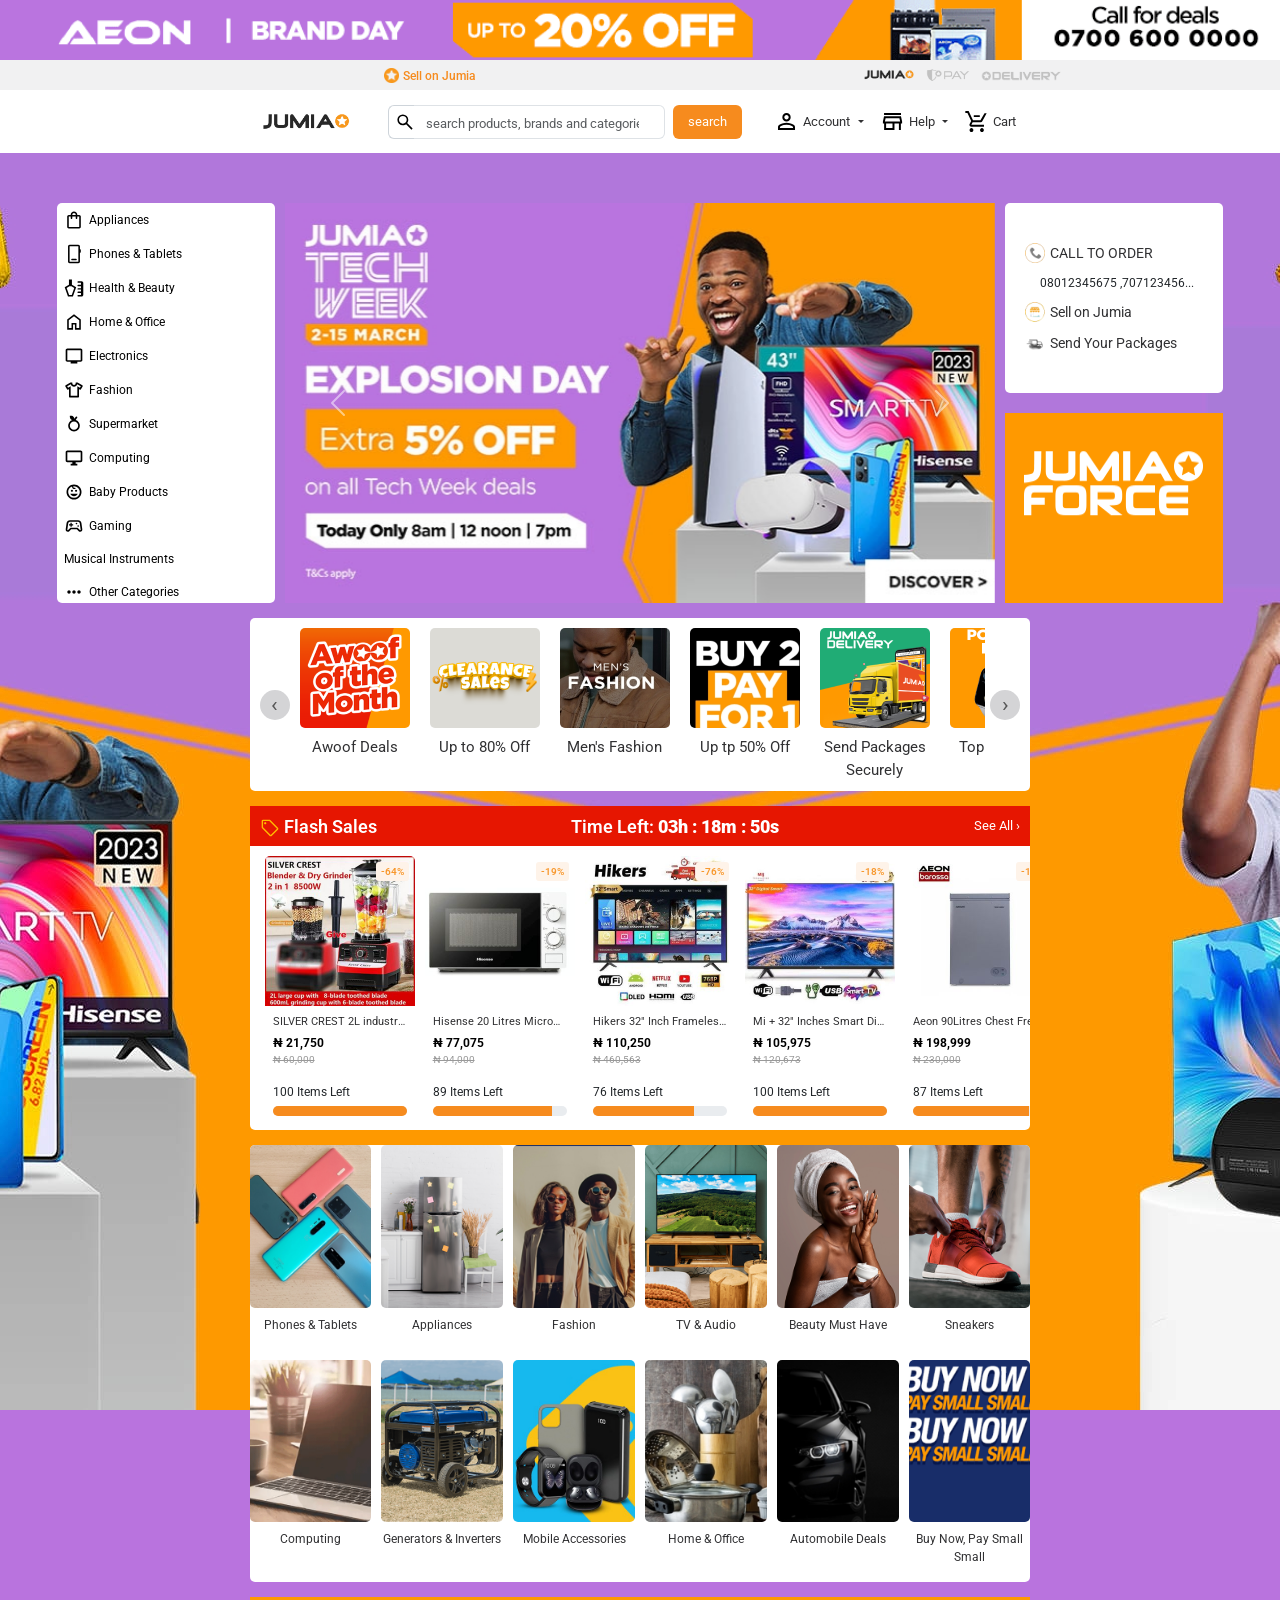
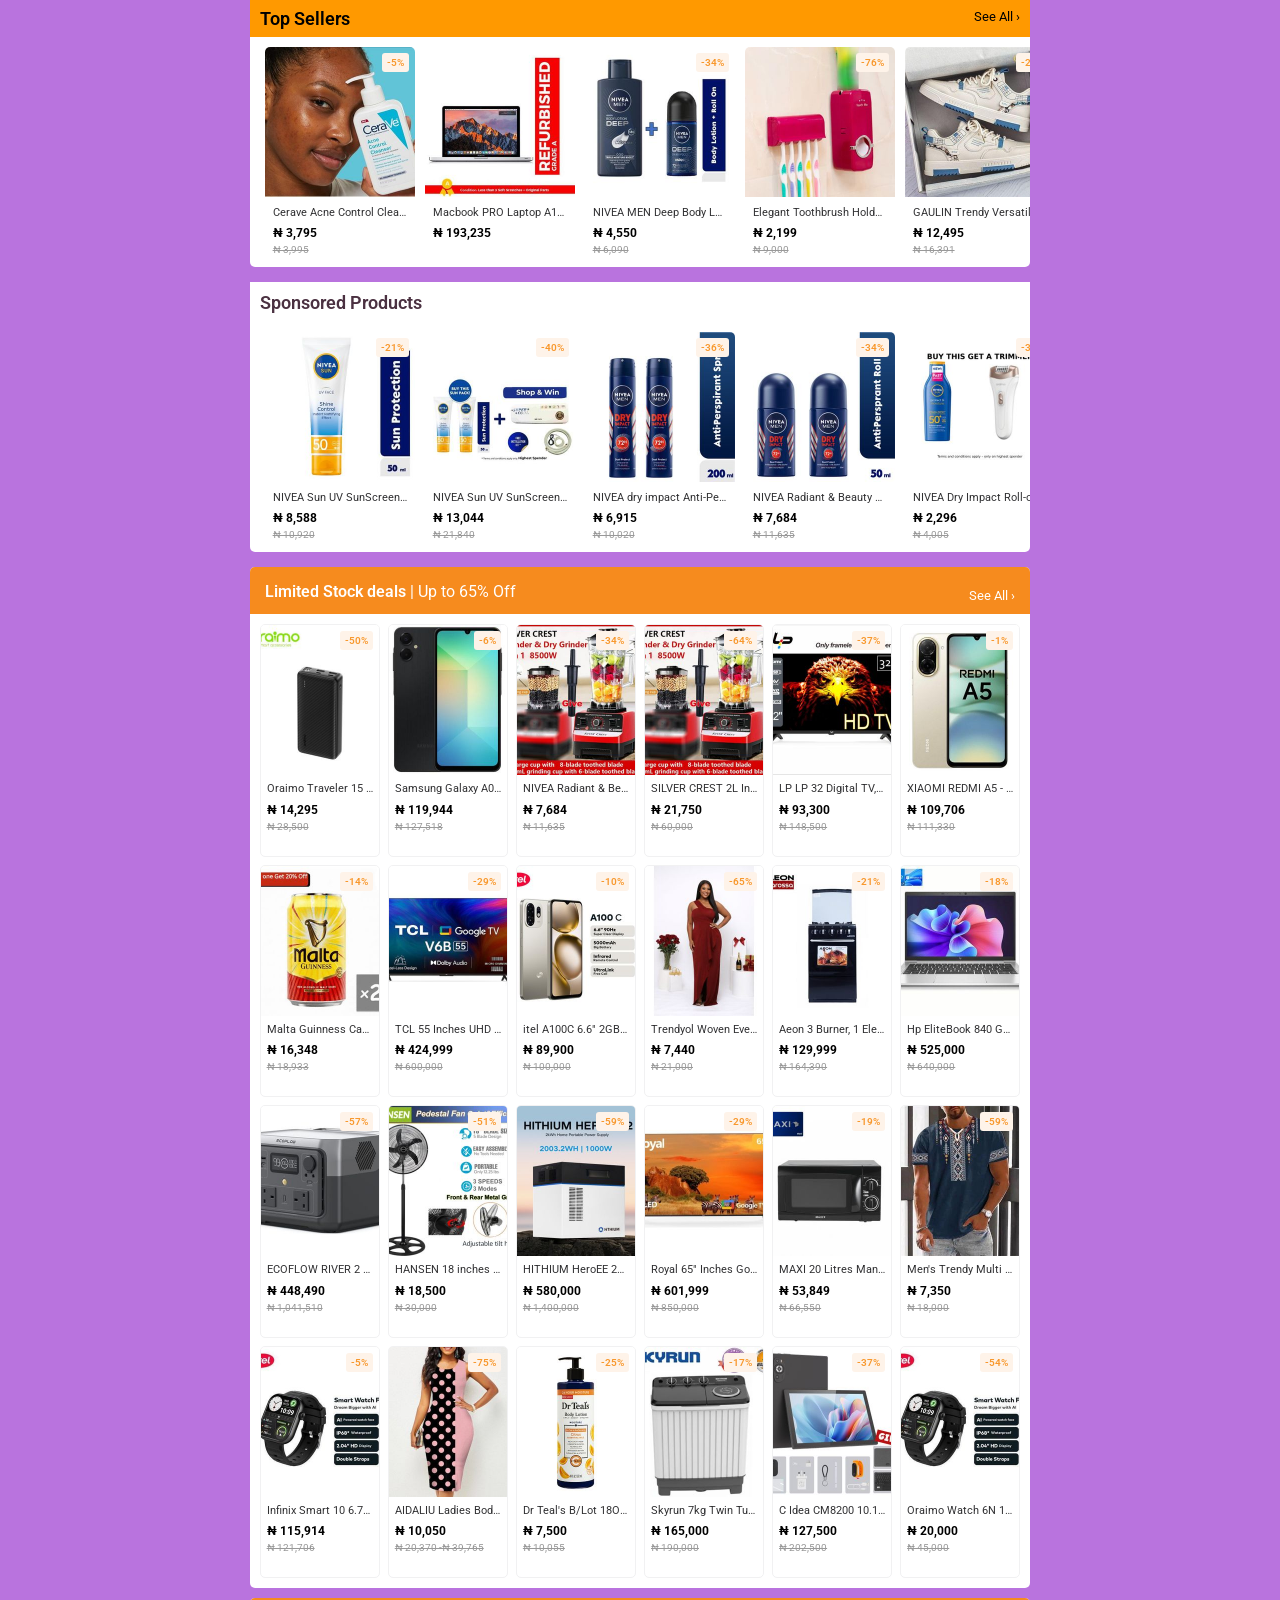
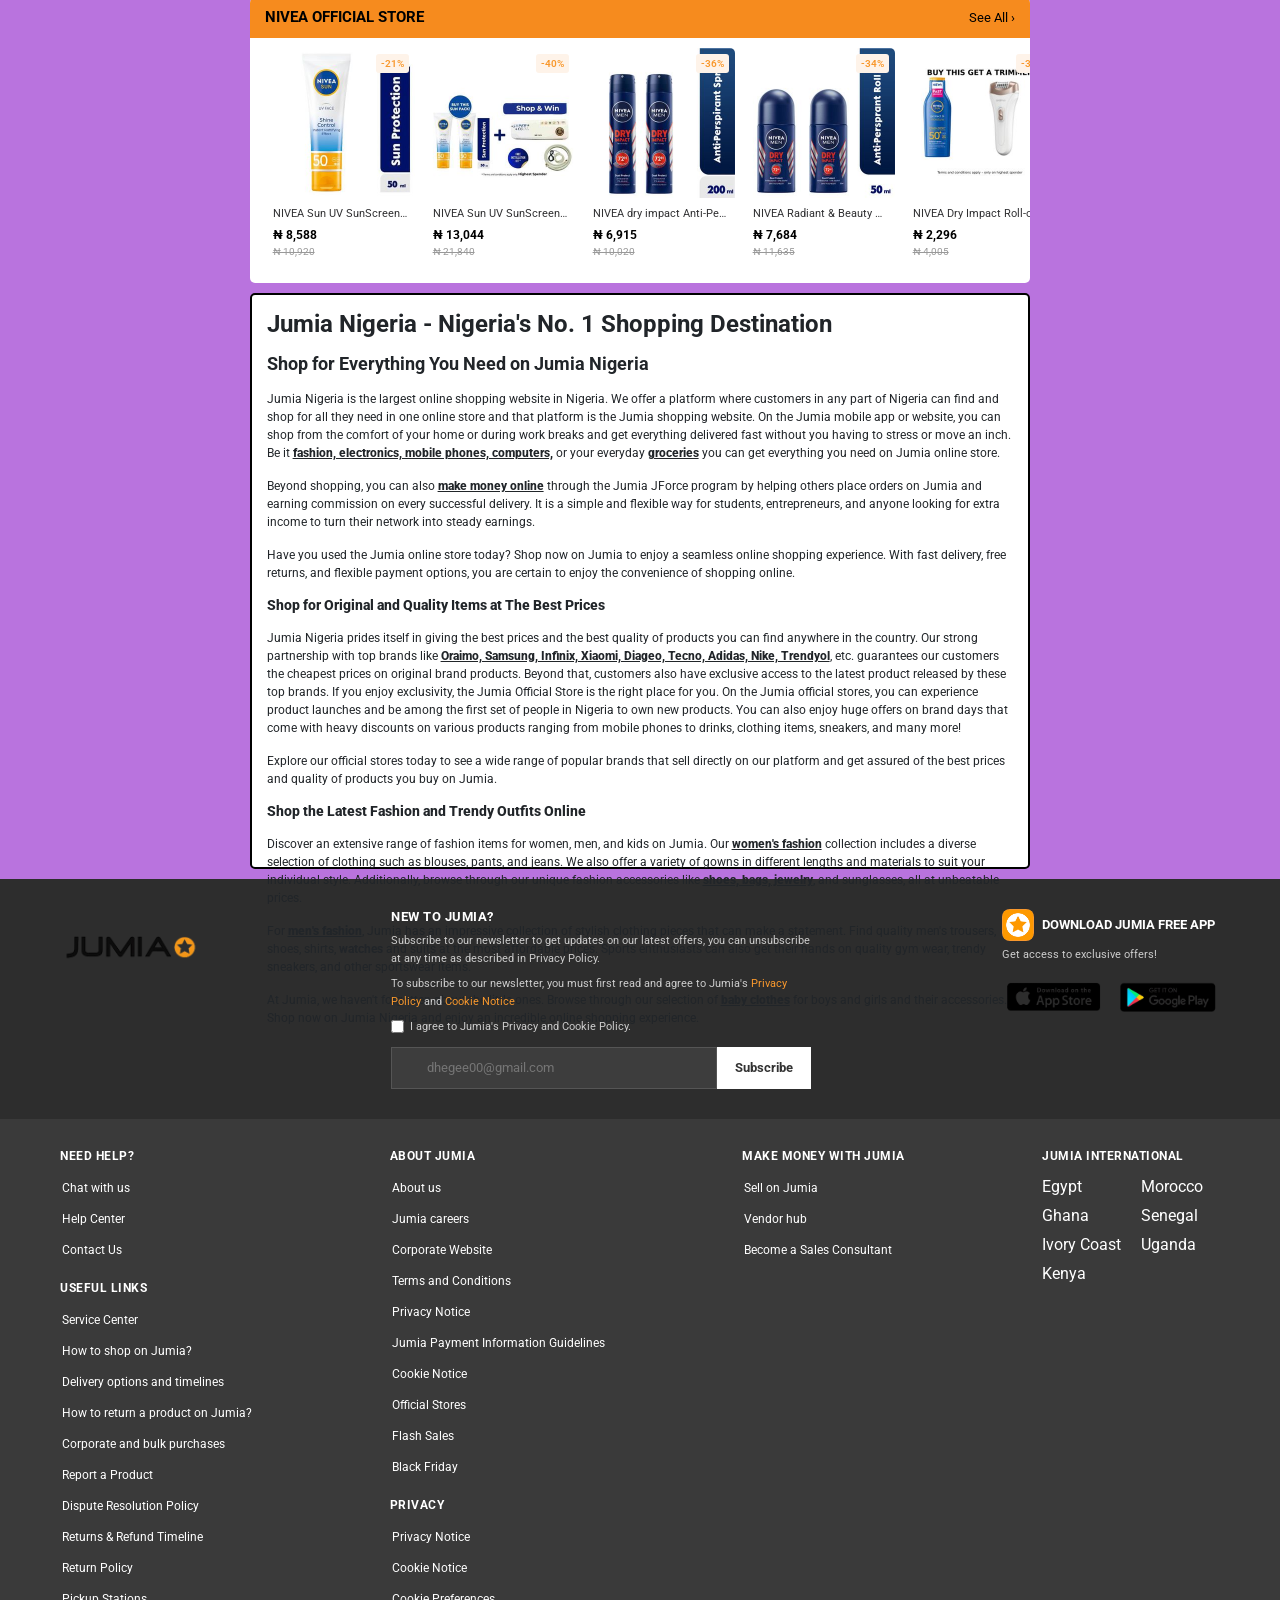
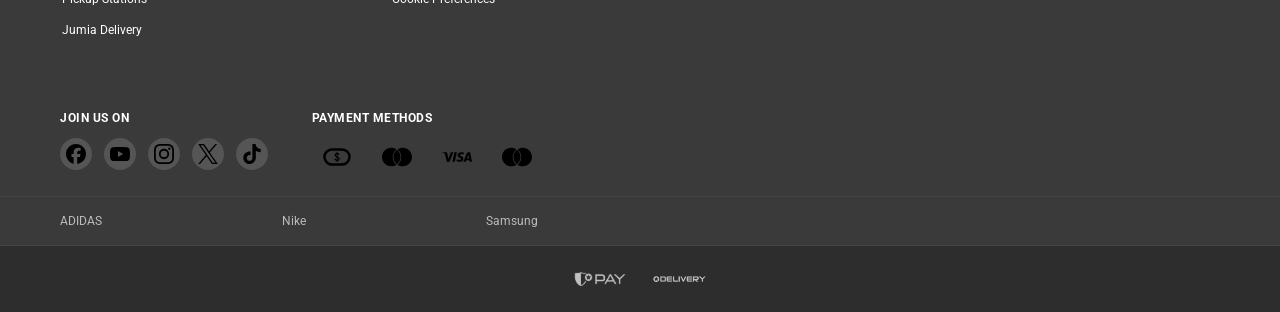
<file: index.html>
<!doctype html>
<html lang="en">
  <head>
    <meta charset="UTF-8" />
    <meta name="viewport" content="width=device-width, initial-scale=1.0" />
    <link
      href="https://fonts.googleapis.com/css2?family=Roboto:wght@300;400;500;700&display=swap"
      rel="stylesheet"
    />
    <link
      href="https://cdn.jsdelivr.net/npm/bootstrap@5.3.8/dist/css/bootstrap.min.css"
      rel="stylesheet"
      integrity="sha384-sRIl4kxILFvY47J16cr9ZwB07vP4J8+LH7qKQnuqkuIAvNWLzeN8tE5YBujZqJLB"
      crossorigin="anonymous"
    />
    <link rel="shortcut icon" href="./assets/jumia_star-removebg-preview.png" type="image/x-icon">
   <link rel="stylesheet" href="/css/styles.css">
    <title>Document</title>
  </head>
  <body>
    <header>
      <div class="advert">
        <div class="gif"></div>
      </div>
      <div class="top">
        <div class="top-left">
          <img src="./assets/jumia_star-removebg-preview.png" alt="" />
          <a href="#">Sell on Jumia</a>
        </div>
        <div class="top-right">
          <img src="./assets/jumbg.png" class="jumia" alt="jumia" />
          <img src="./assets/adpay-removebg-preview.png" class="pay" alt="" />
          <img
            src="./assets/addeliver-removebg-preview.png"
            class="deliver"
            alt=""
          />
        </div>
      </div>
    </header>

    <div class="nav-bg">
      <div class="nav-box">
        <div class="navboot">
          <nav class="navbar navbar-expand-lg bg-white">
            <div class="container-fluid p-0">
              <a class="navbar-brand" href="#">
                <img src="./assets/jum-removebg-preview.png" alt="logo" />
              </a>
              <button
                class="navbar-toggler"
                type="button"
                data-bs-toggle="collapse"
                data-bs-target="#navbarSupportedContent"
                aria-controls="navbarSupportedContent"
                aria-expanded="false"
                aria-label="toggle navigation"
              >
                <span class="navbar-toggler-icon"></span>
              </button>

              <div class="collapse navbar-collapse" id="navbarSupportedContent">
                <form class="d-flex mx-3 flex-grow-1" role="search">
                  <div class="input-group">
                    <span class="input-group-text bg-white border-end-0">
                      <img src="./assets/searchlogo.svg" alt="search" />
                    </span>
                    <input
                      class="form-control border-start-0"
                      type="search"
                      placeholder="search products, brands and categories"
                      aria-label="Search"
                    />
                  </div>
                  <button class="btn search-btn ms-2" type="submit">
                    search
                  </button>
                </form>

                <ul class="navbar-nav mb-0 ms-2">
                  <li class="nav-item dropdown">
                    <a
                      class="nav-link dropdown-toggle"
                      href="#"
                      role="button"
                      data-bs-toggle="dropdown"
                    >
                      <img src="./assets/person.svg" class="nav-img" alt="" /> Account
                    </a>
                    <ul class="dropdown-menu">
                      <li>
                        <a class="dropdown-item" href="/welcome.html"
                          ><img src="./assets/person.svg" alt="" />My Account</a
                        >
                      </li>
                      <li>
                        <a class="dropdown-item" href="/welcome.html"
                          ><img src="./assets/inventory.svg" alt="" />Orders</a
                        >
                      </li>
                      <li>
                        <a class="dropdown-item" href="#"
                          ><img src="./assets/favorite.svg" alt="" />Wishlist</a
                        >
                      </li>
                      <li>
                      <hr class="line my-1" />
                      <li class="text-center">
                        <a class="dropdown-item logout-btn" href="/welcome.html">Login</a>
                      </li>
                    </ul>
                  </li>

                  <li class="nav-item dropdown">
                    <a
                      class="nav-link dropdown-toggle"
                      href="#"
                      role="button"
                      data-bs-toggle="dropdown"
                    >
                      <img src="./assets/store.svg" class="nav-img" alt="" />
                      Help
                    </a>
                    <ul class="dropdown-menu">
                      <li>
                        <a class="dropdown-item" href="#">Help Center</a>
                      </li>
                      <li>
                        <a class="dropdown-item" href="#">Place an order</a>
                      </li>
                      <li>
                        <a class="dropdown-item" href="#">Payment options</a>
                      </li>
                      <li>
                        <a class="dropdown-item" href="#">Track an order</a>
                      </li>
                      <li>
                        <a class="dropdown-item" href="#">Help Center</a>
                      </li>
                      <li>
                        <a class="dropdown-item" href="#">Cancel an order</a>
                      </li>
                      <li>
                        <a class="dropdown-item" href="#">Returns & Refunds</a>
                      </li>
                      <li>
                        <a class="dropdown-item" href="#"
                          >Coookie Preferences</a
                        >
                      </li>
                      <hr class="line my-1">
                      <li>
                        <a class="dropdown-item live-chat" href="#">
                          <img
                            src="./assets/sms.svg"
                            alt=""
                          />Live Chat</a
                        >
                      </li>
                      <li>
                        <a class="dropdown-item whatsapp" href="#">
                          <img
                            src="./assets/whatsapp-color.svg"
                            alt=""
                          />
                          WhatsApp</a
                        >
                      </li>
                    </ul>
                  </li>
                  <li class="nav-item">
                    <a class="nav-link" href="/welcome.html">
                      <img src="./assets/home-cart.svg" class="nav-img" alt="" />
                      Cart
                    </a>
                  </li>
                </ul>
              </div>
            </div>
          </nav>
        </div>
      </div>
    </div>

    <!-- flex layout -->
    <div class="layout">
        <aside>
          <a href="#" class="side">
            <img src="./assets/shopping_bag.svg" alt="">Appliances
          </a>
          <a href="#" class="side">
            <img src="./assets/mobile_3.svg" alt="">Phones & Tablets
          </a>
          <a href="#" class="side">
            <img src="./assets/health_and_beauty.svg" alt="">Health & Beauty
          </a>
          <a href="#" class="side">
            <img src="./assets/home.svg" alt="">Home & Office
          </a>
          <a href="#" class="side">
            <img src="./assets/tv.svg" alt="">Electronics
          </a>
          <a href="#" class="side">
            <img src="./assets/apparel.svg" alt="">Fashion
          </a>
          <a href="#" class="side">
            <img src="./assets/nutrition.svg" alt="">Supermarket
          </a>
          <a href="#" class="side">
            <img src="./assets/desktop_windows.svg" alt="">Computing
          </a>
          <a href="#" class="side">
            <img src="./assets/child_care.svg" alt="">Baby Products
          </a>
          <a href="#" class="side">
            <img src="./assets/sports_esports.svg" alt="">Gaming
          </a>
          <a href="#" class="side">
            Musical Instruments
          </a>
          <a href="#" class="side">
            <img src="./assets/more_horiz.svg" alt="">Other Categories
          </a>
        </aside>

        <section>
          <div id="carouselExampleFade" class="carousel slide carousel-fade">
            <div class="carousel-inner">
              <div class="carousel-item active">
                <img src="./assets/jumia_landing1.jpg" class="d-block" alt="banner 1">
              </div>
              <div class="carousel-item">
                <img src="./assets/jumia_landing2.gif" class="d-block" alt="banner 2">
              </div>
              <div class="carousel-item">
                <img src="./assets/jumia_landing3.gif" class="d-block" alt="banner 3">
              </div>
              <div class="carousel-item">
                <img src="./assets/jumia_landing4.jpg" class="d-block" alt="banner 4">
              </div>
              <div class="carousel-item">
                <img src="./assets/jumia_landing5.gif" class="d-block" alt="banner 5">
              </div>
              <div class="carousel-item">
                <img src="./assets/jumia_landing6.png" class="d-block" alt="banner 6">
              </div>
              <div class="carousel-item">
                <img src="./assets/jumia_landing7.jpg" class="d-block" alt="banner 7">
              </div>
              <div class="carousel-item">
                <img src="./assets/jumia_landing8.jpg" class="d-block" alt="banner 8">
              </div>
            </div>
            <button class="carousel-control-prev" type="button" data-bs-target="#carouselExampleFade" data-bs-slide="prev">
              <span class="carousel-control-prev-icon" aria-hidden="true"></span>
              <span class="visually-hidden">Previous</span>
            </button>
            <button class="carousel-control-next" type="button" data-bs-target="#carouselExampleFade" data-bs-slide="next">
              <span class="carousel-control-next-icon" aria-hidden="true"></span>
              <span class="visually-hidden">Next</span>
            </button>
          </div>
        </section>

        <div class="box">
          <div class="box-1">
            <a href="#">
              <img src="./assets/jumia_sidebox1-removebg-preview.png" alt="">
              CALL TO ORDER
            </a>
            <p class="tel">08012345675 ,707123456...</p>
            <a href="#">
              <img src="./assets/jumia_sidebox2-removebg-preview.png" alt="">
              Sell on Jumia
            </a>
            <a href="#">
              <img src="./assets/jumia_sidebox3-removebg-preview.png" alt="">
              Send Your Packages
            </a>
          </div>

          <div class="box-2">
            <img src="./assets/jumia_landing9.gif" alt="ad 2">
          </div>
        </div>
      </div>
   
      <!-- first slide -->

      <div class="category-wrapper">
        <button class="slider-btn prev-btn">&#8249;</button>
        <div class="category-slider">
          <div class="category-item">
            <div class="category-img">
              <img src="/assets/jumia_scroll01.png" alt="">
            </div>
            <p>Awoof Deals</p>
          </div>
          <div class="category-item">
            <div class="category-img">
              <img src="/assets/jumia_scroll02.png" alt="">
            </div>
            <p>Up to 80% Off</p>
          </div>
          <div class="category-item">
            <div class="category-img">
              <img src="/assets/jumia_scroll03.jpg" alt="">
            </div>
            <p>Men's Fashion</p>
          </div>
          <div class="category-item">
            <div class="category-img">
              <img src="/assets/jumia_scroll04.jpg" alt="">
            </div>
            <p>Up tp 50% Off</p>
          </div>
          <div class="category-item">
            <div class="category-img">
              <img src="/assets/jumia_scroll05.png" alt="">
            </div>
            <p>Send Packages Securely</p>
          </div>
          <div class="category-item">
            <div class="category-img">
              <img src="/assets/jumia_scroll06.gif" alt="">
            </div>
            <p>Top picks For You</p>
          </div>
          <div class="category-item">
            <div class="category-img">
              <img src="/assets/jumia_scroll07.gif" alt="">
            </div>
            <p>Call For Deals</p>
          </div>
          <div class="category-item">
            <div class="category-img">
              <img src="/assets/jumia_scroll08.png" alt="">
            </div>
            <p>Unlock Your Deal</p>
          </div>
          <div class="category-item">
            <div class="category-img">
              <img src="/assets/jumia_scroll09.jpg" alt="">
            </div>
            <p>Groceries</p>
          </div>
          <div class="category-item">
            <div class="category-img">
              <img src="/assets/jumia_scroll10.png" alt="">
            </div>
            <p>Video Games</p>
          </div>
          <div class="category-item">
            <div class="category-img">
              <img src="/assets/jumia_scroll11.jpg" alt="">
            </div>
            <p>Kid's,baby and More</p>
          </div>

        </div>
        <button class="slider-btn next-btn">&#8250;</button>
      </div>

      <!-- Flash sales -->

      <div class="top-items">
        <div class="top-header">
          <h2>
            <img src="/assets/flashsales.svg" alt="">
            Flash Sales
          </h2>
          <h2>Time Left: <strong>03h : 18m : 50s</strong></h2>
          <a href="#">See All ›</a>
        </div>

        <div class="property-cards">

            <div class="property-card">
                <div class="card-img">
                    <span class="discount">-64%</span>
                    <img src="./assets/jumia_flashsales01.jpg" alt="">
                </div>
                <div class="card-info">
                    <p class="product-name">SILVER CREST 2L industrial 8500...</p>
                    <p class="new-price">₦ 21,750</p>
                    <p class="old-price">₦ 60,000</p>
                    <p class="items-left">100 Items Left</p>
                    <div class="progress" role="progressbar" aria-label="Success example" aria-valuenow="25" aria-valuemin="0" aria-valuemax="100">
                        <div class="progress-bar text-bg-success" style="width: 100%"></div>
                    </div>
                </div>
            </div>

            <div class="property-card">
                <div class="card-img">
                    <span class="discount">-19%</span>
                    <img src="./assets/jumia_flashsales02.jpg" alt="">
                </div>
                <div class="card-info">
                    <p class="product-name">Hisense 20 Litres Microwave (H...)</p>
                    <p class="new-price">₦ 77,075</p>
                    <p class="old-price">₦ 94,000</p>
                    <p class="items-left">89 Items Left</p>
                    <div class="progress" role="progressbar" aria-label="Success example" aria-valuenow="25" aria-valuemin="0" aria-valuemax="100">
                        <div class="progress-bar text-bg-success" style="width: 89%"></div>
                    </div>
                </div>
            </div>

            <div class="property-card">
                <div class="card-img">
                    <span class="discount">-76%</span>
                    <img src="./assets/jumia_flashsales03.jpg" alt="">
                </div>
                <div class="card-info">
                    <p class="product-name">Hikers 32" Inch Frameless Andr...</p>
                    <p class="new-price">₦ 110,250</p>
                    <p class="old-price">₦ 460,563</p>
                    <p class="items-left">76 Items Left</p>
                    <div class="progress" role="progressbar" aria-label="Success example" aria-valuenow="25" aria-valuemin="0" aria-valuemax="100">
                        <div class="progress-bar text-bg-success" style="width: 76%"></div>
                    </div>
                </div>
            </div>

            <div class="property-card">
                <div class="card-img">
                    <span class="discount">-18%</span>
                    <img src="./assets/jumia_flashsales04.jpg" alt="">
                </div>
                <div class="card-info">
                    <p class="product-name">Mi + 32" Inches Smart Digital Sa...</p>
                    <p class="new-price">₦ 105,975</p>
                    <p class="old-price">₦ 120,673</p>
                    <p class="items-left">100 Items Left</p>
                    <div class="progress" role="progressbar" aria-label="Success example" aria-valuenow="25" aria-valuemin="0" aria-valuemax="100">
                        <div class="progress-bar text-bg-success" style="width: 100%"></div>
                    </div>
                </div>
            </div>

            <div class="property-card">
                <div class="card-img">
                    <span class="discount">-17%</span>
                    <img src="./assets/jumia_flashsales05.jpg" alt="">
                </div>
                <div class="card-info">
                    <p class="product-name">Aeon 90Litres Chest Freezer (AC...)</p>
                    <p class="new-price">₦ 198,999</p>
                    <p class="old-price">₦ 230,000</p>
                    <p class="items-left">87 Items Left</p>
                    <div class="progress" role="progressbar" aria-label="Success example" aria-valuenow="25" aria-valuemin="0" aria-valuemax="100">
                        <div class="progress-bar text-bg-success" style="width: 87%"></div>
                    </div>
                </div>
            </div>

            <div class="property-card">
                <div class="card-img">
                    <span class="discount">-9%</span>
                    <img src="./assets/jumia_flashsales06.jpg" alt="">
                </div>
                <div class="card-info">
                    <p class="product-name">Mi + (Mij) 43" Inches Digital Sat...</p>
                    <p class="new-price">₦ 186,829</p>
                    <p class="old-price">₦ 205,511</p>
                    <p class="items-left">100 Items Left</p>
                    <div class="progress" role="progressbar" aria-label="Success example" aria-valuenow="25" aria-valuemin="0" aria-valuemax="100">
                        <div class="progress-bar text-bg-success" style="width: 100%"></div>
                    </div>
                </div>
            </div>

            <div class="property-card">
                <div class="card-img">
                    <span class="discount">-19%</span>
                    <img src="./assets/jumia_flashsales07.jpg" alt="">
                </div>
                <div class="card-info">
                    <p class="product-name">Maxi 20 Litres Manual Microwa...</p>
                    <p class="new-price">₦ 53,849</p>
                    <p class="old-price">₦ 66,550</p>
                    <p class="items-left">100 Items Left</p>
                    <div class="progress" role="progressbar" aria-label="Success example" aria-valuenow="25" aria-valuemin="0" aria-valuemax="100">
                        <div class="progress-bar text-bg-success" style="width: 100%"></div>
                    </div>
                </div>
            </div>

            <div class="property-card">
                <div class="card-img">
                    <span class="discount">-1%</span>
                    <img src="./assets/jumia_flashsales08.jpg" alt="">
                </div>
                <div class="card-info">
                    <p class="product-name">XIAOMI REDMI A5 - 6.88 3GB R..</p>
                    <p class="new-price">₦ 109,706</p>
                    <p class="old-price">₦ 111,330</p>
                    <p class="items-left">100 Items Left</p>
                    <div class="progress" role="progressbar" aria-label="Success example" aria-valuenow="25" aria-valuemin="0" aria-valuemax="100">
                        <div class="progress-bar text-bg-success" style="width: 100%"></div>
                    </div>
                </div>
            </div>

            <div class="property-card">
                <div class="card-img">
                    <span class="discount">-17%</span>
                    <img src="./assets/jumia_flashsales09.jpg" alt="">
                </div>
                <div class="card-info">
                    <p class="product-name">AEON 85L Double Door Fridge ...</p>
                    <p class="new-price">₦ 182,759</p>
                    <p class="old-price">₦ 219,315</p>
                    <p class="items-left">47 Items Left</p>
                    <div class="progress" role="progressbar" aria-label="Success example" aria-valuenow="25" aria-valuemin="0" aria-valuemax="100">
                        <div class="progress-bar text-bg-success" style="width: 47%"></div>
                    </div>
                </div>
            </div>

            <div class="property-card">
                <div class="card-img">
                    <span class="discount">-28%</span>
                    <img src="./assets/jumia_flashsales10.jpg" alt="">
                </div>
                <div class="card-info">
                    <p class="product-name">Infinix Hot 60i 6.78" 4GB RAM/1...</p>
                    <p class="new-price">₦ 153,999</p>
                    <p class="old-price">₦ 212,442</p>
                    <p class="items-left">100 Items Left</p>
                    <div class="progress" role="progressbar" aria-label="Success example" aria-valuenow="25" aria-valuemin="0" aria-valuemax="100">
                        <div class="progress-bar text-bg-success" style="width: 100%"></div>
                    </div>
                </div>
            </div>

            <div class="property-card">
                <div class="card-img">
                    <span class="discount">-21%</span>
                    <img src="./assets/jumia_flashsales11.jpg" alt="">
                </div>
                <div class="card-info">
                    <p class="product-name">Aeon 3 Burner, 1 Electric 50 x 5...</p>
                    <p class="new-price">₦ 129,999</p>
                    <p class="old-price">₦ 164,390</p>
                    <p class="items-left">100 Items Left</p>
                    <div class="progress" role="progressbar" aria-label="Success example" aria-valuenow="25" aria-valuemin="0" aria-valuemax="100">
                        <div class="progress-bar text-bg-success" style="width: 100%"></div>
                    </div>
                </div>
            </div>

            <div class="property-card">
                <div class="card-img">
                    <span class="discount">-10%</span>
                    <img src="./assets/jumia_flashsales12.jpg" alt="">
                </div>
                <div class="card-info">
                    <p class="product-name">Hikers 55" Inch Frameless Andr ..</p>
                    <p class="new-price">₦ 322,400</p>
                    <p class="old-price">₦ 358,226</p>
                    <p class="items-left">100 Items Left</p>
                    <div class="progress" role="progressbar" aria-label="Success example" aria-valuenow="25" aria-valuemin="0" aria-valuemax="100">
                        <div class="progress-bar text-bg-success" style="width: 100%"></div>
                    </div>
                </div>
            </div>

            <div class="property-card">
                <div class="card-img">
                    <span class="discount">-20%</span>
                    <img src="./assets/jumia_flashsales13.jpg" alt="">
                </div>
                <div class="card-info">
                    <p class="product-name">Nexus 4 Burner (4 + 0) Gas Coo...</p>
                    <p class="new-price">₦ 144,999</p>
                    <p class="old-price">₦ 101,705</p>
                    <p class="items-left">92 Items Left</p>
                    <div class="progress" role="progressbar" aria-label="Success example" aria-valuenow="25" aria-valuemin="0" aria-valuemax="100">
                        <div class="progress-bar text-bg-success" style="width: 92%"></div>
                    </div>
                </div>
            </div>

            <div class="property-card">
                <div class="card-img">
                    <span class="discount">-1%</span>
                    <img src="./assets/jumia_flashsales14.jpg" alt="">
                </div>
                <div class="card-info">
                    <p class="product-name">itel A100C 6.6" 2GB RAM/64GB ...</p>
                    <p class="new-price">₦ 89,800</p>
                    <p class="old-price">₦ 89,900</p>
                    <p class="items-left">89 Items Left</p>
                    <div class="progress" role="progressbar" aria-label="Success example" aria-valuenow="25" aria-valuemin="0" aria-valuemax="100">
                        <div class="progress-bar text-bg-success" style="width: 89%"></div>
                    </div>
                </div>
            </div>

            <div class="property-card">
                <div class="card-img">
                    <span class="discount">-30%</span>
                    <img src="./assets/jumia_flashsales15.jpg" alt="">
                </div>
                <div class="card-info">
                    <p class="product-name">Sun King Solar Fan With 20W S...</p>
                    <p class="new-price">₦ 94,500</p>
                    <p class="old-price">₦ 135,700</p>
                    <p class="items-left">75 Items Left</p>
                    <div class="progress" role="progressbar" aria-label="Success example" aria-valuenow="25" aria-valuemin="0" aria-valuemax="100">
                        <div class="progress-bar text-bg-success" style="width: 75%"></div>
                    </div>
                </div>
            </div>           
        </div>
    </div>

    <!-- product category -->

    <div class="product-category">
        <div class="grid child-a">
            <img src="/assets/products_category01.jpg" alt="">
            <p>Phones & Tablets</p>
        </div>
        <div class="grid child-a">
            <img src="/assets/products_category02.png" alt="">
            <p>Appliances</p>
        </div>
        <div class="grid child-a">
            <img src="/assets/products_category03.jpg" alt="">
            <p>Fashion</p>
        </div>
        <div class="grid child-a">
            <img src="/assets/products_category04.png" alt="">
            <p>TV & Audio</p>
        </div>
        <div class="grid child-a">
            <img src="/assets/products_category05.png" alt="">
            <p>Beauty Must Have</p>
        </div>
        <div class="grid child-a">
            <img src="/assets/products_category06.png" alt="">
            <p>Sneakers</p>
        </div>
        <div class="grid child-a">
            <img src="/assets/products_category07.png" alt="">
            <p>Computing</p>
        </div>
        <div class="grid child-a">
            <img src="/assets/products_category08.png" alt="">
            <p>Generators & Inverters</p>
        </div>
        <div class="grid child-a">
            <img src="/assets/products_category09.png" alt="">
            <p>Mobile Accessories</p>
        </div>
        <div class="grid child-a">
            <img src="/assets/products_category10.jpg" alt="">
            <p>Home & Office</p>
        </div>
        <div class="grid child-a">
            <img src="/assets/products_category11.jpg" alt="">
            <p>Automobile Deals</p>
        </div>
        <div class="grid child-a">
            <img src="/assets/products_category12.gif" alt="">
            <p>Buy Now, Pay Small Small</p>
        </div>
    </div>

    <!-- top sellers -->

    <div class="top-sellers">
        <div class="top-header">
          <h2>Top Sellers</h2>
          <a href="#">See All ›</a>
        </div>

        <div class="property-cards">
            <div class="property-card">
                <div class="card-img">
                    <span class="discount">-5%</span>
                    <img src="./assets/jumia_wallet1.jpg" alt="">
                </div>
                <div class="card-info">
                    <p class="product-name">Cerave Acne Control Clea...</p>
                    <p class="new-price">₦ 3,795</p>
                    <p class="old-price">₦ 3,995</p>
                </div>
            </div>

            <div class="property-card">
                <div class="card-img">
                    <img src="./assets/jumia_wallet2.jpg" alt="">
                </div>
                <div class="card-info">
                    <p class="product-name">Macbook PRO Laptop A1278 13..</p>
                    <p class="new-price">₦ 193,235</p>
                </div>
            </div>

            <div class="property-card">
                <div class="card-img">
                    <span class="discount">-34%</span>
                    <img src="./assets/jumia_wallet_nivea1.jpg" alt="">
                </div>
                <div class="card-info">
                    <p class="product-name">NIVEA MEN Deep Body Lotion ...</p>
                    <p class="new-price">₦ 4,550</p>
                    <p class="old-price">₦ 6,090</p>
                </div>
            </div>

            <div class="property-card">
                <div class="card-img">
                    <span class="discount">-76%</span>
                    <img src="./assets/jumia_wallet3.jpg" alt="">
                </div>
                <div class="card-info">
                    <p class="product-name">Elegant Toothbrush Holder And...</p>
                    <p class="new-price">₦ 2,199</p>
                    <p class="old-price">₦ 9,000</p>
                </div>
            </div>

            <div class="property-card">
                <div class="card-img">
                    <span class="discount">-24%</span>
                    <img src="./assets/jumia_wallet4.jpg" alt="">
                </div>
                <div class="card-info">
                    <p class="product-name">GAULIN Trendy Versatile Shoes ...</p>
                    <p class="new-price">₦ 12,495</p>
                    <p class="old-price">₦ 16,391</p>
                </div>
            </div>

            <div class="property-card">
                <div class="card-img">
                    <span class="discount">-24%</span>
                    <img src="./assets/jumia_wallet5.jpg" alt="">
                </div>
                <div class="card-info">
                    <p class="product-name">Cotton Club AUD DE PERFUME</p>
                    <p class="new-price">₦ 2,270</p>
                    <p class="old-price">₦ 2,999</p>
                </div>
            </div>

            <div class="property-card">
                <div class="card-img">
                    <span class="discount">-53%</span>
                    <img src="./assets/jumia_wallet6.jpg" alt="">
                </div>
                <div class="card-info">
                    <p class="product-name">9 in 1 Push Up Rack Board Fitness ..</p>
                    <p class="new-price">₦ 8,940</p>
                    <p class="old-price">₦ 19,057</p>
                </div>
            </div>

            <div class="property-card">
                <div class="card-img">
                    <span class="discount">-9%</span>
                    <img src="./assets/jumia_wallet7.jpg" alt="">
                </div>
                <div class="card-info">
                    <p class="product-name">Boscon Auto Ignition Table Top ...</p>
                    <p class="new-price">₦ 17,294</p>
                    <p class="old-price">₦ 19,023</p>
                </div>
            </div>

            <div class="property-card">
                <div class="card-img">
                    <span class="discount">-68%</span>
                    <img src="./assets/jumia_wallet10.jpg" alt="">
                </div>
                <div class="card-info">
                    <p class="product-name">Biore UV Aqua Rich Watery Sun</p>
                    <p class="new-price">₦ 2,899</p>
                    <p class="old-price">₦ 9,000</p>
                </div>
            </div>

            <div class="property-card">
                <div class="card-img">
                    <span class="discount">-2%</span>
                    <img src="./assets/jumia_wallet9.jpg" alt="">
                </div>
                <div class="card-info">
                    <p class="product-name">itel PowerPulse B1481 27000m ...</p>
                    <p class="new-price">₦ 24,000</p>
                    <p class="old-price">₦ 24,500</p>
                </div>
            </div>

            <div class="property-card">
                <div class="card-img">
                    <span class="discount">-47%</span>
                    <img src="./assets/jumia_wallet8.jpg" alt="">
                </div>
                <div class="card-info">
                    <p class="product-name">Inspire Perfume Fragtance INSP...</p>
                    <p class="new-price">₦ 3,999</p>
                    <p class="old-price">₦ 7,000</p>
                </div>
            </div>

            <div class="property-card">
                <div class="card-img">
                    <span class="discount">-47%</span>
                    <img src="./assets/jumia_wallet12.jpg" alt="">
                </div>
                <div class="card-info">
                    <p class="product-name">Mateamoda Women Shoes San ...</p>
                    <p class="new-price">₦ 10,082</p>
                    <p class="old-price">₦ 10,949</p>
                </div>
            </div>

            <div class="property-card">
                <div class="card-img">
                    <span class="discount">-6%</span>
                    <img src="./assets/jumia_wallet11.jpg" alt="">
                </div>
                <div class="card-info">
                    <p class="product-name">itel smart Watch Fit o20 2.04" ...</p>
                    <p class="new-price">₦ 16,032</p>
                    <p class="old-price">₦ 17,000</p>
                </div>
            </div>
        </div>
    </div>

    <!-- sponsored products -->

    <div class="sponsored">
        <div class="top-header">
          <h2>Sponsored Products</h2>
        </div>

        <div class="property-cards">
            <div class="property-card">
                <div class="card-img">
                    <span class="discount">-21%</span>
                    <img src="./assets/sponsored-products1.jpg" alt="">
                </div>
                <div class="card-info">
                    <p class="product-name">NIVEA Sun UV SunScreen Face ...</p>
                    <p class="new-price">₦ 8,588</p>
                    <p class="old-price">₦ 10,920</p>
                </div>
            </div>

            <div class="property-card">
                <div class="card-img">
                    <span class="discount">-40%</span>
                    <img src="./assets/sponsored-products2.jpg" alt="">
                </div>
                <div class="card-info">
                    <p class="product-name">NIVEA Sun UV SunScreen Face ...</p>
                    <p class="new-price">₦ 13,044</p>
                    <p class="old-price">₦ 21,840</p>
                </div>
            </div>

            <div class="property-card">
                <div class="card-img">
                    <span class="discount">-36%</span>
                    <img src="./assets/sponsored-products3.jpg" alt="">
                </div>
                <div class="card-info">
                    <p class="product-name">NIVEA dry impact Anti-Perspira...</p>
                    <p class="new-price">₦ 6,915</p>
                    <p class="old-price">₦ 10,020</p>
                </div>
            </div>

            <div class="property-card">
                <div class="card-img">
                    <span class="discount">-34%</span>
                    <img src="./assets/sponsored-products4.jpg" alt="">
                </div>
                <div class="card-info">
                    <p class="product-name">NIVEA Radiant & Beauty Even G...</p>
                    <p class="new-price">₦ 7,684</p>
                    <p class="old-price">₦ 11,635</p>
                </div>
            </div>

            <div class="property-card">
                <div class="card-img">
                    <span class="discount">-34%</span>
                    <img src="./assets/sponsored-products5.jpg" alt="">
                </div>
                <div class="card-info">
                    <p class="product-name">NIVEA Dry Impact Roll-on For ...</p>
                    <p class="new-price">₦ 2,296</p>
                    <p class="old-price">₦ 4,005</p>
                </div>
            </div>

            <div class="property-card">
                <div class="card-img">
                    <span class="discount">-19%</span>
                    <img src="./assets/sponsored-products6.jpg" alt="">
                </div>
                <div class="card-info">
                    <p class="product-name">NIVEA Moisturizing Sun LOtion ...</p>
                    <p class="new-price">₦ 20,631</p>
                    <p class="old-price">₦ 25,515</p>
                </div>
            </div>

            <div class="property-card">
                <div class="card-img">
                    <span class="discount">-17%</span>
                    <img src="./assets/sponsored-products7.jpg" alt="">
                </div>
                <div class="card-info">
                    <p class="product-name">NIVEA Radiant & Beauty Even G... ..</p>
                    <p class="new-price">₦ 4,819</p>
                    <p class="old-price">₦ 5,020</p>
                </div>
            </div>

            <div class="property-card">
                <div class="card-img">
                    <span class="discount">-19%</span>
                    <img src="./assets/sponsored-products1 (1).jpg" alt="">
                </div>
                <div class="card-info">
                    <p class="product-name">NIVEA Radiant & Beauty Advan...</p>
                    <p class="new-price">₦ 4,696</p>
                    <p class="old-price">₦ 5,820</p>
                </div>
            </div>

            <div class="property-card">
                <div class="card-img">
                    <span class="discount">-34%</span>
                    <img src="./assets/sponsored-products2 (1).jpg" alt="">
                </div>
                <div class="card-info">
                    <p class="product-name">NIVEA MEEN Deep Anti-Perspira...</p>
                    <p class="new-price">₦ 4,044</p>
                    <p class="old-price">₦ 6,125</p>
                </div>
            </div>

            <div class="property-card">
                <div class="card-img">
                    <span class="discount">-2%</span>
                    <img src="./assets/jumia_wallet9.jpg" alt="">
                </div>
                <div class="card-info">
                    <p class="product-name">itel PowerPulse B1481 27000m ...</p>
                    <p class="new-price">₦ 24,000</p>
                    <p class="old-price">₦ 24,500</p>
                </div>
            </div>

            <div class="property-card">
                <div class="card-img">
                    <span class="discount">-47%</span>
                    <img src="./assets/jumia_wallet8.jpg" alt="">
                </div>
                <div class="card-info">
                    <p class="product-name">Inspire Perfume Fragtance INSP...</p>
                    <p class="new-price">₦ 3,999</p>
                    <p class="old-price">₦ 7,000</p>
                </div>
            </div>
        </div>
    </div>


    <!-- limited deals -->
    <div class="deals-category">
        <div class="deals-header">
            <h2>Limited Stock deals <span>| Up to 65% Off</span></h2>
            <a href="#">See All ›</a>
        </div>

  
        <div class="deals">

            <div class="child">
                <div class="deals-image">
                    <span class="discount">-50%</span>
                    <img src="/assets/limited-deals01.jpg" alt="">
                </div>
                <div class="child-info">
                    <p class="product-name">Oraimo Traveler 15 Power...</p>
                    <p class="new-price">₦ 14,295</p>
                    <p class="old-price">₦ 28,500</p>
                </div>
            </div>

            <div class="child">
                <div class="deals-image">
                    <span class="discount">-6%</span>
                    <img src="/assets/limited-deals02.jpg" alt="">
                </div>
                <div class="child-info">
                    <p class="product-name">Samsung Galaxy A06 6.7"...</p>
                    <p class="new-price">₦ 119,944</p>
                    <p class="old-price">₦ 127,518</p>
                </div>
            </div>

            <div class="child">
                <div class="deals-image">
                    <span class="discount">-34%</span>
                    <img src="/assets/limited-deals03.jpg" alt="">
                </div>
                <div class="child-info">
                    <p class="product-name">NIVEA Radiant & Beauty...</p>
                    <p class="new-price">₦ 7,684</p>
                    <p class="old-price">₦ 11,635</p>
                </div>
            </div>

            <div class="child">
                <div class="deals-image">
                    <span class="discount">-64%</span>
                    <img src="/assets/limited-deals03.jpg" alt="">
                </div>
                <div class="child-info">
                    <p class="product-name">SILVER CREST 2L Industri...</p>
                    <p class="new-price">₦ 21,750</p>
                    <p class="old-price">₦ 60,000</p>
                </div>
            </div>

            <div class="child">
                <div class="deals-image">
                    <span class="discount">-37%</span>
                    <img src="/assets/limited-deals04.jpg" alt="">
                </div>
                <div class="child-info">
                    <p class="product-name">LP LP 32 Digital TV, Frame...</p>
                    <p class="new-price">₦ 93,300</p>
                    <p class="old-price">₦ 148,500</p>
                </div>
            </div>

            <div class="child">
                <div class="deals-image">
                    <span class="discount">-1%</span>
                    <img src="/assets/limited-deals05.jpg" alt="">
                </div>
                <div class="child-info">
                    <p class="product-name">XIAOMI REDMI A5 - 6.88...</p>
                    <p class="new-price">₦ 109,706</p>
                    <p class="old-price">₦ 111,330</p>
                </div>
            </div>

            <div class="child">
                <div class="deals-image">
                    <span class="discount">-14%</span>
                    <img src="/assets/limited-deals06.jpg" alt="">
                </div>
                <div class="child-info">
                    <p class="product-name">Malta Guinness Can 330...</p>
                    <p class="new-price">₦ 16,348</p>
                    <p class="old-price">₦ 18,933</p>
                </div>
            </div>

            <div class="child">
                <div class="deals-image">
                    <span class="discount">-29%</span>
                    <img src="/assets/tcl.jpg" alt="">
                </div>
                <div class="child-info">
                    <p class="product-name">TCL 55 Inches UHD 4k Go...</p>
                    <p class="new-price">₦ 424,999</p>
                    <p class="old-price">₦ 600,000</p>
                </div>
            </div>

            <div class="child">
                <div class="deals-image">
                    <span class="discount">-10%</span>
                    <img src="/assets/limited-deals07.jpg" alt="">
                </div>
                <div class="child-info">
                    <p class="product-name">itel A100C 6.6" 2GB RAM/...</p>
                    <p class="new-price">₦ 89,900</p>
                    <p class="old-price">₦ 100,000</p>
                </div>
            </div>

            <div class="child">
                <div class="deals-image">
                    <span class="discount">-65%</span>
                    <img src="/assets/limited-deals08.jpg" alt="">
                </div>
                <div class="child-info">
                    <p class="product-name">Trendyol Woven Evening...</p>
                    <p class="new-price">₦ 7,440</p>
                    <p class="old-price">₦ 21,000</p>
                </div>
            </div>

            <div class="child">
                <div class="deals-image">
                    <span class="discount">-21%</span>
                    <img src="/assets/limited-deals09.jpg" alt="">
                </div>
                <div class="child-info">
                    <p class="product-name">Aeon 3 Burner, 1 Electric...</p>
                    <p class="new-price">₦ 129,999</p>
                    <p class="old-price">₦ 164,390</p>
                </div>
            </div>

            <div class="child">
                <div class="deals-image">
                    <span class="discount">-18%</span>
                    <img src="/assets/limited-deals10.jpg" alt="">
                </div>
                <div class="child-info">
                    <p class="product-name">Hp EliteBook 840 G7 10th...</p>
                    <p class="new-price">₦ 525,000</p>
                    <p class="old-price">₦ 640,000</p>
                </div>
            </div>

            <div class="child">
                <div class="deals-image">
                    <span class="discount">-57%</span>
                    <img src="/assets/limited-deals11.jpg" alt="">
                </div>
                <div class="child-info">
                    <p class="product-name">ECOFLOW RIVER 2 MAX Portabl...</p>
                    <p class="new-price">₦ 448,490</p>
                    <p class="old-price">₦ 1,041,510</p>
                </div>
            </div>

            <div class="child">
                <div class="deals-image">
                    <span class="discount">-51%</span>
                    <img src="/assets/hasen.jpg" alt="">
                </div>
                <div class="child-info">
                    <p class="product-name">HANSEN 18 inches industrial le...</p>
                    <p class="new-price">₦ 18,500</p>
                    <p class="old-price">₦ 30,000</p>
                </div>
            </div>

            <div class="child">
                <div class="deals-image">
                    <span class="discount">-59%</span>
                    <img src="/assets/limited-deals12.jpg" alt="">
                </div>
                <div class="child-info">
                    <p class="product-name">HITHIUM HeroEE 2kWh Portabl...</p>
                    <p class="new-price">₦ 580,000</p>
                    <p class="old-price">₦ 1,400,000</p>
                </div>
            </div>

            <div class="child">
                <div class="deals-image">
                    <span class="discount">-29%</span>
                    <img src="/assets/royal.jpg" alt="">
                </div>
                <div class="child-info">
                    <p class="product-name">Royal 65" Inches Google ...</p>
                    <p class="new-price">₦ 601,999</p>
                    <p class="old-price">₦ 850,000</p>
                </div>
            </div>

            <div class="child">
                <div class="deals-image">
                    <span class="discount">-19%</span>
                    <img src="/assets/limited-deals13.jpg" alt="">
                </div>
                <div class="child-info">
                    <p class="product-name">MAXI 20 Litres Manual Microwa...</p>
                    <p class="new-price">₦ 53,849</p>
                    <p class="old-price">₦ 66,550</p>
                </div>
            </div>

            <div class="child">
                <div class="deals-image">
                    <span class="discount">-59%</span>
                    <img src="/assets/limited-deals14.jpg" alt="">
                </div>
                <div class="child-info">
                    <p class="product-name">Men's Trendy Multi Short Sleev...</p>
                    <p class="new-price">₦ 7,350</p>
                    <p class="old-price">₦ 18,000</p>
                </div>
            </div>

            <div class="child">
                <div class="deals-image">
                    <span class="discount">-5%</span>
                    <img src="/assets/limited-deals20.jpg" alt="">
                </div>
                <div class="child-info">
                    <p class="product-name">Infinix Smart 10 6.7" 3GB RAM/...</p>
                    <p class="new-price">₦ 115,914</p>
                    <p class="old-price">₦ 121,706</p>
                </div>
            </div>

            <div class="child">
                <div class="deals-image">
                    <span class="discount">-75%</span>
                    <img src="/assets/limited-deals16.jpg" alt="">
                </div>
                <div class="child-info">
                    <p class="product-name">AIDALIU Ladies Bodycon Dresse...</p>
                    <p class="new-price">₦ 10,050</p>
                    <p class="old-price">₦ 20,370 -₦ 39,765 </p>
                </div>
            </div>

            <div class="child">
                <div class="deals-image">
                    <span class="discount">-25%</span>
                    <img src="/assets/limited-deals17.jpg" alt="">
                </div>
                <div class="child-info">
                    <p class="product-name">Dr Teal's B/Lot 18Oz Vitamin C...</p>
                    <p class="new-price">₦ 7,500</p>
                    <p class="old-price">₦ 10,055</p>
                </div>
            </div>

            <div class="child">
                <div class="deals-image">
                    <span class="discount">-17%</span>
                    <img src="/assets/limited-deals18.jpg" alt="">
                </div>
                <div class="child-info">
                    <p class="product-name">Skyrun 7kg Twin Tub Semi-auto...</p>
                    <p class="new-price">₦ 165,000</p>
                    <p class="old-price">₦ 190,000</p>
                </div>
            </div>

            <div class="child">
                <div class="deals-image">
                    <span class="discount">-37%</span>
                    <img src="/assets/limited-deals19.jpg" alt="">
                </div>
                <div class="child-info">
                    <p class="product-name">C Idea CM8200 10.1 Tablet...</p>
                    <p class="new-price">₦ 127,500</p>
                    <p class="old-price">₦ 202,500</p>
                </div>
            </div>

            <div class="child">
                <div class="deals-image">
                    <span class="discount">-54%</span>
                    <img src="/assets/limited-deals20.jpg" alt="">
                </div>
                <div class="child-info">
                    <p class="product-name">Oraimo Watch 6N 1.83" Full To...</p>
                    <p class="new-price">₦ 20,000</p>
                    <p class="old-price">₦ 45,000</p>
                </div>
            </div>
        </div>
    </div>

<!-- NIVEA OFFICIAL STORE -->
    <div class="nivea-category">
        <div class="top-header">
          <h2>NIVEA OFFICIAL STORE</h2>
          <a href="#">See All ›</a>
        </div>

        <div class="property-cards">
            <div class="property-card">
                <div class="card-img">
                    <span class="discount">-21%</span>
                    <img src="./assets/sponsored-products1.jpg" alt="">
                </div>
                <div class="card-info">
                    <p class="product-name">NIVEA Sun UV SunScreen Face ...</p>
                    <p class="new-price">₦ 8,588</p>
                    <p class="old-price">₦ 10,920</p>
                </div>
            </div>

            <div class="property-card">
                <div class="card-img">
                    <span class="discount">-40%</span>
                    <img src="./assets/sponsored-products2.jpg" alt="">
                </div>
                <div class="card-info">
                    <p class="product-name">NIVEA Sun UV SunScreen Face ...</p>
                    <p class="new-price">₦ 13,044</p>
                    <p class="old-price">₦ 21,840</p>
                </div>
            </div>

            <div class="property-card">
                <div class="card-img">
                    <span class="discount">-36%</span>
                    <img src="./assets/sponsored-products3.jpg" alt="">
                </div>
                <div class="card-info">
                    <p class="product-name">NIVEA dry impact Anti-Perspira...</p>
                    <p class="new-price">₦ 6,915</p>
                    <p class="old-price">₦ 10,020</p>
                </div>
            </div>

            <div class="property-card">
                <div class="card-img">
                    <span class="discount">-34%</span>
                    <img src="./assets/sponsored-products4.jpg" alt="">
                </div>
                <div class="card-info">
                    <p class="product-name">NIVEA Radiant & Beauty Even G...</p>
                    <p class="new-price">₦ 7,684</p>
                    <p class="old-price">₦ 11,635</p>
                </div>
            </div>

            <div class="property-card">
                <div class="card-img">
                    <span class="discount">-34%</span>
                    <img src="./assets/sponsored-products5.jpg" alt="">
                </div>
                <div class="card-info">
                    <p class="product-name">NIVEA Dry Impact Roll-on For ...</p>
                    <p class="new-price">₦ 2,296</p>
                    <p class="old-price">₦ 4,005</p>
                </div>
            </div>

            <div class="property-card">
                <div class="card-img">
                    <span class="discount">-19%</span>
                    <img src="./assets/sponsored-products6.jpg" alt="">
                </div>
                <div class="card-info">
                    <p class="product-name">NIVEA Moisturizing Sun LOtion ...</p>
                    <p class="new-price">₦ 20,631</p>
                    <p class="old-price">₦ 25,515</p>
                </div>
            </div>

            <div class="property-card">
                <div class="card-img">
                    <span class="discount">-17%</span>
                    <img src="./assets/sponsored-products7.jpg" alt="">
                </div>
                <div class="card-info">
                    <p class="product-name">NIVEA Radiant & Beauty Even G... ..</p>
                    <p class="new-price">₦ 4,819</p>
                    <p class="old-price">₦ 5,020</p>
                </div>
            </div>

            <div class="property-card">
                <div class="card-img">
                    <span class="discount">-19%</span>
                    <img src="./assets/sponsored-products1 (1).jpg" alt="">
                </div>
                <div class="card-info">
                    <p class="product-name">NIVEA Radiant & Beauty Advan...</p>
                    <p class="new-price">₦ 4,696</p>
                    <p class="old-price">₦ 5,820</p>
                </div>
            </div>

            <div class="property-card">
                <div class="card-img">
                    <span class="discount">-34%</span>
                    <img src="./assets/sponsored-products2 (1).jpg" alt="">
                </div>
                <div class="card-info">
                    <p class="product-name">NIVEA MEEN Deep Anti-Perspira...</p>
                    <p class="new-price">₦ 4,044</p>
                    <p class="old-price">₦ 6,125</p>
                </div>
            </div>

            <div class="property-card">
                <div class="card-img">
                    <span class="discount">-2%</span>
                    <img src="./assets/jumia_wallet9.jpg" alt="">
                </div>
                <div class="card-info">
                    <p class="product-name">itel PowerPulse B1481 27000m ...</p>
                    <p class="new-price">₦ 24,000</p>
                    <p class="old-price">₦ 24,500</p>
                </div>
            </div>

            <div class="property-card">
                <div class="card-img">
                    <span class="discount">-47%</span>
                    <img src="./assets/jumia_wallet8.jpg" alt="">
                </div>
                <div class="card-info">
                    <p class="product-name">Inspire Perfume Fragtance INSP...</p>
                    <p class="new-price">₦ 3,999</p>
                    <p class="old-price">₦ 7,000</p>
                </div>
            </div>
        </div>
    </div>

    <!-- final -->
    <div class="final">
      <h1>Jumia Nigeria - Nigeria's No. 1 Shopping Destination</h1>
      <h4>Shop for Everything You Need on Jumia Nigeria</h4>
      <p>
        Jumia Nigeria is the largest online shopping website in Nigeria. We
        offer a platform where customers in any part of Nigeria can find and
        shop for all they need in one online store and that platform is the
        Jumia shopping website. On the Jumia mobile app or website, you can shop
        from the comfort of your home or during work breaks and get everything
        delivered fast without you having to stress or move an inch. Be it
        <span
          ><strong
            >fashion, electronics, mobile phones, computers,</strong
          ></span
        >
        or your everyday <span><strong>groceries</strong></span> you can get
        everything you need on Jumia online store.
      </p>
      <p>
        Beyond shopping, you can also
        <span><strong>make money online</strong></span> through the Jumia JForce
        program by helping others place orders on Jumia and earning commission
        on every successful delivery. It is a simple and flexible way for
        students, entrepreneurs, and anyone looking for extra income to turn
        their network into steady earnings.
      </p>
      <p>
        Have you used the Jumia online store today? Shop now on Jumia to enjoy a
        seamless online shopping experience. With fast delivery, free returns,
        and flexible payment options, you are certain to enjoy the convenience
        of shopping online.
      </p>

      <h5>Shop for Original and Quality Items at The Best Prices</h5>
      <p>
        Jumia Nigeria prides itself in giving the best prices and the best
        quality of products you can find anywhere in the country. Our strong
        partnership with top brands like
        <span
          ><strong
            >Oraimo, Samsung, Infinix, Xiaomi, Diageo, Tecno, Adidas, Nike,
            Trendyol</strong
          ></span
        >, etc. guarantees our customers the cheapest prices on original brand
        products. Beyond that, customers also have exclusive access to the
        latest product released by these top brands. If you enjoy exclusivity,
        the Jumia Official Store is the right place for you. On the Jumia
        official stores, you can experience product launches and be among the
        first set of people in Nigeria to own new products. You can also enjoy
        huge offers on brand days that come with heavy discounts on various
        products ranging from mobile phones to drinks, clothing items, sneakers,
        and many more!
      </p>
      <p>
        Explore our official stores today to see a wide range of popular brands
        that sell directly on our platform and get assured of the best prices
        and quality of products you buy on Jumia.
      </p>

      <h5>Shop the Latest Fashion and Trendy Outfits Online</h5>
      <p>
        Discover an extensive range of fashion items for women, men, and kids on
        Jumia. Our <span><strong>women's fashion</strong></span> collection
        includes a diverse selection of clothing such as blouses, pants, and
        jeans. We also offer a variety of gowns in different lengths and
        materials to suit your individual style. Additionally, browse through
        our unique fashion accessories like
        <span><strong>shoes, bags, jewelry</strong></span
        >, and sunglasses, all at unbeatable prices.
      </p>
      <p>
        For <span><strong>men's fashion</strong></span
        >, Jumia has an impressive collection of stylish clothing pieces that
        can make a statement. Find quality men's trousers, shoes, shirts,
        <strong><span>watches</span></strong> and suits at the most affordable
        prices. Sports enthusiasts can also get their hands on quality gym wear,
        trendy sneakers, and other sportswear items.
      </p>
      <p>
        At Jumia, we haven't forgotten about the little ones. Browse through our
        selection of <span><strong>baby clothes</strong></span> for boys and girls and their accessories. Shop
        now on Jumia Nigeria and enjoy an incredible online shopping experience.
      </p>
    </div>

    <footer>

    <!-- FOOTER TOP -->
    <div class="footer-top">
        <div class="footer-brand">
            <img src="./assets/jumialogo-removebg-preview.png" alt="">
        </div>

        <div class="footer-newsletter">
            <h4>NEW TO JUMIA?</h4>
            <p>Subscribe to our newsletter to get updates on our latest offers, you can unsubscribe at any time as described in Privacy Policy.</p>
            <p>To subscribe to our newsletter, you must first read and agree to Jumia's <a href="#">Privacy Policy</a> and <a href="#">Cookie Notice</a></p>
            <div class="checkbox-row">
                <input type="checkbox" id="agree">
                <label for="agree">I agree to Jumia's Privacy and Cookie Policy.</label>
            </div>
            <div class="subscribe-row">
                <input type="email" placeholder="dhegee00@gmail.com">
                <button type="submit">Subscribe</button>
            </div>
        </div>

        <div class="footer-app">
            <h4>
                <span class="app-icon"><img src="./assets/footer_jumia.png" alt=""></span>
                DOWNLOAD JUMIA FREE APP
            </h4>
            <p>Get access to exclusive offers!</p>
            <div class="store-links">
                <a href="#"><img src="./assets/app_store-removebg-preview.png" alt=""></a>
                <a href="#"><img src="./assets/playstore-removebg-preview.png" alt=""></a>
            </div>
        </div>
    </div>

    <!-- FOOTER MIDDLE -->
    <div class="footer-middle">
        <div class="footer-col">
            <div class="col-section">
                <h4>NEED HELP?</h4>
                <ul>
                    <li><a href="#">Chat with us</a></li>
                    <li><a href="#">Help Center</a></li>
                    <li><a href="#">Contact Us</a></li>
                </ul>
            </div>
            <div class="col-section">
                <h4>USEFUL LINKS</h4>
                <ul>
                    <li><a href="#">Service Center</a></li>
                    <li><a href="#">How to shop on Jumia?</a></li>
                    <li><a href="#">Delivery options and timelines</a></li>
                    <li><a href="#">How to return a product on Jumia?</a></li>
                    <li><a href="#">Corporate and bulk purchases</a></li>
                    <li><a href="#">Report a Product</a></li>
                    <li><a href="#">Dispute Resolution Policy</a></li>
                    <li><a href="#">Returns & Refund Timeline</a></li>
                    <li><a href="#">Return Policy</a></li>
                    <li><a href="#">Pickup Stations</a></li>
                    <li><a href="#">Jumia Delivery</a></li>
                </ul>
            </div>
        </div>

        <div class="footer-col">
            <div class="col-section">
                <h4>ABOUT JUMIA</h4>
                <ul>
                    <li><a href="#">About us</a></li>
                    <li><a href="#">Jumia careers</a></li>
                    <li><a href="#">Corporate Website</a></li>
                    <li><a href="#">Terms and Conditions</a></a></li>
                    <li><a href="#">Privacy Notice</a></li>
                    <li><a href="#">Jumia Payment Information Guidelines</a></li>
                    <li><a href="#">Cookie Notice</a></li>
                    <li><a href="#">Official Stores</a></li>
                    <li><a href="#">Flash Sales</a></li>
                    <li><a href="#">Black Friday</a></li>
                </ul>
            </div>
            <div class="col-section">
                <h4>PRIVACY</h4>
                <ul>
                    <li><a href="#">Privacy Notice</a></li>
                    <li><a href="#">Cookie Notice</a></li>
                    <li><a href="#">Cookie Preferences</a></li>
                </ul>
            </div>
        </div>

        <div class="footer-col">
            <h4>MAKE MONEY WITH JUMIA</h4>
            <ul>
                <li><a href="#">Sell on Jumia</a></li>
                <li><a href="#">Vendor hub</a></li>
                <li><a href="#">Become a Sales Consultant</a></li>
            </ul>
        </div>

        <div class="footer-col">
            <h4>JUMIA INTERNATIONAL</h4>
            <div class="countries">
                <a href="#">Egypt</a>
                <a href="#">Morocco</a>
                <a href="#">Ghana</a>
                <a href="#">Senegal</a>
                <a href="#">Ivory Coast</a>
                <a href="#">Uganda</a>
                <a href="#">Kenya</a>
            </div>
        </div>
    </div>

    <!-- FOOTER BOTTOM -->
    <div class="footer-bottom-bg">
      <div class="footer-bottom">
        <div class="footer-social">
            <h4>JOIN US ON</h4>
            <div class="social-icons">
                <a href="#"><img src="./assets/facebook_logo.svg" alt=""></a>
                <a href="#"><img src="./assets/youtube.svg" alt=""></a>
                <a href="#"><img src="./assets/instagram.svg" alt=""></a>
                <a href="#"><img src="./assets/x.svg" alt=""></a>
                <a href="#"><img src="./assets/tiktok.svg" alt=""></a>
            </div>
        </div>

        <div class="footer-payment">
            <h4>PAYMENT METHODS</h4>
            <div class="payment-icons">
                <a href="#" class="pay-badge"><img src="./assets/finance_chip.svg" alt=""></a>
                <a href="#" class="pay-badge"><img src="./assets/mastercard.svg" alt=""></a>
                <a href="#" class="pay-badge"><img src="./assets/visa.svg" alt=""></a>
                <a href="#" class="pay-badge"><img src="./assets/mastercard.svg" alt=""></a>
            </div>
        </div>
    </div>
    </div>

    <!-- FOOTER BRANDS -->
    <div class="footer-brands">
        <a href="#">ADIDAS</a>
        <a href="#">Nike</a>
        <a href="#">Samsung</a>
    </div>

    <!-- FOOTER COPYRIGHT -->
    <div class="footer-copyright">
        <div class="pay-tag"><img src="./assets/adpay-removebg-preview.png" alt=""></div>
        <div class="pay-tag"><img src="./assets/addeliver-removebg-preview.png" alt=""></div>
    </div>

</footer>




    <script
      src="https://cdn.jsdelivr.net/npm/bootstrap@5.3.8/dist/js/bootstrap.bundle.min.js"
      integrity="sha384-FKyoEForCGlyvwx9Hj09JcYn3nv7wiPVlz7YYwJrWVcXK/BmnVDxM+D2scQbITxI"
      crossorigin="anonymous"
    ></script>
  </body>
</html>
</file>
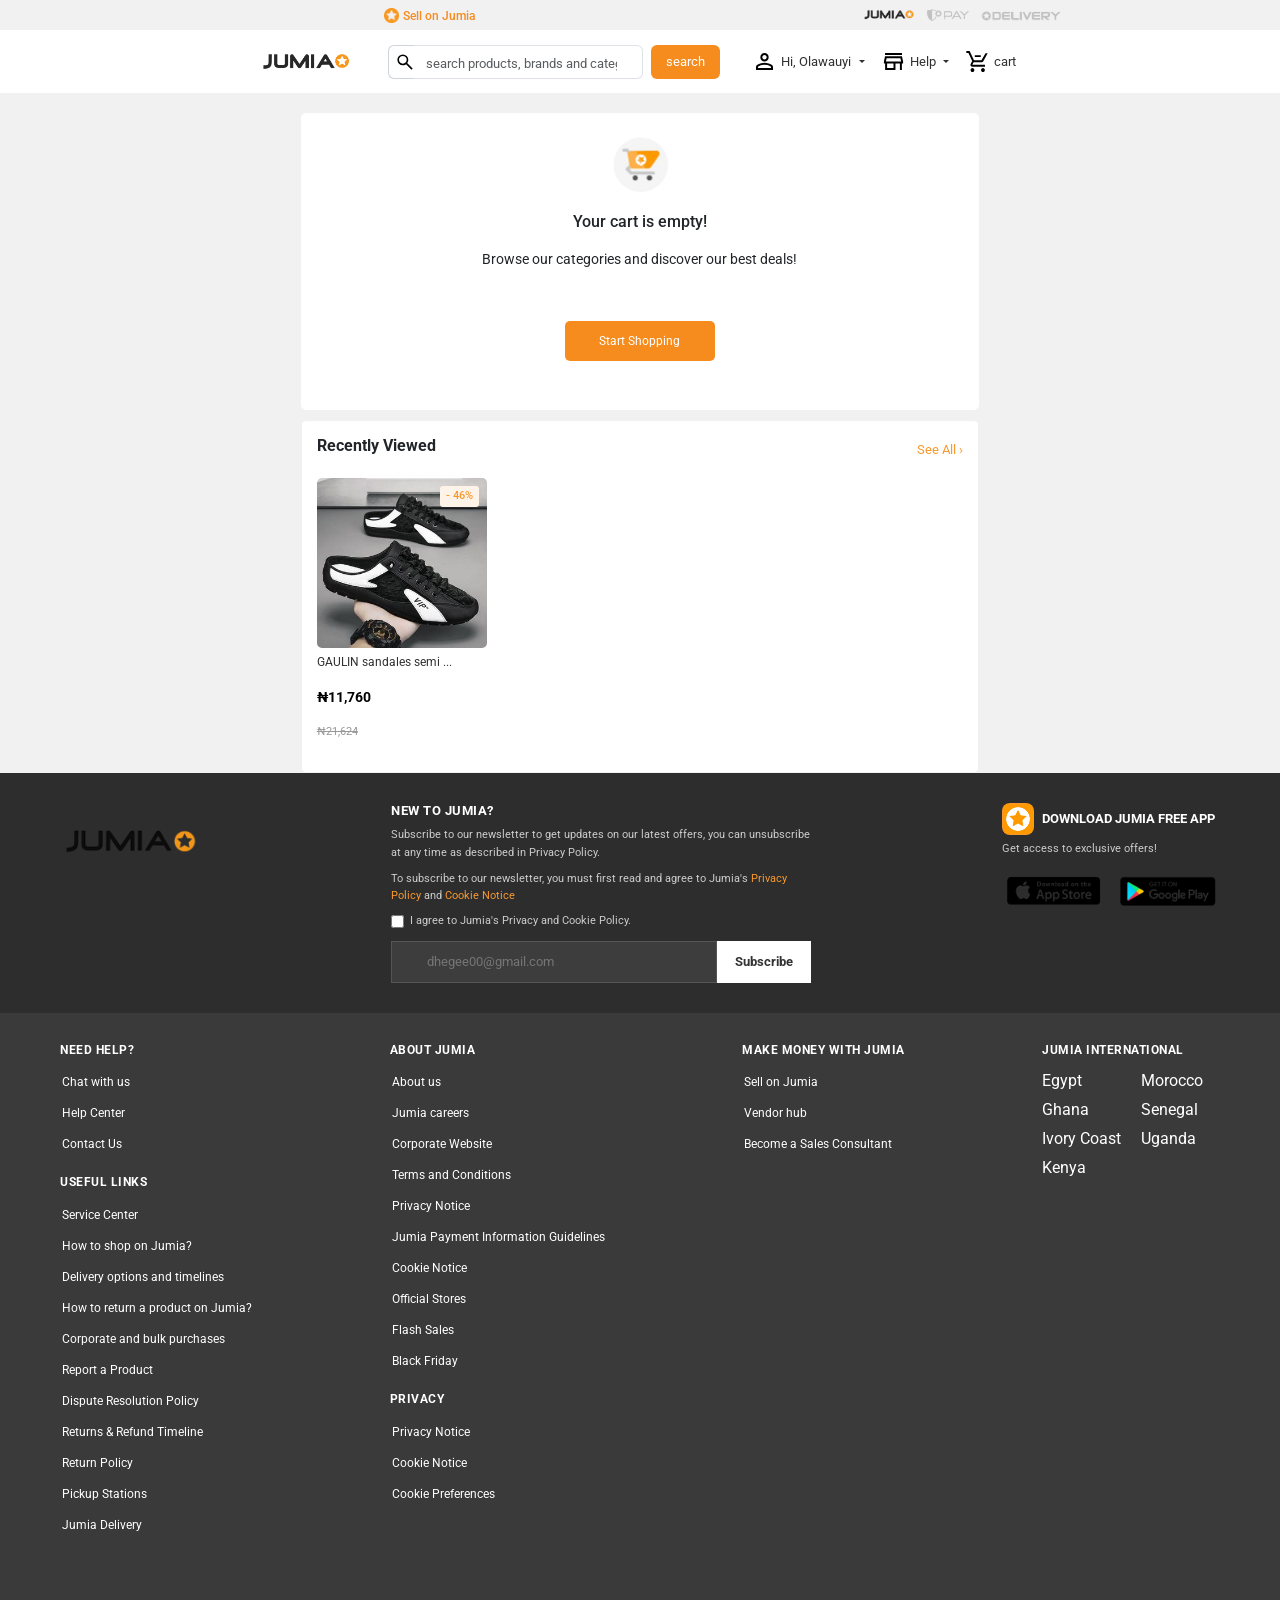
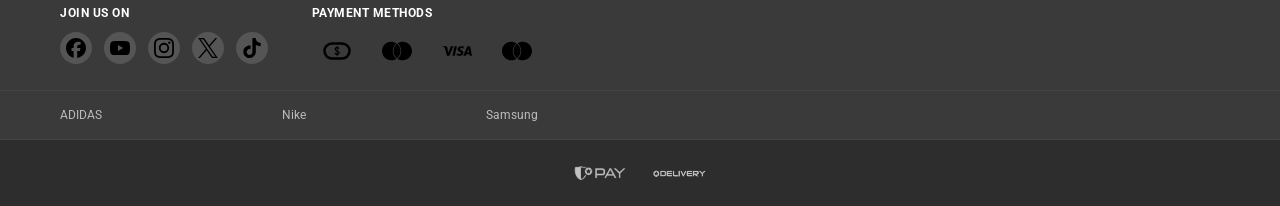
<file: cart.html>
<!doctype html>
<html lang="en">
  <head>
    <meta charset="utf-8" />
    <meta name="viewport" content="width=device-width, initial-scale=1" />
    <link
      href="https://fonts.googleapis.com/css2?family=Roboto:wght@300;400;500;700&display=swap"
      rel="stylesheet"
    />
    <link href="https://cdn.jsdelivr.net/npm/bootstrap@5.3.8/dist/css/bootstrap.min.css" rel="stylesheet" integrity="sha384-sRIl4kxILFvY47J16cr9ZwB07vP4J8+LH7qKQnuqkuIAvNWLzeN8tE5YBujZqJLB" crossorigin="anonymous">
    <link rel="stylesheet" href="./css/cart.css" />
    <link rel="shortcut icon" href="./assets/jumia_star-removebg-preview.png" type="image/x-icon">
    <title>Cart</title>
  </head>
  <body>
<header>
  <div class="top">
        <div class="top-left">
          <img src="./assets/jumia_star-removebg-preview.png" alt="" />
          <a href="#">Sell on Jumia</a>
        </div>
        <div class="top-right">
          <img src="./assets/jumbg.png" class="jumia" alt="jumia" />
          <img src="./assets/adpay-removebg-preview.png" class="pay" alt="" />
          <img
            src="./assets/addeliver-removebg-preview.png"
            class="deliver"
            alt=""
          />
        </div>
      </div>
</header>

<!-- nav -->

<div class="nav-bg">
      <div class="nav-box">
        <div class="navboot">
          <nav class="navbar navbar-expand-lg bg-white">
            <div class="container-fluid p-0">
              <a class="navbar-brand" href="/loggedin.html">
                <img src="./assets/jum-removebg-preview.png" alt="logo" />
              </a>
              <button
                class="navbar-toggler"
                type="button"
                data-bs-toggle="collapse"
                data-bs-target="#navbarSupportedContent"
                aria-controls="navbarSupportedContent"
                aria-expanded="false"
                aria-label="toggle navigation"
              >
                <span class="navbar-toggler-icon"></span>
              </button>

              <div class="collapse navbar-collapse" id="navbarSupportedContent">
                <form class="d-flex mx-3 flex-grow-1" role="search">
                  <div class="input-group">
                    <span class="input-group-text bg-white border-end-0">
                      <img src="./assets/searchlogo.svg" alt="search" />
                    </span>
                    <input
                      class="form-control border-start-0"
                      type="search"
                      placeholder="search products, brands and categories"
                      aria-label="Search"
                    />
                  </div>
                  <button class="btn search-btn ms-2" type="submit">
                    search
                  </button>
                </form>

                <ul class="navbar-nav mb-0 ms-2">
                  <li class="nav-item dropdown">
                    <a
                      class="nav-link dropdown-toggle"
                      href="#"
                      role="button"
                      data-bs-toggle="dropdown"
                    >
                      <img src="./assets/person.svg" class="nav-img" alt="" /> Hi, Olawauyi
                    </a>
                    <ul class="dropdown-menu">
                      <li>
                        <a class="dropdown-item" href="/account.html"
                          ><img src="./assets/person.svg" alt="" />My Account</a
                        >
                      </li>
                      <li>
                        <a class="dropdown-item" href="/order.html"
                          ><img src="./assets/inventory.svg" alt="" />Orders</a
                        >
                      </li>
                      <li>
                        <a class="dropdown-item" href="#"
                          ><img src="./assets/mail.svg" alt="" />Inbox</a
                        >
                      </li>
                      <li>
                        <a class="dropdown-item" href="#"
                          ><img src="./assets/favorite.svg" alt="" />Wishlist</a
                        >
                      </li>
                      <li>
                        <a class="dropdown-item" href="#"
                          ><img
                            src="./assets/confirmation.svg"
                            alt=""
                          />voucher</a
                        >
                      </li>
                      <hr class="line my-1" />
                      <li class="text-center">
                        <a class="dropdown-item logout-btn" href="/index.html">Logout</a>
                      </li>
                    </ul>
                  </li>

                  <li class="nav-item dropdown">
                    <a
                      class="nav-link dropdown-toggle"
                      href="#"
                      role="button"
                      data-bs-toggle="dropdown"
                    >
                      <img src="./assets/store.svg" class="nav-img" alt="" />
                      Help
                    </a>
                    <ul class="dropdown-menu">
                      <li>
                        <a class="dropdown-item" href="#">Help Center</a>
                      </li>
                      <li>
                        <a class="dropdown-item" href="#">Place an order</a>
                      </li>
                      <li>
                        <a class="dropdown-item" href="#">Payment options</a>
                      </li>
                      <li>
                        <a class="dropdown-item" href="#">Track an order</a>
                      </li>
                      <li>
                        <a class="dropdown-item" href="#">Help Center</a>
                      </li>
                      <li>
                        <a class="dropdown-item" href="#">Cancel an order</a>
                      </li>
                      <li>
                        <a class="dropdown-item" href="#">Returns & Refunds</a>
                      </li>
                      <li>
                        <a class="dropdown-item" href="#"
                          >Coookie Preferences</a
                        >
                      </li>
                      <hr class="line my-1">
                      <li>
                        <a class="dropdown-item live-chat" href="#">
                          <img
                            src="./assets/sms.svg"
                            alt=""
                          />Live Chat</a
                        >
                      </li>
                      <li>
                        <a class="dropdown-item whatsapp" href="#">
                          <img
                            src="./assets/whatsapp-color.svg"
                            alt=""
                          />
                          WhatsApp</a
                        >
                      </li>
                    </ul>
                  </li>
                  <li class="nav-item">
                    <a class="nav-link" href="#">
                      <img src="./assets/home-cart.svg" class="nav-img" alt="" />
                      cart
                    </a>
                  </li>
                </ul>
              </div>
            </div>
          </nav>
        </div>
      </div>
    </div>


    <div class="cart">
      <img src="./assets/cart-removebg-preview.png" alt="cart" />
      <h2>Your cart is empty!</h2>
      <p>Browse our categories and discover our best deals!</p>
      <a href="/loggedin.html">
        <button>Start Shopping</button>
      </a>
    </div>
    <div class="recent">
      <div class="recent-header">
        <h2>Recently Viewed</h2>
        <a href="#">See All ›</a>
      </div>
      <div class="product-card">
        <span class="discount">- 46%</span>
        <img src="./assets/1.jpg" alt="product" />
        <p class="product">GAULIN sandales semi ...</p>
        <p class="price">₦11,760</p>
        <p class="old-price">₦21,624</p>
      </div>
    </div>


   <footer>

    <!-- FOOTER TOP -->
    <div class="footer-top">
        <div class="footer-brand">
            <img src="./assets/jumialogo-removebg-preview.png" alt="">
        </div>

        <div class="footer-newsletter">
            <h4>NEW TO JUMIA?</h4>
            <p>Subscribe to our newsletter to get updates on our latest offers, you can unsubscribe at any time as described in Privacy Policy.</p>
            <p>To subscribe to our newsletter, you must first read and agree to Jumia's <a href="#">Privacy Policy</a> and <a href="#">Cookie Notice</a></p>
            <div class="checkbox-row">
                <input type="checkbox" id="agree">
                <label for="agree">I agree to Jumia's Privacy and Cookie Policy.</label>
            </div>
            <div class="subscribe-row">
                <input type="email" placeholder="dhegee00@gmail.com">
                <button type="submit">Subscribe</button>
            </div>
        </div>

        <div class="footer-app">
            <h4>
                <span class="app-icon"><img src="./assets/footer_jumia.png" alt=""></span>
                DOWNLOAD JUMIA FREE APP
            </h4>
            <p>Get access to exclusive offers!</p>
            <div class="store-links">
                <a href="#"><img src="./assets/app_store-removebg-preview.png" alt=""></a>
                <a href="#"><img src="./assets/playstore-removebg-preview.png" alt=""></a>
            </div>
        </div>
    </div>

    <!-- FOOTER MIDDLE -->
    <div class="footer-middle">
        <div class="footer-col">
            <div class="col-section">
                <h4>NEED HELP?</h4>
                <ul>
                    <li><a href="#">Chat with us</a></li>
                    <li><a href="#">Help Center</a></li>
                    <li><a href="#">Contact Us</a></li>
                </ul>
            </div>
            <div class="col-section">
                <h4>USEFUL LINKS</h4>
                <ul>
                    <li><a href="#">Service Center</a></li>
                    <li><a href="#">How to shop on Jumia?</a></li>
                    <li><a href="#">Delivery options and timelines</a></li>
                    <li><a href="#">How to return a product on Jumia?</a></li>
                    <li><a href="#">Corporate and bulk purchases</a></li>
                    <li><a href="#">Report a Product</a></li>
                    <li><a href="#">Dispute Resolution Policy</a></li>
                    <li><a href="#">Returns & Refund Timeline</a></li>
                    <li><a href="#">Return Policy</a></li>
                    <li><a href="#">Pickup Stations</a></li>
                    <li><a href="#">Jumia Delivery</a></li>
                </ul>
            </div>
        </div>

        <div class="footer-col">
            <div class="col-section">
                <h4>ABOUT JUMIA</h4>
                <ul>
                    <li><a href="#">About us</a></li>
                    <li><a href="#">Jumia careers</a></li>
                    <li><a href="#">Corporate Website</a></li>
                    <li><a href="#">Terms and Conditions</a></a></li>
                    <li><a href="#">Privacy Notice</a></li>
                    <li><a href="#">Jumia Payment Information Guidelines</a></li>
                    <li><a href="#">Cookie Notice</a></li>
                    <li><a href="#">Official Stores</a></li>
                    <li><a href="#">Flash Sales</a></li>
                    <li><a href="#">Black Friday</a></li>
                </ul>
            </div>
            <div class="col-section">
                <h4>PRIVACY</h4>
                <ul>
                    <li><a href="#">Privacy Notice</a></li>
                    <li><a href="#">Cookie Notice</a></li>
                    <li><a href="#">Cookie Preferences</a></li>
                </ul>
            </div>
        </div>

        <div class="footer-col">
            <h4>MAKE MONEY WITH JUMIA</h4>
            <ul>
                <li><a href="#">Sell on Jumia</a></li>
                <li><a href="#">Vendor hub</a></li>
                <li><a href="#">Become a Sales Consultant</a></li>
            </ul>
        </div>

        <div class="footer-col">
            <h4>JUMIA INTERNATIONAL</h4>
            <div class="countries">
                <a href="#">Egypt</a>
                <a href="#">Morocco</a>
                <a href="#">Ghana</a>
                <a href="#">Senegal</a>
                <a href="#">Ivory Coast</a>
                <a href="#">Uganda</a>
                <a href="#">Kenya</a>
            </div>
        </div>
    </div>

    <!-- FOOTER BOTTOM -->
    <div class="footer-bottom-bg">
      <div class="footer-bottom">
        <div class="footer-social">
            <h4>JOIN US ON</h4>
            <div class="social-icons">
                <a href="#"><img src="./assets/facebook_logo.svg" alt=""></a>
                <a href="#"><img src="./assets/youtube.svg" alt=""></a>
                <a href="#"><img src="./assets/instagram.svg" alt=""></a>
                <a href="#"><img src="./assets/x.svg" alt=""></a>
                <a href="#"><img src="./assets/tiktok.svg" alt=""></a>
            </div>
        </div>

        <div class="footer-payment">
            <h4>PAYMENT METHODS</h4>
            <div class="payment-icons">
                <a href="#" class="pay-badge"><img src="./assets/finance_chip.svg" alt=""></a>
                <a href="#" class="pay-badge"><img src="./assets/mastercard.svg" alt=""></a>
                <a href="#" class="pay-badge"><img src="./assets/visa.svg" alt=""></a>
                <a href="#" class="pay-badge"><img src="./assets/mastercard.svg" alt=""></a>
            </div>
        </div>
    </div>
    </div>

    <!-- FOOTER BRANDS -->
    <div class="footer-brands">
        <a href="#">ADIDAS</a>
        <a href="#">Nike</a>
        <a href="#">Samsung</a>
    </div>

    <!-- FOOTER COPYRIGHT -->
    <div class="footer-copyright">
        <div class="pay-tag"><img src="./assets/adpay-removebg-preview.png" alt=""></div>
        <div class="pay-tag"><img src="./assets/addeliver-removebg-preview.png" alt=""></div>
    </div>

</footer>
<script src="https://cdn.jsdelivr.net/npm/bootstrap@5.3.8/dist/js/bootstrap.bundle.min.js" integrity="sha384-FKyoEForCGlyvwx9Hj09JcYn3nv7wiPVlz7YYwJrWVcXK/BmnVDxM+D2scQbITxI" crossorigin="anonymous"></script>
</body>
</html>
</file>
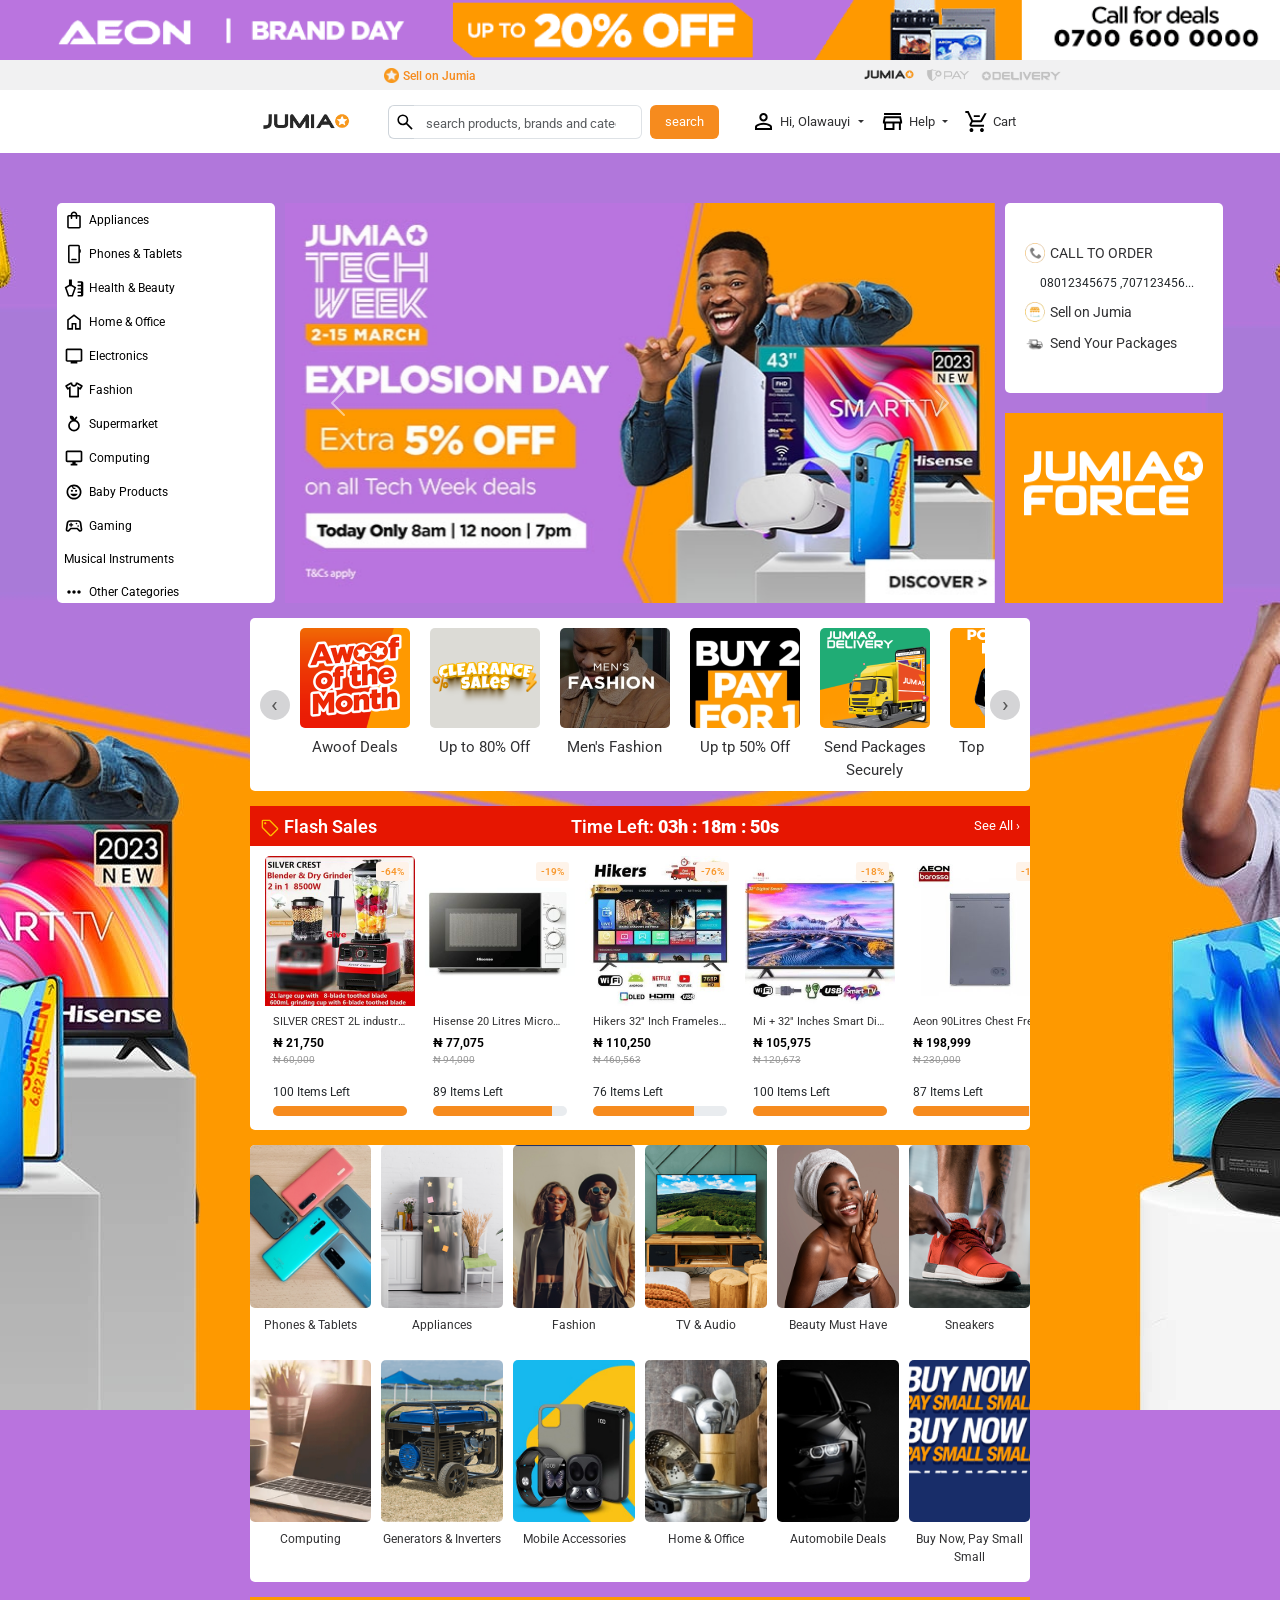
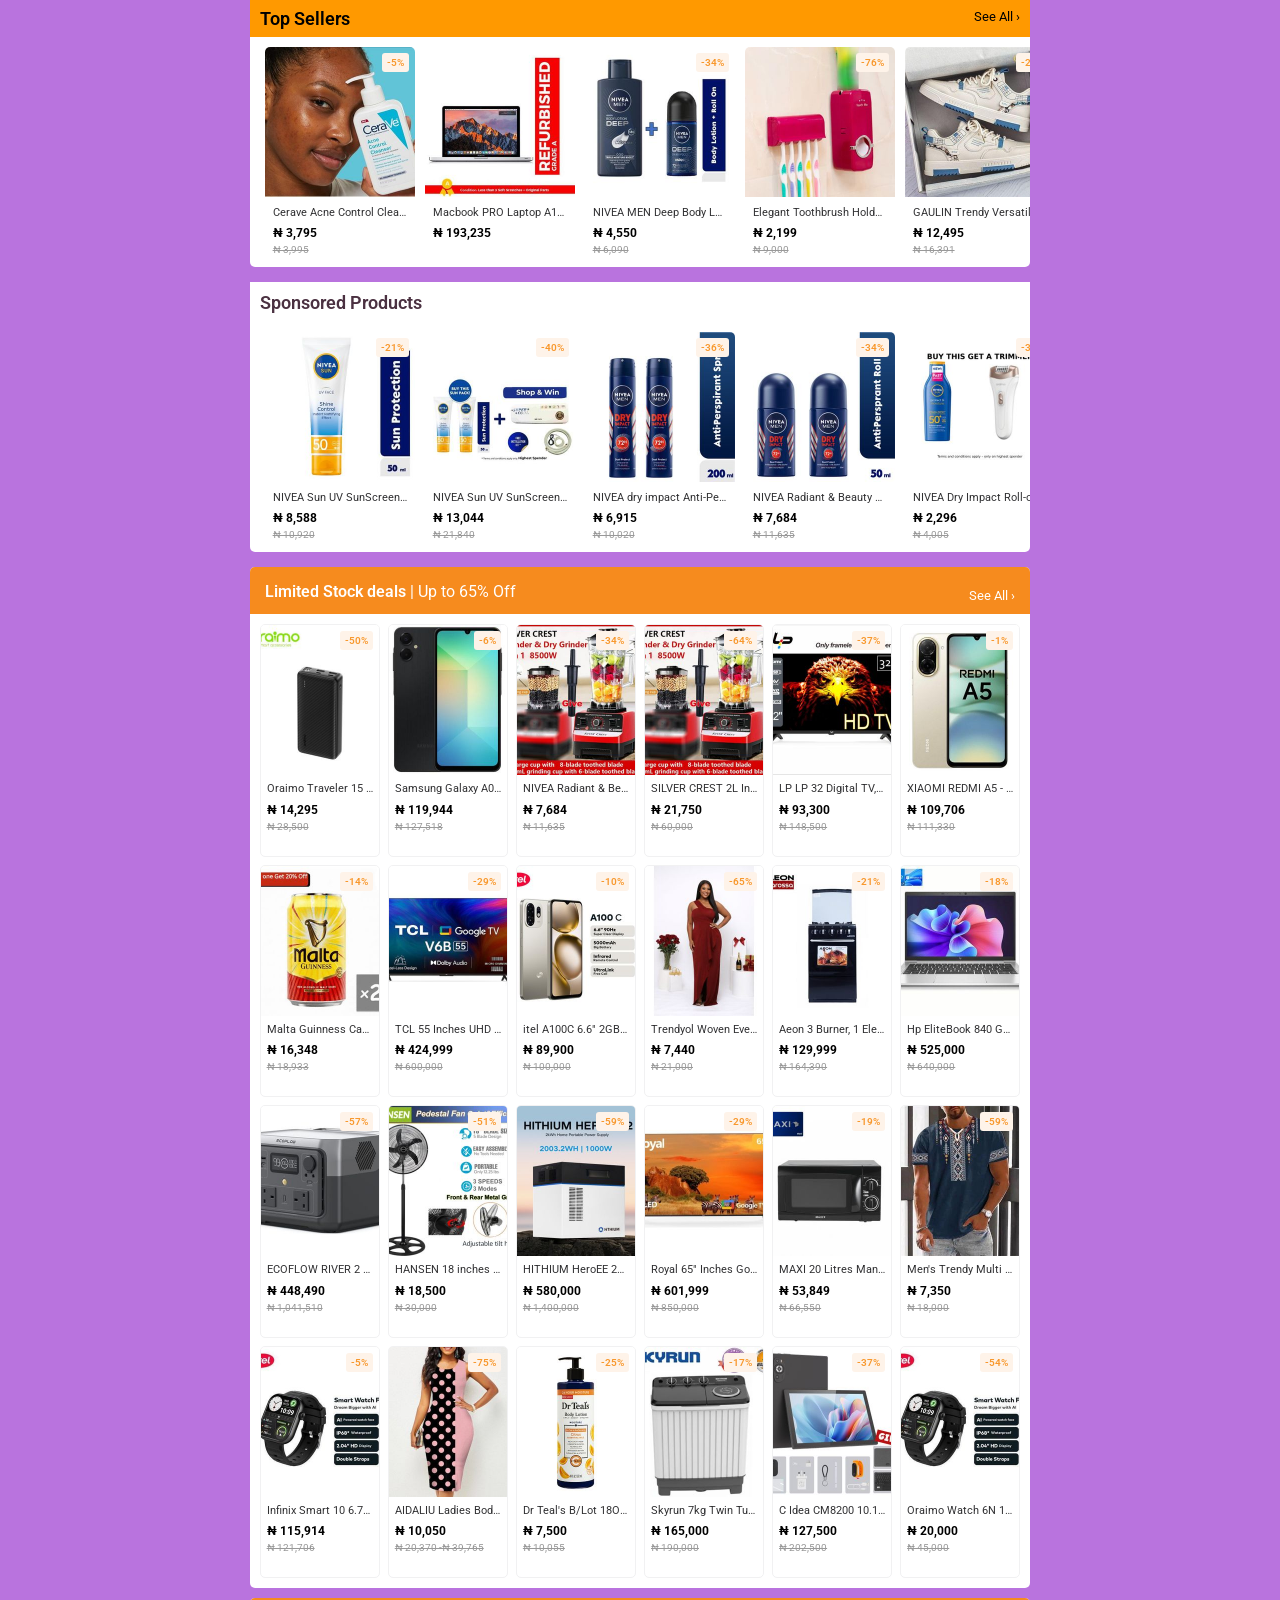
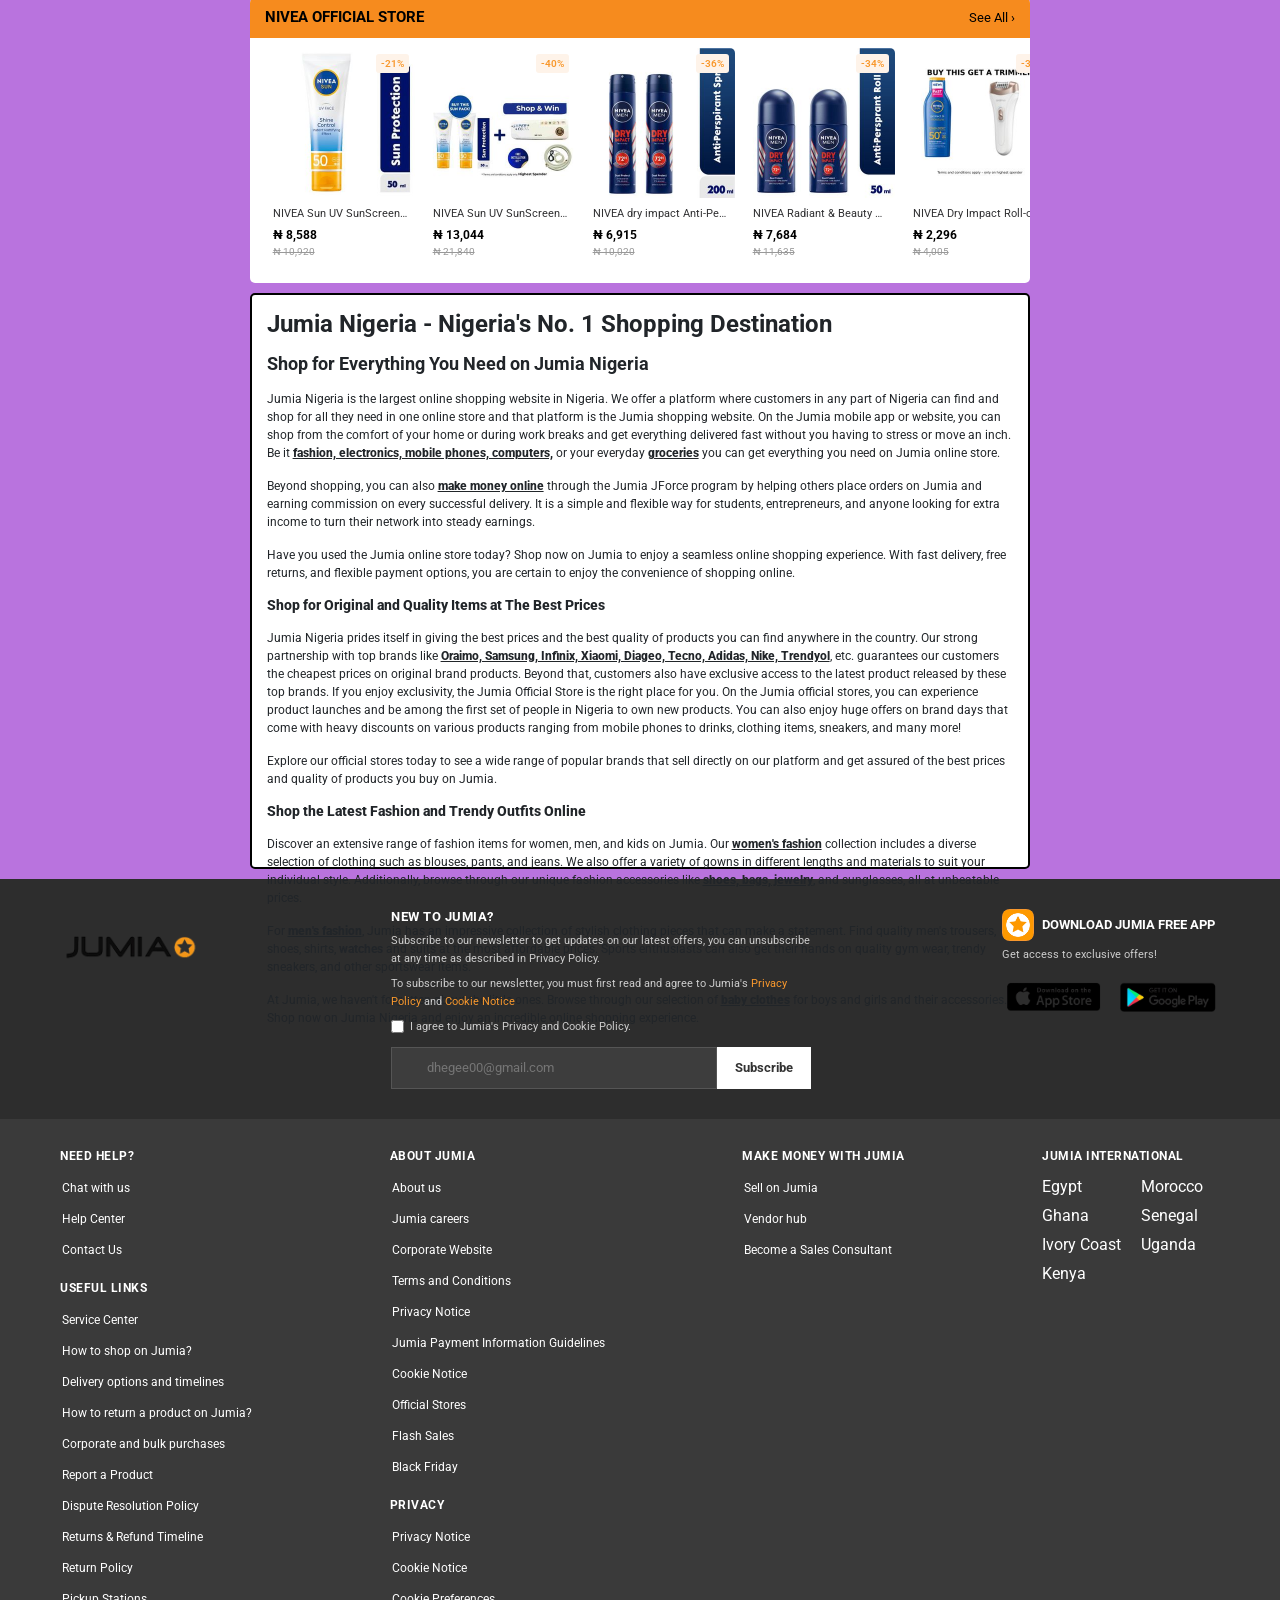
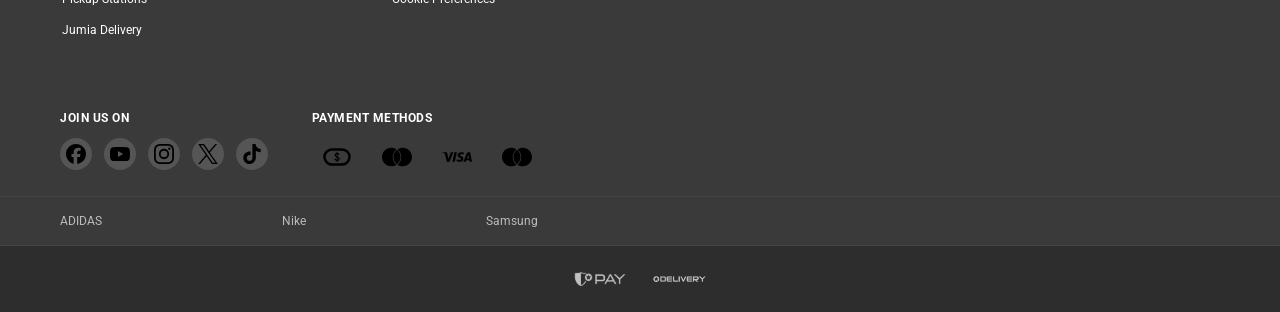
<file: loggedin.html>
<!doctype html>
<html lang="en">
  <head>
    <meta charset="UTF-8" />
    <meta name="viewport" content="width=device-width, initial-scale=1.0" />
    <link
      href="https://fonts.googleapis.com/css2?family=Roboto:wght@300;400;500;700&display=swap"
      rel="stylesheet"
    />
    <link
      href="https://cdn.jsdelivr.net/npm/bootstrap@5.3.8/dist/css/bootstrap.min.css"
      rel="stylesheet"
      integrity="sha384-sRIl4kxILFvY47J16cr9ZwB07vP4J8+LH7qKQnuqkuIAvNWLzeN8tE5YBujZqJLB"
      crossorigin="anonymous"
    />
    <link rel="shortcut icon" href="./assets/jumia_star-removebg-preview.png" type="image/x-icon">
   <link rel="stylesheet" href="/css/loggedin.css">
    <title>Document</title>
  </head>
  <body>
    <header>
      <div class="advert">
        <div class="gif"></div>
      </div>
      <div class="top">
        <div class="top-left">
          <img src="./assets/jumia_star-removebg-preview.png" alt="" />
          <a href="#">Sell on Jumia</a>
        </div>
        <div class="top-right">
          <img src="./assets/jumbg.png" class="jumia" alt="jumia" />
          <img src="./assets/adpay-removebg-preview.png" class="pay" alt="" />
          <img
            src="./assets/addeliver-removebg-preview.png"
            class="deliver"
            alt=""
          />
        </div>
      </div>
    </header>

    <div class="nav-bg">
      <div class="nav-box">
        <div class="navboot">
          <nav class="navbar navbar-expand-lg bg-white">
            <div class="container-fluid p-0">
              <a class="navbar-brand" href="#">
                <img src="./assets/jum-removebg-preview.png" alt="logo" />
              </a>
              <button
                class="navbar-toggler"
                type="button"
                data-bs-toggle="collapse"
                data-bs-target="#navbarSupportedContent"
                aria-controls="navbarSupportedContent"
                aria-expanded="false"
                aria-label="toggle navigation"
              >
                <span class="navbar-toggler-icon"></span>
              </button>

              <div class="collapse navbar-collapse" id="navbarSupportedContent">
                <form class="d-flex mx-3 flex-grow-1" role="search">
                  <div class="input-group">
                    <span class="input-group-text bg-white border-end-0">
                      <img src="./assets/searchlogo.svg" alt="search" />
                    </span>
                    <input
                      class="form-control border-start-0"
                      type="search"
                      placeholder="search products, brands and categories"
                      aria-label="Search"
                    />
                  </div>
                  <button class="btn search-btn ms-2" type="submit">
                    search
                  </button>
                </form>

                <ul class="navbar-nav mb-0 ms-2">
                  <li class="nav-item dropdown">
                    <a
                      class="nav-link dropdown-toggle"
                      href="#"
                      role="button"
                      data-bs-toggle="dropdown"
                    >
                      <img src="./assets/person.svg" class="nav-img" alt="" /> Hi, Olawauyi
                    </a>
                    <ul class="dropdown-menu">
                      <li>
                        <a class="dropdown-item" href="/account.html"
                          ><img src="./assets/person.svg" alt="" />My Account</a
                        >
                      </li>
                      <li>
                        <a class="dropdown-item" href="/order.html"
                          ><img src="./assets/inventory.svg" alt="" />Orders</a
                        >
                      </li>
                      <li>
                        <a class="dropdown-item" href="#"
                          ><img src="./assets/mail.svg" alt="" />Inbox</a
                        >
                      </li>
                      <li>
                        <a class="dropdown-item" href="#"
                          ><img src="./assets/favorite.svg" alt="" />Wishlist</a
                        >
                      </li>
                      <li>
                        <a class="dropdown-item" href="#"
                          ><img
                            src="./assets/confirmation.svg"
                            alt=""
                          />voucher</a
                        >
                      </li>
                      <hr class="line my-1" />
                      <li class="text-center">
                        <a class="dropdown-item logout-btn" href="/index.html">Logout</a>
                      </li>
                    </ul>
                  </li>

                  <li class="nav-item dropdown">
                    <a
                      class="nav-link dropdown-toggle"
                      href="#"
                      role="button"
                      data-bs-toggle="dropdown"
                    >
                      <img src="./assets/store.svg" class="nav-img" alt="" />
                      Help
                    </a>
                    <ul class="dropdown-menu">
                      <li>
                        <a class="dropdown-item" href="#">Help Center</a>
                      </li>
                      <li>
                        <a class="dropdown-item" href="#">Place an order</a>
                      </li>
                      <li>
                        <a class="dropdown-item" href="#">Payment options</a>
                      </li>
                      <li>
                        <a class="dropdown-item" href="#">Track an order</a>
                      </li>
                      <li>
                        <a class="dropdown-item" href="#">Help Center</a>
                      </li>
                      <li>
                        <a class="dropdown-item" href="#">Cancel an order</a>
                      </li>
                      <li>
                        <a class="dropdown-item" href="#">Returns & Refunds</a>
                      </li>
                      <li>
                        <a class="dropdown-item" href="#"
                          >Coookie Preferences</a
                        >
                      </li>
                      <hr class="line my-1">
                      <li>
                        <a class="dropdown-item live-chat" href="#">
                          <img
                            src="./assets/sms.svg"
                            alt=""
                          />Live Chat</a
                        >
                      </li>
                      <li>
                        <a class="dropdown-item whatsapp" href="#">
                          <img
                            src="./assets/whatsapp-color.svg"
                            alt=""
                          />
                          WhatsApp</a
                        >
                      </li>
                    </ul>
                  </li>
                  <li class="nav-item">
                    <a class="nav-link" href="/cart.html">
                      <img src="./assets/home-cart.svg" class="nav-img" alt="" />
                      Cart
                    </a>
                  </li>
                </ul>
              </div>
            </div>
          </nav>
        </div>
      </div>
    </div>

    <!-- flex layout -->
    <div class="layout">
        <aside>
          <a href="#" class="side">
            <img src="./assets/shopping_bag.svg" alt="">Appliances
          </a>
          <a href="#" class="side">
            <img src="./assets/mobile_3.svg" alt="">Phones & Tablets
          </a>
          <a href="#" class="side">
            <img src="./assets/health_and_beauty.svg" alt="">Health & Beauty
          </a>
          <a href="#" class="side">
            <img src="./assets/home.svg" alt="">Home & Office
          </a>
          <a href="#" class="side">
            <img src="./assets/tv.svg" alt="">Electronics
          </a>
          <a href="#" class="side">
            <img src="./assets/apparel.svg" alt="">Fashion
          </a>
          <a href="#" class="side">
            <img src="./assets/nutrition.svg" alt="">Supermarket
          </a>
          <a href="#" class="side">
            <img src="./assets/desktop_windows.svg" alt="">Computing
          </a>
          <a href="#" class="side">
            <img src="./assets/child_care.svg" alt="">Baby Products
          </a>
          <a href="#" class="side">
            <img src="./assets/sports_esports.svg" alt="">Gaming
          </a>
          <a href="#" class="side">
            Musical Instruments
          </a>
          <a href="#" class="side">
            <img src="./assets/more_horiz.svg" alt="">Other Categories
          </a>
        </aside>

        <section>
          <div id="carouselExampleFade" class="carousel slide carousel-fade">
            <div class="carousel-inner">
              <div class="carousel-item active">
                <img src="./assets/jumia_landing1.jpg" class="d-block" alt="banner 1">
              </div>
              <div class="carousel-item">
                <img src="./assets/jumia_landing2.gif" class="d-block" alt="banner 2">
              </div>
              <div class="carousel-item">
                <img src="./assets/jumia_landing3.gif" class="d-block" alt="banner 3">
              </div>
              <div class="carousel-item">
                <img src="./assets/jumia_landing4.jpg" class="d-block" alt="banner 4">
              </div>
              <div class="carousel-item">
                <img src="./assets/jumia_landing5.gif" class="d-block" alt="banner 5">
              </div>
              <div class="carousel-item">
                <img src="./assets/jumia_landing6.png" class="d-block" alt="banner 6">
              </div>
              <div class="carousel-item">
                <img src="./assets/jumia_landing7.jpg" class="d-block" alt="banner 7">
              </div>
              <div class="carousel-item">
                <img src="./assets/jumia_landing8.jpg" class="d-block" alt="banner 8">
              </div>
            </div>
            <button class="carousel-control-prev" type="button" data-bs-target="#carouselExampleFade" data-bs-slide="prev">
              <span class="carousel-control-prev-icon" aria-hidden="true"></span>
              <span class="visually-hidden">Previous</span>
            </button>
            <button class="carousel-control-next" type="button" data-bs-target="#carouselExampleFade" data-bs-slide="next">
              <span class="carousel-control-next-icon" aria-hidden="true"></span>
              <span class="visually-hidden">Next</span>
            </button>
          </div>
        </section>

        <div class="box">
          <div class="box-1">
            <a href="#">
              <img src="./assets/jumia_sidebox1-removebg-preview.png" alt="">
              CALL TO ORDER
            </a>
            <p class="tel">08012345675 ,707123456...</p>
            <a href="#">
              <img src="./assets/jumia_sidebox2-removebg-preview.png" alt="">
              Sell on Jumia
            </a>
            <a href="#">
              <img src="./assets/jumia_sidebox3-removebg-preview.png" alt="">
              Send Your Packages
            </a>
          </div>

          <div class="box-2">
            <img src="./assets/jumia_landing9.gif" alt="ad 2">
          </div>
        </div>
      </div>
   
      <!-- first slide -->

      <div class="category-wrapper">
        <button class="slider-btn prev-btn">&#8249;</button>
        <div class="category-slider">
          <div class="category-item">
            <div class="category-img">
              <img src="/assets/jumia_scroll01.png" alt="">
            </div>
            <p>Awoof Deals</p>
          </div>
          <div class="category-item">
            <div class="category-img">
              <img src="/assets/jumia_scroll02.png" alt="">
            </div>
            <p>Up to 80% Off</p>
          </div>
          <div class="category-item">
            <div class="category-img">
              <img src="/assets/jumia_scroll03.jpg" alt="">
            </div>
            <p>Men's Fashion</p>
          </div>
          <div class="category-item">
            <div class="category-img">
              <img src="/assets/jumia_scroll04.jpg" alt="">
            </div>
            <p>Up tp 50% Off</p>
          </div>
          <div class="category-item">
            <div class="category-img">
              <img src="/assets/jumia_scroll05.png" alt="">
            </div>
            <p>Send Packages Securely</p>
          </div>
          <div class="category-item">
            <div class="category-img">
              <img src="/assets/jumia_scroll06.gif" alt="">
            </div>
            <p>Top picks For You</p>
          </div>
          <div class="category-item">
            <div class="category-img">
              <img src="/assets/jumia_scroll07.gif" alt="">
            </div>
            <p>Call For Deals</p>
          </div>
          <div class="category-item">
            <div class="category-img">
              <img src="/assets/jumia_scroll08.png" alt="">
            </div>
            <p>Unlock Your Deal</p>
          </div>
          <div class="category-item">
            <div class="category-img">
              <img src="/assets/jumia_scroll09.jpg" alt="">
            </div>
            <p>Groceries</p>
          </div>
          <div class="category-item">
            <div class="category-img">
              <img src="/assets/jumia_scroll10.png" alt="">
            </div>
            <p>Video Games</p>
          </div>
          <div class="category-item">
            <div class="category-img">
              <img src="/assets/jumia_scroll11.jpg" alt="">
            </div>
            <p>Kid's,baby and More</p>
          </div>

        </div>
        <button class="slider-btn next-btn">&#8250;</button>
      </div>

      <!-- Flash sales -->

      <div class="top-items">
        <div class="top-header">
          <h2>
            <img src="/assets/flashsales.svg" alt="">
            Flash Sales
          </h2>
          <h2>Time Left: <strong>03h : 18m : 50s</strong></h2>
          <a href="#">See All ›</a>
        </div>

        <div class="property-cards">

            <div class="property-card">
                <div class="card-img">
                    <span class="discount">-64%</span>
                    <img src="./assets/jumia_flashsales01.jpg" alt="">
                </div>
                <div class="card-info">
                    <p class="product-name">SILVER CREST 2L industrial 8500...</p>
                    <p class="new-price">₦ 21,750</p>
                    <p class="old-price">₦ 60,000</p>
                    <p class="items-left">100 Items Left</p>
                    <div class="progress" role="progressbar" aria-label="Success example" aria-valuenow="25" aria-valuemin="0" aria-valuemax="100">
                        <div class="progress-bar text-bg-success" style="width: 100%"></div>
                    </div>
                </div>
            </div>

            <div class="property-card">
                <div class="card-img">
                    <span class="discount">-19%</span>
                    <img src="./assets/jumia_flashsales02.jpg" alt="">
                </div>
                <div class="card-info">
                    <p class="product-name">Hisense 20 Litres Microwave (H...)</p>
                    <p class="new-price">₦ 77,075</p>
                    <p class="old-price">₦ 94,000</p>
                    <p class="items-left">89 Items Left</p>
                    <div class="progress" role="progressbar" aria-label="Success example" aria-valuenow="25" aria-valuemin="0" aria-valuemax="100">
                        <div class="progress-bar text-bg-success" style="width: 89%"></div>
                    </div>
                </div>
            </div>

            <div class="property-card">
                <div class="card-img">
                    <span class="discount">-76%</span>
                    <img src="./assets/jumia_flashsales03.jpg" alt="">
                </div>
                <div class="card-info">
                    <p class="product-name">Hikers 32" Inch Frameless Andr...</p>
                    <p class="new-price">₦ 110,250</p>
                    <p class="old-price">₦ 460,563</p>
                    <p class="items-left">76 Items Left</p>
                    <div class="progress" role="progressbar" aria-label="Success example" aria-valuenow="25" aria-valuemin="0" aria-valuemax="100">
                        <div class="progress-bar text-bg-success" style="width: 76%"></div>
                    </div>
                </div>
            </div>

            <div class="property-card">
                <div class="card-img">
                    <span class="discount">-18%</span>
                    <img src="./assets/jumia_flashsales04.jpg" alt="">
                </div>
                <div class="card-info">
                    <p class="product-name">Mi + 32" Inches Smart Digital Sa...</p>
                    <p class="new-price">₦ 105,975</p>
                    <p class="old-price">₦ 120,673</p>
                    <p class="items-left">100 Items Left</p>
                    <div class="progress" role="progressbar" aria-label="Success example" aria-valuenow="25" aria-valuemin="0" aria-valuemax="100">
                        <div class="progress-bar text-bg-success" style="width: 100%"></div>
                    </div>
                </div>
            </div>

            <div class="property-card">
                <div class="card-img">
                    <span class="discount">-17%</span>
                    <img src="./assets/jumia_flashsales05.jpg" alt="">
                </div>
                <div class="card-info">
                    <p class="product-name">Aeon 90Litres Chest Freezer (AC...)</p>
                    <p class="new-price">₦ 198,999</p>
                    <p class="old-price">₦ 230,000</p>
                    <p class="items-left">87 Items Left</p>
                    <div class="progress" role="progressbar" aria-label="Success example" aria-valuenow="25" aria-valuemin="0" aria-valuemax="100">
                        <div class="progress-bar text-bg-success" style="width: 87%"></div>
                    </div>
                </div>
            </div>

            <div class="property-card">
                <div class="card-img">
                    <span class="discount">-9%</span>
                    <img src="./assets/jumia_flashsales06.jpg" alt="">
                </div>
                <div class="card-info">
                    <p class="product-name">Mi + (Mij) 43" Inches Digital Sat...</p>
                    <p class="new-price">₦ 186,829</p>
                    <p class="old-price">₦ 205,511</p>
                    <p class="items-left">100 Items Left</p>
                    <div class="progress" role="progressbar" aria-label="Success example" aria-valuenow="25" aria-valuemin="0" aria-valuemax="100">
                        <div class="progress-bar text-bg-success" style="width: 100%"></div>
                    </div>
                </div>
            </div>

            <div class="property-card">
                <div class="card-img">
                    <span class="discount">-19%</span>
                    <img src="./assets/jumia_flashsales07.jpg" alt="">
                </div>
                <div class="card-info">
                    <p class="product-name">Maxi 20 Litres Manual Microwa...</p>
                    <p class="new-price">₦ 53,849</p>
                    <p class="old-price">₦ 66,550</p>
                    <p class="items-left">100 Items Left</p>
                    <div class="progress" role="progressbar" aria-label="Success example" aria-valuenow="25" aria-valuemin="0" aria-valuemax="100">
                        <div class="progress-bar text-bg-success" style="width: 100%"></div>
                    </div>
                </div>
            </div>

            <div class="property-card">
                <div class="card-img">
                    <span class="discount">-1%</span>
                    <img src="./assets/jumia_flashsales08.jpg" alt="">
                </div>
                <div class="card-info">
                    <p class="product-name">XIAOMI REDMI A5 - 6.88 3GB R..</p>
                    <p class="new-price">₦ 109,706</p>
                    <p class="old-price">₦ 111,330</p>
                    <p class="items-left">100 Items Left</p>
                    <div class="progress" role="progressbar" aria-label="Success example" aria-valuenow="25" aria-valuemin="0" aria-valuemax="100">
                        <div class="progress-bar text-bg-success" style="width: 100%"></div>
                    </div>
                </div>
            </div>

            <div class="property-card">
                <div class="card-img">
                    <span class="discount">-17%</span>
                    <img src="./assets/jumia_flashsales09.jpg" alt="">
                </div>
                <div class="card-info">
                    <p class="product-name">AEON 85L Double Door Fridge ...</p>
                    <p class="new-price">₦ 182,759</p>
                    <p class="old-price">₦ 219,315</p>
                    <p class="items-left">47 Items Left</p>
                    <div class="progress" role="progressbar" aria-label="Success example" aria-valuenow="25" aria-valuemin="0" aria-valuemax="100">
                        <div class="progress-bar text-bg-success" style="width: 47%"></div>
                    </div>
                </div>
            </div>

            <div class="property-card">
                <div class="card-img">
                    <span class="discount">-28%</span>
                    <img src="./assets/jumia_flashsales10.jpg" alt="">
                </div>
                <div class="card-info">
                    <p class="product-name">Infinix Hot 60i 6.78" 4GB RAM/1...</p>
                    <p class="new-price">₦ 153,999</p>
                    <p class="old-price">₦ 212,442</p>
                    <p class="items-left">100 Items Left</p>
                    <div class="progress" role="progressbar" aria-label="Success example" aria-valuenow="25" aria-valuemin="0" aria-valuemax="100">
                        <div class="progress-bar text-bg-success" style="width: 100%"></div>
                    </div>
                </div>
            </div>

            <div class="property-card">
                <div class="card-img">
                    <span class="discount">-21%</span>
                    <img src="./assets/jumia_flashsales11.jpg" alt="">
                </div>
                <div class="card-info">
                    <p class="product-name">Aeon 3 Burner, 1 Electric 50 x 5...</p>
                    <p class="new-price">₦ 129,999</p>
                    <p class="old-price">₦ 164,390</p>
                    <p class="items-left">100 Items Left</p>
                    <div class="progress" role="progressbar" aria-label="Success example" aria-valuenow="25" aria-valuemin="0" aria-valuemax="100">
                        <div class="progress-bar text-bg-success" style="width: 100%"></div>
                    </div>
                </div>
            </div>

            <div class="property-card">
                <div class="card-img">
                    <span class="discount">-10%</span>
                    <img src="./assets/jumia_flashsales12.jpg" alt="">
                </div>
                <div class="card-info">
                    <p class="product-name">Hikers 55" Inch Frameless Andr ..</p>
                    <p class="new-price">₦ 322,400</p>
                    <p class="old-price">₦ 358,226</p>
                    <p class="items-left">100 Items Left</p>
                    <div class="progress" role="progressbar" aria-label="Success example" aria-valuenow="25" aria-valuemin="0" aria-valuemax="100">
                        <div class="progress-bar text-bg-success" style="width: 100%"></div>
                    </div>
                </div>
            </div>

            <div class="property-card">
                <div class="card-img">
                    <span class="discount">-20%</span>
                    <img src="./assets/jumia_flashsales13.jpg" alt="">
                </div>
                <div class="card-info">
                    <p class="product-name">Nexus 4 Burner (4 + 0) Gas Coo...</p>
                    <p class="new-price">₦ 144,999</p>
                    <p class="old-price">₦ 101,705</p>
                    <p class="items-left">92 Items Left</p>
                    <div class="progress" role="progressbar" aria-label="Success example" aria-valuenow="25" aria-valuemin="0" aria-valuemax="100">
                        <div class="progress-bar text-bg-success" style="width: 92%"></div>
                    </div>
                </div>
            </div>

            <div class="property-card">
                <div class="card-img">
                    <span class="discount">-1%</span>
                    <img src="./assets/jumia_flashsales14.jpg" alt="">
                </div>
                <div class="card-info">
                    <p class="product-name">itel A100C 6.6" 2GB RAM/64GB ...</p>
                    <p class="new-price">₦ 89,800</p>
                    <p class="old-price">₦ 89,900</p>
                    <p class="items-left">89 Items Left</p>
                    <div class="progress" role="progressbar" aria-label="Success example" aria-valuenow="25" aria-valuemin="0" aria-valuemax="100">
                        <div class="progress-bar text-bg-success" style="width: 89%"></div>
                    </div>
                </div>
            </div>

            <div class="property-card">
                <div class="card-img">
                    <span class="discount">-30%</span>
                    <img src="./assets/jumia_flashsales15.jpg" alt="">
                </div>
                <div class="card-info">
                    <p class="product-name">Sun King Solar Fan With 20W S...</p>
                    <p class="new-price">₦ 94,500</p>
                    <p class="old-price">₦ 135,700</p>
                    <p class="items-left">75 Items Left</p>
                    <div class="progress" role="progressbar" aria-label="Success example" aria-valuenow="25" aria-valuemin="0" aria-valuemax="100">
                        <div class="progress-bar text-bg-success" style="width: 75%"></div>
                    </div>
                </div>
            </div>           
        </div>
    </div>

    <!-- product category -->

    <div class="product-category">
        <div class="grid child-a">
            <img src="/assets/products_category01.jpg" alt="">
            <p>Phones & Tablets</p>
        </div>
        <div class="grid child-a">
            <img src="/assets/products_category02.png" alt="">
            <p>Appliances</p>
        </div>
        <div class="grid child-a">
            <img src="/assets/products_category03.jpg" alt="">
            <p>Fashion</p>
        </div>
        <div class="grid child-a">
            <img src="/assets/products_category04.png" alt="">
            <p>TV & Audio</p>
        </div>
        <div class="grid child-a">
            <img src="/assets/products_category05.png" alt="">
            <p>Beauty Must Have</p>
        </div>
        <div class="grid child-a">
            <img src="/assets/products_category06.png" alt="">
            <p>Sneakers</p>
        </div>
        <div class="grid child-a">
            <img src="/assets/products_category07.png" alt="">
            <p>Computing</p>
        </div>
        <div class="grid child-a">
            <img src="/assets/products_category08.png" alt="">
            <p>Generators & Inverters</p>
        </div>
        <div class="grid child-a">
            <img src="/assets/products_category09.png" alt="">
            <p>Mobile Accessories</p>
        </div>
        <div class="grid child-a">
            <img src="/assets/products_category10.jpg" alt="">
            <p>Home & Office</p>
        </div>
        <div class="grid child-a">
            <img src="/assets/products_category11.jpg" alt="">
            <p>Automobile Deals</p>
        </div>
        <div class="grid child-a">
            <img src="/assets/products_category12.gif" alt="">
            <p>Buy Now, Pay Small Small</p>
        </div>
    </div>

    <!-- top sellers -->

    <div class="top-sellers">
        <div class="top-header">
          <h2>Top Sellers</h2>
          <a href="#">See All ›</a>
        </div>

        <div class="property-cards">
            <div class="property-card">
                <div class="card-img">
                    <span class="discount">-5%</span>
                    <img src="./assets/jumia_wallet1.jpg" alt="">
                </div>
                <div class="card-info">
                    <p class="product-name">Cerave Acne Control Clea...</p>
                    <p class="new-price">₦ 3,795</p>
                    <p class="old-price">₦ 3,995</p>
                </div>
            </div>

            <div class="property-card">
                <div class="card-img">
                    <img src="./assets/jumia_wallet2.jpg" alt="">
                </div>
                <div class="card-info">
                    <p class="product-name">Macbook PRO Laptop A1278 13..</p>
                    <p class="new-price">₦ 193,235</p>
                </div>
            </div>

            <div class="property-card">
                <div class="card-img">
                    <span class="discount">-34%</span>
                    <img src="./assets/jumia_wallet_nivea1.jpg" alt="">
                </div>
                <div class="card-info">
                    <p class="product-name">NIVEA MEN Deep Body Lotion ...</p>
                    <p class="new-price">₦ 4,550</p>
                    <p class="old-price">₦ 6,090</p>
                </div>
            </div>

            <div class="property-card">
                <div class="card-img">
                    <span class="discount">-76%</span>
                    <img src="./assets/jumia_wallet3.jpg" alt="">
                </div>
                <div class="card-info">
                    <p class="product-name">Elegant Toothbrush Holder And...</p>
                    <p class="new-price">₦ 2,199</p>
                    <p class="old-price">₦ 9,000</p>
                </div>
            </div>

            <div class="property-card">
                <div class="card-img">
                    <span class="discount">-24%</span>
                    <img src="./assets/jumia_wallet4.jpg" alt="">
                </div>
                <div class="card-info">
                    <p class="product-name">GAULIN Trendy Versatile Shoes ...</p>
                    <p class="new-price">₦ 12,495</p>
                    <p class="old-price">₦ 16,391</p>
                </div>
            </div>

            <div class="property-card">
                <div class="card-img">
                    <span class="discount">-24%</span>
                    <img src="./assets/jumia_wallet5.jpg" alt="">
                </div>
                <div class="card-info">
                    <p class="product-name">Cotton Club AUD DE PERFUME</p>
                    <p class="new-price">₦ 2,270</p>
                    <p class="old-price">₦ 2,999</p>
                </div>
            </div>

            <div class="property-card">
                <div class="card-img">
                    <span class="discount">-53%</span>
                    <img src="./assets/jumia_wallet6.jpg" alt="">
                </div>
                <div class="card-info">
                    <p class="product-name">9 in 1 Push Up Rack Board Fitness ..</p>
                    <p class="new-price">₦ 8,940</p>
                    <p class="old-price">₦ 19,057</p>
                </div>
            </div>

            <div class="property-card">
                <div class="card-img">
                    <span class="discount">-9%</span>
                    <img src="./assets/jumia_wallet7.jpg" alt="">
                </div>
                <div class="card-info">
                    <p class="product-name">Boscon Auto Ignition Table Top ...</p>
                    <p class="new-price">₦ 17,294</p>
                    <p class="old-price">₦ 19,023</p>
                </div>
            </div>

            <div class="property-card">
                <div class="card-img">
                    <span class="discount">-68%</span>
                    <img src="./assets/jumia_wallet10.jpg" alt="">
                </div>
                <div class="card-info">
                    <p class="product-name">Biore UV Aqua Rich Watery Sun</p>
                    <p class="new-price">₦ 2,899</p>
                    <p class="old-price">₦ 9,000</p>
                </div>
            </div>

            <div class="property-card">
                <div class="card-img">
                    <span class="discount">-2%</span>
                    <img src="./assets/jumia_wallet9.jpg" alt="">
                </div>
                <div class="card-info">
                    <p class="product-name">itel PowerPulse B1481 27000m ...</p>
                    <p class="new-price">₦ 24,000</p>
                    <p class="old-price">₦ 24,500</p>
                </div>
            </div>

            <div class="property-card">
                <div class="card-img">
                    <span class="discount">-47%</span>
                    <img src="./assets/jumia_wallet8.jpg" alt="">
                </div>
                <div class="card-info">
                    <p class="product-name">Inspire Perfume Fragtance INSP...</p>
                    <p class="new-price">₦ 3,999</p>
                    <p class="old-price">₦ 7,000</p>
                </div>
            </div>

            <div class="property-card">
                <div class="card-img">
                    <span class="discount">-47%</span>
                    <img src="./assets/jumia_wallet12.jpg" alt="">
                </div>
                <div class="card-info">
                    <p class="product-name">Mateamoda Women Shoes San ...</p>
                    <p class="new-price">₦ 10,082</p>
                    <p class="old-price">₦ 10,949</p>
                </div>
            </div>

            <div class="property-card">
                <div class="card-img">
                    <span class="discount">-6%</span>
                    <img src="./assets/jumia_wallet11.jpg" alt="">
                </div>
                <div class="card-info">
                    <p class="product-name">itel smart Watch Fit o20 2.04" ...</p>
                    <p class="new-price">₦ 16,032</p>
                    <p class="old-price">₦ 17,000</p>
                </div>
            </div>
        </div>
    </div>

    <!-- sponsored products -->

    <div class="sponsored">
        <div class="top-header">
          <h2>Sponsored Products</h2>
        </div>

        <div class="property-cards">
            <div class="property-card">
                <div class="card-img">
                    <span class="discount">-21%</span>
                    <img src="./assets/sponsored-products1.jpg" alt="">
                </div>
                <div class="card-info">
                    <p class="product-name">NIVEA Sun UV SunScreen Face ...</p>
                    <p class="new-price">₦ 8,588</p>
                    <p class="old-price">₦ 10,920</p>
                </div>
            </div>

            <div class="property-card">
                <div class="card-img">
                    <span class="discount">-40%</span>
                    <img src="./assets/sponsored-products2.jpg" alt="">
                </div>
                <div class="card-info">
                    <p class="product-name">NIVEA Sun UV SunScreen Face ...</p>
                    <p class="new-price">₦ 13,044</p>
                    <p class="old-price">₦ 21,840</p>
                </div>
            </div>

            <div class="property-card">
                <div class="card-img">
                    <span class="discount">-36%</span>
                    <img src="./assets/sponsored-products3.jpg" alt="">
                </div>
                <div class="card-info">
                    <p class="product-name">NIVEA dry impact Anti-Perspira...</p>
                    <p class="new-price">₦ 6,915</p>
                    <p class="old-price">₦ 10,020</p>
                </div>
            </div>

            <div class="property-card">
                <div class="card-img">
                    <span class="discount">-34%</span>
                    <img src="./assets/sponsored-products4.jpg" alt="">
                </div>
                <div class="card-info">
                    <p class="product-name">NIVEA Radiant & Beauty Even G...</p>
                    <p class="new-price">₦ 7,684</p>
                    <p class="old-price">₦ 11,635</p>
                </div>
            </div>

            <div class="property-card">
                <div class="card-img">
                    <span class="discount">-34%</span>
                    <img src="./assets/sponsored-products5.jpg" alt="">
                </div>
                <div class="card-info">
                    <p class="product-name">NIVEA Dry Impact Roll-on For ...</p>
                    <p class="new-price">₦ 2,296</p>
                    <p class="old-price">₦ 4,005</p>
                </div>
            </div>

            <div class="property-card">
                <div class="card-img">
                    <span class="discount">-19%</span>
                    <img src="./assets/sponsored-products6.jpg" alt="">
                </div>
                <div class="card-info">
                    <p class="product-name">NIVEA Moisturizing Sun LOtion ...</p>
                    <p class="new-price">₦ 20,631</p>
                    <p class="old-price">₦ 25,515</p>
                </div>
            </div>

            <div class="property-card">
                <div class="card-img">
                    <span class="discount">-17%</span>
                    <img src="./assets/sponsored-products7.jpg" alt="">
                </div>
                <div class="card-info">
                    <p class="product-name">NIVEA Radiant & Beauty Even G... ..</p>
                    <p class="new-price">₦ 4,819</p>
                    <p class="old-price">₦ 5,020</p>
                </div>
            </div>

            <div class="property-card">
                <div class="card-img">
                    <span class="discount">-19%</span>
                    <img src="./assets/sponsored-products1 (1).jpg" alt="">
                </div>
                <div class="card-info">
                    <p class="product-name">NIVEA Radiant & Beauty Advan...</p>
                    <p class="new-price">₦ 4,696</p>
                    <p class="old-price">₦ 5,820</p>
                </div>
            </div>

            <div class="property-card">
                <div class="card-img">
                    <span class="discount">-34%</span>
                    <img src="./assets/sponsored-products2 (1).jpg" alt="">
                </div>
                <div class="card-info">
                    <p class="product-name">NIVEA MEEN Deep Anti-Perspira...</p>
                    <p class="new-price">₦ 4,044</p>
                    <p class="old-price">₦ 6,125</p>
                </div>
            </div>

            <div class="property-card">
                <div class="card-img">
                    <span class="discount">-2%</span>
                    <img src="./assets/jumia_wallet9.jpg" alt="">
                </div>
                <div class="card-info">
                    <p class="product-name">itel PowerPulse B1481 27000m ...</p>
                    <p class="new-price">₦ 24,000</p>
                    <p class="old-price">₦ 24,500</p>
                </div>
            </div>

            <div class="property-card">
                <div class="card-img">
                    <span class="discount">-47%</span>
                    <img src="./assets/jumia_wallet8.jpg" alt="">
                </div>
                <div class="card-info">
                    <p class="product-name">Inspire Perfume Fragtance INSP...</p>
                    <p class="new-price">₦ 3,999</p>
                    <p class="old-price">₦ 7,000</p>
                </div>
            </div>
        </div>
    </div>


    <!-- limited deals -->
    <div class="deals-category">
        <div class="deals-header">
            <h2>Limited Stock deals <span>| Up to 65% Off</span></h2>
            <a href="#">See All ›</a>
        </div>

  
        <div class="deals">

            <div class="child">
                <div class="deals-image">
                    <span class="discount">-50%</span>
                    <img src="/assets/limited-deals01.jpg" alt="">
                </div>
                <div class="child-info">
                    <p class="product-name">Oraimo Traveler 15 Power...</p>
                    <p class="new-price">₦ 14,295</p>
                    <p class="old-price">₦ 28,500</p>
                </div>
            </div>

            <div class="child">
                <div class="deals-image">
                    <span class="discount">-6%</span>
                    <img src="/assets/limited-deals02.jpg" alt="">
                </div>
                <div class="child-info">
                    <p class="product-name">Samsung Galaxy A06 6.7"...</p>
                    <p class="new-price">₦ 119,944</p>
                    <p class="old-price">₦ 127,518</p>
                </div>
            </div>

            <div class="child">
                <div class="deals-image">
                    <span class="discount">-34%</span>
                    <img src="/assets/limited-deals03.jpg" alt="">
                </div>
                <div class="child-info">
                    <p class="product-name">NIVEA Radiant & Beauty...</p>
                    <p class="new-price">₦ 7,684</p>
                    <p class="old-price">₦ 11,635</p>
                </div>
            </div>

            <div class="child">
                <div class="deals-image">
                    <span class="discount">-64%</span>
                    <img src="/assets/limited-deals03.jpg" alt="">
                </div>
                <div class="child-info">
                    <p class="product-name">SILVER CREST 2L Industri...</p>
                    <p class="new-price">₦ 21,750</p>
                    <p class="old-price">₦ 60,000</p>
                </div>
            </div>

            <div class="child">
                <div class="deals-image">
                    <span class="discount">-37%</span>
                    <img src="/assets/limited-deals04.jpg" alt="">
                </div>
                <div class="child-info">
                    <p class="product-name">LP LP 32 Digital TV, Frame...</p>
                    <p class="new-price">₦ 93,300</p>
                    <p class="old-price">₦ 148,500</p>
                </div>
            </div>

            <div class="child">
                <div class="deals-image">
                    <span class="discount">-1%</span>
                    <img src="/assets/limited-deals05.jpg" alt="">
                </div>
                <div class="child-info">
                    <p class="product-name">XIAOMI REDMI A5 - 6.88...</p>
                    <p class="new-price">₦ 109,706</p>
                    <p class="old-price">₦ 111,330</p>
                </div>
            </div>

            <div class="child">
                <div class="deals-image">
                    <span class="discount">-14%</span>
                    <img src="/assets/limited-deals06.jpg" alt="">
                </div>
                <div class="child-info">
                    <p class="product-name">Malta Guinness Can 330...</p>
                    <p class="new-price">₦ 16,348</p>
                    <p class="old-price">₦ 18,933</p>
                </div>
            </div>

            <div class="child">
                <div class="deals-image">
                    <span class="discount">-29%</span>
                    <img src="/assets/tcl.jpg" alt="">
                </div>
                <div class="child-info">
                    <p class="product-name">TCL 55 Inches UHD 4k Go...</p>
                    <p class="new-price">₦ 424,999</p>
                    <p class="old-price">₦ 600,000</p>
                </div>
            </div>

            <div class="child">
                <div class="deals-image">
                    <span class="discount">-10%</span>
                    <img src="/assets/limited-deals07.jpg" alt="">
                </div>
                <div class="child-info">
                    <p class="product-name">itel A100C 6.6" 2GB RAM/...</p>
                    <p class="new-price">₦ 89,900</p>
                    <p class="old-price">₦ 100,000</p>
                </div>
            </div>

            <div class="child">
                <div class="deals-image">
                    <span class="discount">-65%</span>
                    <img src="/assets/limited-deals08.jpg" alt="">
                </div>
                <div class="child-info">
                    <p class="product-name">Trendyol Woven Evening...</p>
                    <p class="new-price">₦ 7,440</p>
                    <p class="old-price">₦ 21,000</p>
                </div>
            </div>

            <div class="child">
                <div class="deals-image">
                    <span class="discount">-21%</span>
                    <img src="/assets/limited-deals09.jpg" alt="">
                </div>
                <div class="child-info">
                    <p class="product-name">Aeon 3 Burner, 1 Electric...</p>
                    <p class="new-price">₦ 129,999</p>
                    <p class="old-price">₦ 164,390</p>
                </div>
            </div>

            <div class="child">
                <div class="deals-image">
                    <span class="discount">-18%</span>
                    <img src="/assets/limited-deals10.jpg" alt="">
                </div>
                <div class="child-info">
                    <p class="product-name">Hp EliteBook 840 G7 10th...</p>
                    <p class="new-price">₦ 525,000</p>
                    <p class="old-price">₦ 640,000</p>
                </div>
            </div>

            <div class="child">
                <div class="deals-image">
                    <span class="discount">-57%</span>
                    <img src="/assets/limited-deals11.jpg" alt="">
                </div>
                <div class="child-info">
                    <p class="product-name">ECOFLOW RIVER 2 MAX Portabl...</p>
                    <p class="new-price">₦ 448,490</p>
                    <p class="old-price">₦ 1,041,510</p>
                </div>
            </div>

            <div class="child">
                <div class="deals-image">
                    <span class="discount">-51%</span>
                    <img src="/assets/hasen.jpg" alt="">
                </div>
                <div class="child-info">
                    <p class="product-name">HANSEN 18 inches industrial le...</p>
                    <p class="new-price">₦ 18,500</p>
                    <p class="old-price">₦ 30,000</p>
                </div>
            </div>

            <div class="child">
                <div class="deals-image">
                    <span class="discount">-59%</span>
                    <img src="/assets/limited-deals12.jpg" alt="">
                </div>
                <div class="child-info">
                    <p class="product-name">HITHIUM HeroEE 2kWh Portabl...</p>
                    <p class="new-price">₦ 580,000</p>
                    <p class="old-price">₦ 1,400,000</p>
                </div>
            </div>

            <div class="child">
                <div class="deals-image">
                    <span class="discount">-29%</span>
                    <img src="/assets/royal.jpg" alt="">
                </div>
                <div class="child-info">
                    <p class="product-name">Royal 65" Inches Google ...</p>
                    <p class="new-price">₦ 601,999</p>
                    <p class="old-price">₦ 850,000</p>
                </div>
            </div>

            <div class="child">
                <div class="deals-image">
                    <span class="discount">-19%</span>
                    <img src="/assets/limited-deals13.jpg" alt="">
                </div>
                <div class="child-info">
                    <p class="product-name">MAXI 20 Litres Manual Microwa...</p>
                    <p class="new-price">₦ 53,849</p>
                    <p class="old-price">₦ 66,550</p>
                </div>
            </div>

            <div class="child">
                <div class="deals-image">
                    <span class="discount">-59%</span>
                    <img src="/assets/limited-deals14.jpg" alt="">
                </div>
                <div class="child-info">
                    <p class="product-name">Men's Trendy Multi Short Sleev...</p>
                    <p class="new-price">₦ 7,350</p>
                    <p class="old-price">₦ 18,000</p>
                </div>
            </div>

            <div class="child">
                <div class="deals-image">
                    <span class="discount">-5%</span>
                    <img src="/assets/limited-deals20.jpg" alt="">
                </div>
                <div class="child-info">
                    <p class="product-name">Infinix Smart 10 6.7" 3GB RAM/...</p>
                    <p class="new-price">₦ 115,914</p>
                    <p class="old-price">₦ 121,706</p>
                </div>
            </div>

            <div class="child">
                <div class="deals-image">
                    <span class="discount">-75%</span>
                    <img src="/assets/limited-deals16.jpg" alt="">
                </div>
                <div class="child-info">
                    <p class="product-name">AIDALIU Ladies Bodycon Dresse...</p>
                    <p class="new-price">₦ 10,050</p>
                    <p class="old-price">₦ 20,370 -₦ 39,765 </p>
                </div>
            </div>

            <div class="child">
                <div class="deals-image">
                    <span class="discount">-25%</span>
                    <img src="/assets/limited-deals17.jpg" alt="">
                </div>
                <div class="child-info">
                    <p class="product-name">Dr Teal's B/Lot 18Oz Vitamin C...</p>
                    <p class="new-price">₦ 7,500</p>
                    <p class="old-price">₦ 10,055</p>
                </div>
            </div>

            <div class="child">
                <div class="deals-image">
                    <span class="discount">-17%</span>
                    <img src="/assets/limited-deals18.jpg" alt="">
                </div>
                <div class="child-info">
                    <p class="product-name">Skyrun 7kg Twin Tub Semi-auto...</p>
                    <p class="new-price">₦ 165,000</p>
                    <p class="old-price">₦ 190,000</p>
                </div>
            </div>

            <div class="child">
                <div class="deals-image">
                    <span class="discount">-37%</span>
                    <img src="/assets/limited-deals19.jpg" alt="">
                </div>
                <div class="child-info">
                    <p class="product-name">C Idea CM8200 10.1 Tablet...</p>
                    <p class="new-price">₦ 127,500</p>
                    <p class="old-price">₦ 202,500</p>
                </div>
            </div>

            <div class="child">
                <div class="deals-image">
                    <span class="discount">-54%</span>
                    <img src="/assets/limited-deals20.jpg" alt="">
                </div>
                <div class="child-info">
                    <p class="product-name">Oraimo Watch 6N 1.83" Full To...</p>
                    <p class="new-price">₦ 20,000</p>
                    <p class="old-price">₦ 45,000</p>
                </div>
            </div>
        </div>
    </div>

<!-- NIVEA OFFICIAL STORE -->
    <div class="nivea-category">
        <div class="top-header">
          <h2>NIVEA OFFICIAL STORE</h2>
          <a href="#">See All ›</a>
        </div>

        <div class="property-cards">
            <div class="property-card">
                <div class="card-img">
                    <span class="discount">-21%</span>
                    <img src="./assets/sponsored-products1.jpg" alt="">
                </div>
                <div class="card-info">
                    <p class="product-name">NIVEA Sun UV SunScreen Face ...</p>
                    <p class="new-price">₦ 8,588</p>
                    <p class="old-price">₦ 10,920</p>
                </div>
            </div>

            <div class="property-card">
                <div class="card-img">
                    <span class="discount">-40%</span>
                    <img src="./assets/sponsored-products2.jpg" alt="">
                </div>
                <div class="card-info">
                    <p class="product-name">NIVEA Sun UV SunScreen Face ...</p>
                    <p class="new-price">₦ 13,044</p>
                    <p class="old-price">₦ 21,840</p>
                </div>
            </div>

            <div class="property-card">
                <div class="card-img">
                    <span class="discount">-36%</span>
                    <img src="./assets/sponsored-products3.jpg" alt="">
                </div>
                <div class="card-info">
                    <p class="product-name">NIVEA dry impact Anti-Perspira...</p>
                    <p class="new-price">₦ 6,915</p>
                    <p class="old-price">₦ 10,020</p>
                </div>
            </div>

            <div class="property-card">
                <div class="card-img">
                    <span class="discount">-34%</span>
                    <img src="./assets/sponsored-products4.jpg" alt="">
                </div>
                <div class="card-info">
                    <p class="product-name">NIVEA Radiant & Beauty Even G...</p>
                    <p class="new-price">₦ 7,684</p>
                    <p class="old-price">₦ 11,635</p>
                </div>
            </div>

            <div class="property-card">
                <div class="card-img">
                    <span class="discount">-34%</span>
                    <img src="./assets/sponsored-products5.jpg" alt="">
                </div>
                <div class="card-info">
                    <p class="product-name">NIVEA Dry Impact Roll-on For ...</p>
                    <p class="new-price">₦ 2,296</p>
                    <p class="old-price">₦ 4,005</p>
                </div>
            </div>

            <div class="property-card">
                <div class="card-img">
                    <span class="discount">-19%</span>
                    <img src="./assets/sponsored-products6.jpg" alt="">
                </div>
                <div class="card-info">
                    <p class="product-name">NIVEA Moisturizing Sun LOtion ...</p>
                    <p class="new-price">₦ 20,631</p>
                    <p class="old-price">₦ 25,515</p>
                </div>
            </div>

            <div class="property-card">
                <div class="card-img">
                    <span class="discount">-17%</span>
                    <img src="./assets/sponsored-products7.jpg" alt="">
                </div>
                <div class="card-info">
                    <p class="product-name">NIVEA Radiant & Beauty Even G... ..</p>
                    <p class="new-price">₦ 4,819</p>
                    <p class="old-price">₦ 5,020</p>
                </div>
            </div>

            <div class="property-card">
                <div class="card-img">
                    <span class="discount">-19%</span>
                    <img src="./assets/sponsored-products1 (1).jpg" alt="">
                </div>
                <div class="card-info">
                    <p class="product-name">NIVEA Radiant & Beauty Advan...</p>
                    <p class="new-price">₦ 4,696</p>
                    <p class="old-price">₦ 5,820</p>
                </div>
            </div>

            <div class="property-card">
                <div class="card-img">
                    <span class="discount">-34%</span>
                    <img src="./assets/sponsored-products2 (1).jpg" alt="">
                </div>
                <div class="card-info">
                    <p class="product-name">NIVEA MEEN Deep Anti-Perspira...</p>
                    <p class="new-price">₦ 4,044</p>
                    <p class="old-price">₦ 6,125</p>
                </div>
            </div>

            <div class="property-card">
                <div class="card-img">
                    <span class="discount">-2%</span>
                    <img src="./assets/jumia_wallet9.jpg" alt="">
                </div>
                <div class="card-info">
                    <p class="product-name">itel PowerPulse B1481 27000m ...</p>
                    <p class="new-price">₦ 24,000</p>
                    <p class="old-price">₦ 24,500</p>
                </div>
            </div>

            <div class="property-card">
                <div class="card-img">
                    <span class="discount">-47%</span>
                    <img src="./assets/jumia_wallet8.jpg" alt="">
                </div>
                <div class="card-info">
                    <p class="product-name">Inspire Perfume Fragtance INSP...</p>
                    <p class="new-price">₦ 3,999</p>
                    <p class="old-price">₦ 7,000</p>
                </div>
            </div>
        </div>
    </div>

    <!-- final -->
    <div class="final">
      <h1>Jumia Nigeria - Nigeria's No. 1 Shopping Destination</h1>
      <h4>Shop for Everything You Need on Jumia Nigeria</h4>
      <p>
        Jumia Nigeria is the largest online shopping website in Nigeria. We
        offer a platform where customers in any part of Nigeria can find and
        shop for all they need in one online store and that platform is the
        Jumia shopping website. On the Jumia mobile app or website, you can shop
        from the comfort of your home or during work breaks and get everything
        delivered fast without you having to stress or move an inch. Be it
        <span
          ><strong
            >fashion, electronics, mobile phones, computers,</strong
          ></span
        >
        or your everyday <span><strong>groceries</strong></span> you can get
        everything you need on Jumia online store.
      </p>
      <p>
        Beyond shopping, you can also
        <span><strong>make money online</strong></span> through the Jumia JForce
        program by helping others place orders on Jumia and earning commission
        on every successful delivery. It is a simple and flexible way for
        students, entrepreneurs, and anyone looking for extra income to turn
        their network into steady earnings.
      </p>
      <p>
        Have you used the Jumia online store today? Shop now on Jumia to enjoy a
        seamless online shopping experience. With fast delivery, free returns,
        and flexible payment options, you are certain to enjoy the convenience
        of shopping online.
      </p>

      <h5>Shop for Original and Quality Items at The Best Prices</h5>
      <p>
        Jumia Nigeria prides itself in giving the best prices and the best
        quality of products you can find anywhere in the country. Our strong
        partnership with top brands like
        <span
          ><strong
            >Oraimo, Samsung, Infinix, Xiaomi, Diageo, Tecno, Adidas, Nike,
            Trendyol</strong
          ></span
        >, etc. guarantees our customers the cheapest prices on original brand
        products. Beyond that, customers also have exclusive access to the
        latest product released by these top brands. If you enjoy exclusivity,
        the Jumia Official Store is the right place for you. On the Jumia
        official stores, you can experience product launches and be among the
        first set of people in Nigeria to own new products. You can also enjoy
        huge offers on brand days that come with heavy discounts on various
        products ranging from mobile phones to drinks, clothing items, sneakers,
        and many more!
      </p>
      <p>
        Explore our official stores today to see a wide range of popular brands
        that sell directly on our platform and get assured of the best prices
        and quality of products you buy on Jumia.
      </p>

      <h5>Shop the Latest Fashion and Trendy Outfits Online</h5>
      <p>
        Discover an extensive range of fashion items for women, men, and kids on
        Jumia. Our <span><strong>women's fashion</strong></span> collection
        includes a diverse selection of clothing such as blouses, pants, and
        jeans. We also offer a variety of gowns in different lengths and
        materials to suit your individual style. Additionally, browse through
        our unique fashion accessories like
        <span><strong>shoes, bags, jewelry</strong></span
        >, and sunglasses, all at unbeatable prices.
      </p>
      <p>
        For <span><strong>men's fashion</strong></span
        >, Jumia has an impressive collection of stylish clothing pieces that
        can make a statement. Find quality men's trousers, shoes, shirts,
        <strong><span>watches</span></strong> and suits at the most affordable
        prices. Sports enthusiasts can also get their hands on quality gym wear,
        trendy sneakers, and other sportswear items.
      </p>
      <p>
        At Jumia, we haven't forgotten about the little ones. Browse through our
        selection of <span><strong>baby clothes</strong></span> for boys and girls and their accessories. Shop
        now on Jumia Nigeria and enjoy an incredible online shopping experience.
      </p>
    </div>

    <footer>

    <!-- FOOTER TOP -->
    <div class="footer-top">
        <div class="footer-brand">
            <img src="./assets/jumialogo-removebg-preview.png" alt="">
        </div>

        <div class="footer-newsletter">
            <h4>NEW TO JUMIA?</h4>
            <p>Subscribe to our newsletter to get updates on our latest offers, you can unsubscribe at any time as described in Privacy Policy.</p>
            <p>To subscribe to our newsletter, you must first read and agree to Jumia's <a href="#">Privacy Policy</a> and <a href="#">Cookie Notice</a></p>
            <div class="checkbox-row">
                <input type="checkbox" id="agree">
                <label for="agree">I agree to Jumia's Privacy and Cookie Policy.</label>
            </div>
            <div class="subscribe-row">
                <input type="email" placeholder="dhegee00@gmail.com">
                <button type="submit">Subscribe</button>
            </div>
        </div>

        <div class="footer-app">
            <h4>
                <span class="app-icon"><img src="./assets/footer_jumia.png" alt=""></span>
                DOWNLOAD JUMIA FREE APP
            </h4>
            <p>Get access to exclusive offers!</p>
            <div class="store-links">
                <a href="#"><img src="./assets/app_store-removebg-preview.png" alt=""></a>
                <a href="#"><img src="./assets/playstore-removebg-preview.png" alt=""></a>
            </div>
        </div>
    </div>

    <!-- FOOTER MIDDLE -->
    <div class="footer-middle">
        <div class="footer-col">
            <div class="col-section">
                <h4>NEED HELP?</h4>
                <ul>
                    <li><a href="#">Chat with us</a></li>
                    <li><a href="#">Help Center</a></li>
                    <li><a href="#">Contact Us</a></li>
                </ul>
            </div>
            <div class="col-section">
                <h4>USEFUL LINKS</h4>
                <ul>
                    <li><a href="#">Service Center</a></li>
                    <li><a href="#">How to shop on Jumia?</a></li>
                    <li><a href="#">Delivery options and timelines</a></li>
                    <li><a href="#">How to return a product on Jumia?</a></li>
                    <li><a href="#">Corporate and bulk purchases</a></li>
                    <li><a href="#">Report a Product</a></li>
                    <li><a href="#">Dispute Resolution Policy</a></li>
                    <li><a href="#">Returns & Refund Timeline</a></li>
                    <li><a href="#">Return Policy</a></li>
                    <li><a href="#">Pickup Stations</a></li>
                    <li><a href="#">Jumia Delivery</a></li>
                </ul>
            </div>
        </div>

        <div class="footer-col">
            <div class="col-section">
                <h4>ABOUT JUMIA</h4>
                <ul>
                    <li><a href="#">About us</a></li>
                    <li><a href="#">Jumia careers</a></li>
                    <li><a href="#">Corporate Website</a></li>
                    <li><a href="#">Terms and Conditions</a></a></li>
                    <li><a href="#">Privacy Notice</a></li>
                    <li><a href="#">Jumia Payment Information Guidelines</a></li>
                    <li><a href="#">Cookie Notice</a></li>
                    <li><a href="#">Official Stores</a></li>
                    <li><a href="#">Flash Sales</a></li>
                    <li><a href="#">Black Friday</a></li>
                </ul>
            </div>
            <div class="col-section">
                <h4>PRIVACY</h4>
                <ul>
                    <li><a href="#">Privacy Notice</a></li>
                    <li><a href="#">Cookie Notice</a></li>
                    <li><a href="#">Cookie Preferences</a></li>
                </ul>
            </div>
        </div>

        <div class="footer-col">
            <h4>MAKE MONEY WITH JUMIA</h4>
            <ul>
                <li><a href="#">Sell on Jumia</a></li>
                <li><a href="#">Vendor hub</a></li>
                <li><a href="#">Become a Sales Consultant</a></li>
            </ul>
        </div>

        <div class="footer-col">
            <h4>JUMIA INTERNATIONAL</h4>
            <div class="countries">
                <a href="#">Egypt</a>
                <a href="#">Morocco</a>
                <a href="#">Ghana</a>
                <a href="#">Senegal</a>
                <a href="#">Ivory Coast</a>
                <a href="#">Uganda</a>
                <a href="#">Kenya</a>
            </div>
        </div>
    </div>

    <!-- FOOTER BOTTOM -->
    <div class="footer-bottom-bg">
      <div class="footer-bottom">
        <div class="footer-social">
            <h4>JOIN US ON</h4>
            <div class="social-icons">
                <a href="#"><img src="./assets/facebook_logo.svg" alt=""></a>
                <a href="#"><img src="./assets/youtube.svg" alt=""></a>
                <a href="#"><img src="./assets/instagram.svg" alt=""></a>
                <a href="#"><img src="./assets/x.svg" alt=""></a>
                <a href="#"><img src="./assets/tiktok.svg" alt=""></a>
            </div>
        </div>

        <div class="footer-payment">
            <h4>PAYMENT METHODS</h4>
            <div class="payment-icons">
                <a href="#" class="pay-badge"><img src="./assets/finance_chip.svg" alt=""></a>
                <a href="#" class="pay-badge"><img src="./assets/mastercard.svg" alt=""></a>
                <a href="#" class="pay-badge"><img src="./assets/visa.svg" alt=""></a>
                <a href="#" class="pay-badge"><img src="./assets/mastercard.svg" alt=""></a>
            </div>
        </div>
    </div>
    </div>

    <!-- FOOTER BRANDS -->
    <div class="footer-brands">
        <a href="#">ADIDAS</a>
        <a href="#">Nike</a>
        <a href="#">Samsung</a>
    </div>

    <!-- FOOTER COPYRIGHT -->
    <div class="footer-copyright">
        <div class="pay-tag"><img src="./assets/adpay-removebg-preview.png" alt=""></div>
        <div class="pay-tag"><img src="./assets/addeliver-removebg-preview.png" alt=""></div>
    </div>

</footer>




    <script
      src="https://cdn.jsdelivr.net/npm/bootstrap@5.3.8/dist/js/bootstrap.bundle.min.js"
      integrity="sha384-FKyoEForCGlyvwx9Hj09JcYn3nv7wiPVlz7YYwJrWVcXK/BmnVDxM+D2scQbITxI"
      crossorigin="anonymous"
    ></script>
  </body>
</html>
</file>
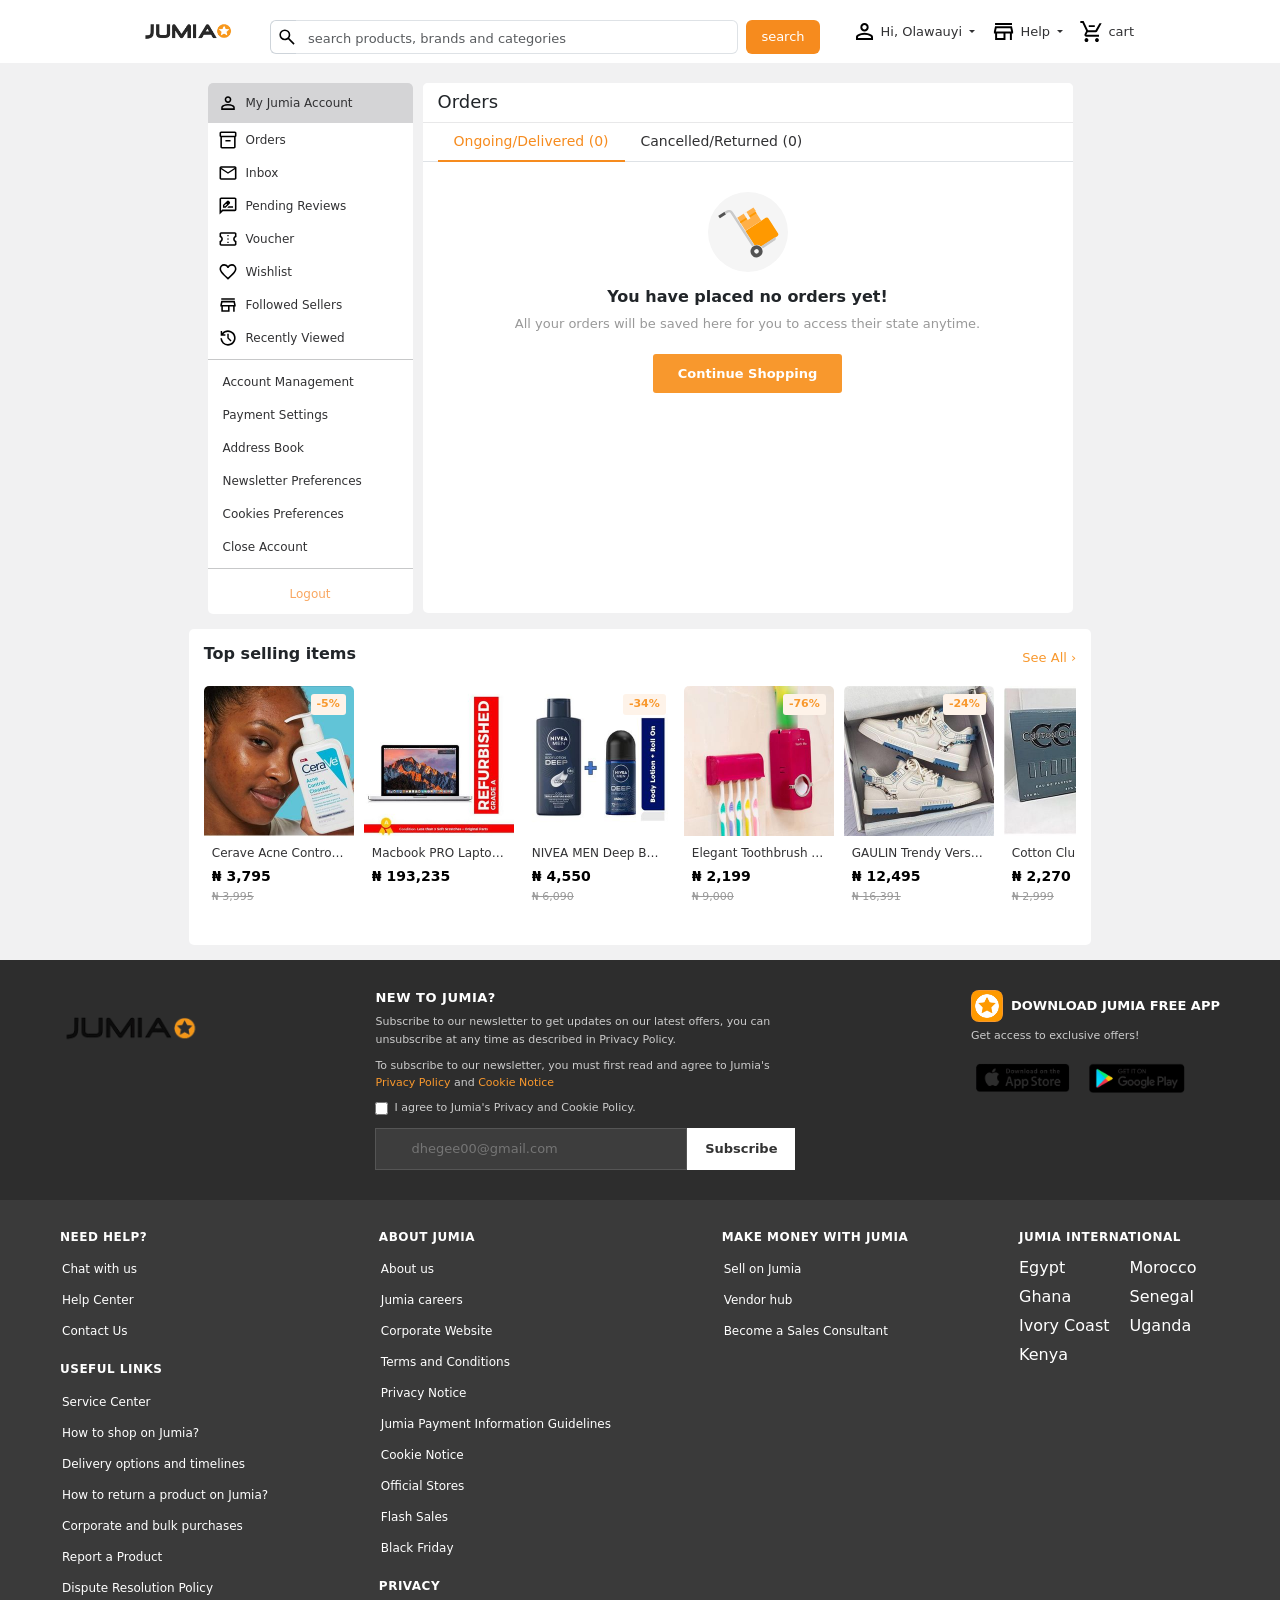
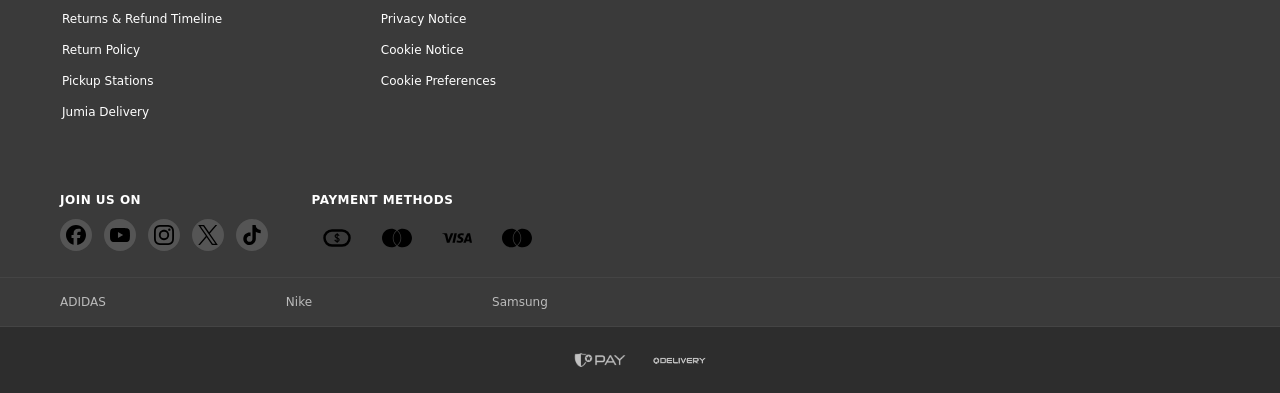
<file: order.html>
<!DOCTYPE html>
<html lang="en">
<head>
    <meta charset="UTF-8">
    <meta name="viewport" content="width=device-width, initial-scale=1.0">
    <link href="https://cdn.jsdelivr.net/npm/bootstrap@5.3.8/dist/css/bootstrap.min.css" rel="stylesheet">
    <link rel="stylesheet" href="./css/order.css">
    <link rel="shortcut icon" href="./assets/jumia_star-removebg-preview.png" type="image/x-icon">
    <title>Orders</title>
</head>
<body>
<header>
     <div class="top">
        <div class="top-left">
          <img src="./assets/jumia_star-removebg-preview.png" alt="" />
          <a href="#">Sell on Jumia</a>
        </div>
        <div class="top-right">
          <img src="./assets/jumbg.png" class="jumia" alt="jumia" />
          <img src="./assets/adpay-removebg-preview.png" class="pay" alt="" />
          <img
            src="./assets/addeliver-removebg-preview.png"
            class="deliver"
            alt=""
          />
        </div>
      </div>
</header>

<div class="nav-bg">
      <div class="nav-box">
        <div class="navboot">
          <nav class="navbar navbar-expand-lg bg-white">
            <div class="container-fluid p-0">
              <a class="navbar-brand" href="/loggedin.html">
                <img src="./assets/jum-removebg-preview.png" alt="logo" />
              </a>
              <button
                class="navbar-toggler"
                type="button"
                data-bs-toggle="collapse"
                data-bs-target="#navbarSupportedContent"
                aria-controls="navbarSupportedContent"
                aria-expanded="false"
                aria-label="toggle navigation"
              >
                <span class="navbar-toggler-icon"></span>
              </button>

              <div class="collapse navbar-collapse" id="navbarSupportedContent">
                <form class="d-flex mx-3 flex-grow-1" role="search">
                  <div class="input-group">
                    <span class="input-group-text bg-white border-end-0">
                      <img src="./assets/searchlogo.svg" alt="search" />
                    </span>
                    <input
                      class="form-control border-start-0"
                      type="search"
                      placeholder="search products, brands and categories"
                      aria-label="Search"
                    />
                  </div>
                  <button class="btn search-btn ms-2" type="submit">
                    search
                  </button>
                </form>

                <ul class="navbar-nav mb-0 ms-2">
                  <li class="nav-item dropdown">
                    <a
                      class="nav-link dropdown-toggle"
                      href="#"
                      role="button"
                      data-bs-toggle="dropdown"
                    >
                      <img src="./assets/person.svg" class="nav-img" alt="" /> Hi, Olawauyi
                    </a>
                    <ul class="dropdown-menu">
                      <li>
                        <a class="dropdown-item" href="/account.html"
                          ><img src="./assets/person.svg" alt="" />My Account</a
                        >
                      </li>
                      <li>
                        <a class="dropdown-item" href="/order.html"
                          ><img src="./assets/inventory.svg" alt="" />Orders</a
                        >
                      </li>
                      <li>
                        <a class="dropdown-item" href="#"
                          ><img src="./assets/mail.svg" alt="" />Inbox</a
                        >
                      </li>
                      <li>
                        <a class="dropdown-item" href="#"
                          ><img src="./assets/favorite.svg" alt="" />Wishlist</a
                        >
                      </li>
                      <li>
                        <a class="dropdown-item" href="#"
                          ><img
                            src="./assets/confirmation.svg"
                            alt=""
                          />voucher</a
                        >
                      </li>
                      <hr class="line my-1" />
                      <li class="text-center">
                        <a class="dropdown-item logout-btn" href="/index.html">Logout</a>
                      </li>
                    </ul>
                  </li>

                  <li class="nav-item dropdown">
                    <a
                      class="nav-link dropdown-toggle"
                      href="#"
                      role="button"
                      data-bs-toggle="dropdown"
                    >
                      <img src="./assets/store.svg" class="nav-img" alt="" />
                      Help
                    </a>
                    <ul class="dropdown-menu">
                      <li>
                        <a class="dropdown-item" href="#">Help Center</a>
                      </li>
                      <li>
                        <a class="dropdown-item" href="#">Place an order</a>
                      </li>
                      <li>
                        <a class="dropdown-item" href="#">Payment options</a>
                      </li>
                      <li>
                        <a class="dropdown-item" href="#">Track an order</a>
                      </li>
                      <li>
                        <a class="dropdown-item" href="#">Help Center</a>
                      </li>
                      <li>
                        <a class="dropdown-item" href="#">Cancel an order</a>
                      </li>
                      <li>
                        <a class="dropdown-item" href="#">Returns & Refunds</a>
                      </li>
                      <li>
                        <a class="dropdown-item" href="#"
                          >Coookie Preferences</a
                        >
                      </li>
                      <hr class="line my-1">
                      <li>
                        <a class="dropdown-item live-chat" href="#">
                          <img
                            src="./assets/sms.svg"
                            alt=""
                          />Live Chat</a
                        >
                      </li>
                      <li>
                        <a class="dropdown-item whatsapp" href="#">
                          <img
                            src="./assets/whatsapp-color.svg"
                            alt=""
                          />
                          WhatsApp</a
                        >
                      </li>
                    </ul>
                  </li>
                  <li class="nav-item">
                    <a class="nav-link" href="/cart.html">
                      <img src="./assets/home-cart.svg" class="nav-img" alt="" />
                      cart
                    </a>
                  </li>
                </ul>
              </div>
            </div>
          </nav>
        </div>
      </div>
    </div>


        <div class="layout">
            <aside>
                <a class="head" href="#">
                    <img src="./assets/person.svg" alt="">
                    My Jumia Account
                </a>
                <a class="side-list" href="#">
                    <img src="./assets/inventory.svg" alt="">Orders
                </a>
                <a class="side-list" href="#">
                    <img src="./assets/mail.svg" alt="">Inbox
                </a>
                <a class="side-list" href="#">
                    <img src="./assets/rate.svg" alt="">Pending Reviews
                </a>
                <a class="side-list" href="#">
                    <img src="./assets/confirmation.svg" alt="">Voucher
                </a>
                <a class="side-list" href="#">
                    <img src="./assets/favorite.svg" alt="">Wishlist
                </a>
                <a class="side-list" href="#">
                    <img src="./assets/store.svg" alt="">Followed Sellers
                </a>
                <a class="side-list" href="#">
                    <img src="./assets/history.svg" alt="">Recently Viewed
                </a>
                <hr>
                <a class="side-list-middle" href="#">Account Management</a>
                <a class="side-list-middle" href="#">Payment Settings</a>
                <a class="side-list-middle" href="#">Address Book</a>
                <a class="side-list-middle" href="#">Newsletter Preferences</a>
                <a class="side-list-middle" href="#">Cookies Preferences</a>
                <a class="side-list-middle" href="#">Close Account</a>
                <hr>
                <div class="logout-container">
                    <a class="side-list-bottom" href="/index.html">Logout</a>
                </div>
            </aside>

            <section>
                <div class="box">
                    <header>
                        <h2>Orders</h2>
                    </header>

                    <ul class="nav nav-tabs" id="myTab" role="tablist">
                        <li class="nav-item" role="presentation">
                            <button class="nav-link active" id="Ongoing-tab" data-bs-toggle="tab"
                                data-bs-target="#ongoing-pane" type="button" role="tab"
                                aria-controls="ongoing-pane" aria-selected="true">
                                Ongoing/Delivered (0)
                            </button>
                        </li>
                        <li class="nav-item" role="presentation">
                            <button class="nav-link" id="Cancelled-tab" data-bs-toggle="tab"
                                data-bs-target="#cancelled-pane" type="button" role="tab"
                                aria-controls="cancelled-pane" aria-selected="false">
                                Cancelled/Returned (0)
                            </button>
                        </li>
                    </ul>

                    <div class="tab-content" id="myTabContent">
                        <div class="tab-pane fade show active" id="ongoing-pane" role="tabpanel">
                            <img src="./assets/orders.669c73dc.svg" alt="no orders">
                            <h2>You have placed no orders yet!</h2>
                            <p>All your orders will be saved here for you to access their state anytime.</p>
                            <a href="./loggedin.html">
                                <button>Continue Shopping</button>
                            </a>
                        </div>
                        <div class="tab-pane fade" id="cancelled-pane" role="tabpanel">
                            <img src="./assets/orders.669c73dc.svg" alt="no orders">
                            <h2>No Closed Orders to Display</h2>
                            <p>All your Closed Orders will be saved here.</p>
                            <a href="./loggedin.html">
                                <button>Start Shopping</button>
                            </a>
                        </div>
                    </div>
                </div>
            </section>
        </div>

        <div class="top-items">
            <div class="top-header">
                <h2>Top selling items</h2>
                <a href="#">See All ›</a>
            </div>
            <div class="property-cards">

    <div class="property-card">
        <div class="card-img">
            <span class="discount">-5%</span>
            <img src="./assets/jumia_wallet1.jpg" alt="">
        </div>
        <div class="card-info">
            <p class="product-name">Cerave Acne Control Clea...</p>
            <p class="new-price">₦ 3,795</p>
            <p class="old-price">₦ 3,995</p>
        </div>
    </div>

    <div class="property-card">
        <div class="card-img">
            <img src="./assets/jumia_wallet2.jpg" alt="">
        </div>
        <div class="card-info">
            <p class="product-name">Macbook PRO Laptop A1278 13..</p>
            <p class="new-price">₦ 193,235</p>
        </div>
    </div>

    <div class="property-card">
        <div class="card-img">
            <span class="discount">-34%</span>
            <img src="./assets/jumia_wallet_nivea1.jpg" alt="">
        </div>
        <div class="card-info">
            <p class="product-name">NIVEA MEN Deep Body Lotion ...</p>
            <p class="new-price">₦ 4,550</p>
            <p class="old-price">₦ 6,090</p>
        </div>
    </div>

    <div class="property-card">
        <div class="card-img">
            <span class="discount">-76%</span>
            <img src="./assets/jumia_wallet3.jpg" alt="">
        </div>
        <div class="card-info">
            <p class="product-name">Elegant Toothbrush Holder And...</p>
            <p class="new-price">₦ 2,199</p>
            <p class="old-price">₦ 9,000</p>
        </div>
    </div>

    <div class="property-card">
        <div class="card-img">
            <span class="discount">-24%</span>
            <img src="./assets/jumia_wallet4.jpg" alt="">
        </div>
        <div class="card-info">
            <p class="product-name">GAULIN Trendy Versatile Shoes ...</p>
            <p class="new-price">₦ 12,495</p>
            <p class="old-price">₦ 16,391</p>
        </div>
    </div>

    <div class="property-card">
        <div class="card-img">
            <span class="discount">-24%</span>
            <img src="./assets/jumia_wallet5.jpg" alt="">
        </div>
        <div class="card-info">
            <p class="product-name">Cotton Club AUD DE PERFUME</p>
            <p class="new-price">₦ 2,270</p>
            <p class="old-price">₦ 2,999</p>
        </div>
    </div>

    <div class="property-card">
        <div class="card-img">
            <span class="discount">-53%</span>
            <img src="./assets/jumia_wallet6.jpg" alt="">
        </div>
        <div class="card-info">
            <p class="product-name">9 in 1 Push Up Rack Board Fitness ..</p>
            <p class="new-price">₦ 8,940</p>
            <p class="old-price">₦ 19,057</p>
        </div>
    </div>

    <div class="property-card">
        <div class="card-img">
            <span class="discount">-9%</span>
            <img src="./assets/jumia_wallet7.jpg" alt="">
        </div>
        <div class="card-info">
            <p class="product-name">Boscon Auto Ignition Table Top ...</p>
            <p class="new-price">₦ 17,294</p>
            <p class="old-price">₦ 19,023</p>
        </div>
    </div>

    <div class="property-card">
        <div class="card-img">
            <span class="discount">-68%</span>
            <img src="./assets/jumia_wallet10.jpg" alt="">
        </div>
        <div class="card-info">
            <p class="product-name">Biore UV Aqua Rich Watery Sun</p>
            <p class="new-price">₦ 2,899</p>
            <p class="old-price">₦ 9,000</p>
        </div>
    </div>

    <div class="property-card">
        <div class="card-img">
            <span class="discount">-2%</span>
            <img src="./assets/jumia_wallet9.jpg" alt="">
        </div>
        <div class="card-info">
            <p class="product-name">itel PowerPulse B1481 27000m ...</p>
            <p class="new-price">₦ 24,000</p>
            <p class="old-price">₦ 24,500</p>
        </div>
    </div>

    <div class="property-card">
        <div class="card-img">
            <span class="discount">-47%</span>
            <img src="./assets/jumia_wallet8.jpg" alt="">
        </div>
        <div class="card-info">
            <p class="product-name">Inspire Perfume Fragtance INSP...</p>
            <p class="new-price">₦ 3,999</p>
            <p class="old-price">₦ 7,000</p>
        </div>
    </div>

    <div class="property-card">
        <div class="card-img">
            <span class="discount">-47%</span>
            <img src="./assets/jumia_wallet12.jpg" alt="">
        </div>
        <div class="card-info">
            <p class="product-name">Mateamoda Women Shoes San ...</p>
            <p class="new-price">₦ 10,082</p>
            <p class="old-price">₦ 10,949</p>
        </div>
    </div>

    <div class="property-card">
        <div class="card-img">
            <span class="discount">-6%</span>
            <img src="./assets/jumia_wallet11.jpg" alt="">
        </div>
        <div class="card-info">
            <p class="product-name">itel smart Watch Fit o20 2.04" ...</p>
            <p class="new-price">₦ 16,032</p>
            <p class="old-price">₦ 17,000</p>
        </div>
    </div>

</div>
        </div>


    <footer>

    <!-- FOOTER TOP -->
    <div class="footer-top">
        <div class="footer-brand">
            <img src="./assets/jumialogo-removebg-preview.png" alt="">
        </div>

        <div class="footer-newsletter">
            <h4>NEW TO JUMIA?</h4>
            <p>Subscribe to our newsletter to get updates on our latest offers, you can unsubscribe at any time as described in Privacy Policy.</p>
            <p>To subscribe to our newsletter, you must first read and agree to Jumia's <a href="#">Privacy Policy</a> and <a href="#">Cookie Notice</a></p>
            <div class="checkbox-row">
                <input type="checkbox" id="agree">
                <label for="agree">I agree to Jumia's Privacy and Cookie Policy.</label>
            </div>
            <div class="subscribe-row">
                <input type="email" placeholder="dhegee00@gmail.com">
                <button type="submit">Subscribe</button>
            </div>
        </div>

        <div class="footer-app">
            <h4>
                <span class="app-icon"><img src="./assets/footer_jumia.png" alt=""></span>
                DOWNLOAD JUMIA FREE APP
            </h4>
            <p>Get access to exclusive offers!</p>
            <div class="store-links">
                <a href="#"><img src="./assets/app_store-removebg-preview.png" alt=""></a>
                <a href="#"><img src="./assets/playstore-removebg-preview.png" alt=""></a>
            </div>
        </div>
    </div>

    <!-- FOOTER MIDDLE -->
    <div class="footer-middle">
        <div class="footer-col">
            <div class="col-section">
                <h4>NEED HELP?</h4>
                <ul>
                    <li><a href="#">Chat with us</a></li>
                    <li><a href="#">Help Center</a></li>
                    <li><a href="#">Contact Us</a></li>
                </ul>
            </div>
            <div class="col-section">
                <h4>USEFUL LINKS</h4>
                <ul>
                    <li><a href="#">Service Center</a></li>
                    <li><a href="#">How to shop on Jumia?</a></li>
                    <li><a href="#">Delivery options and timelines</a></li>
                    <li><a href="#">How to return a product on Jumia?</a></li>
                    <li><a href="#">Corporate and bulk purchases</a></li>
                    <li><a href="#">Report a Product</a></li>
                    <li><a href="#">Dispute Resolution Policy</a></li>
                    <li><a href="#">Returns & Refund Timeline</a></li>
                    <li><a href="#">Return Policy</a></li>
                    <li><a href="#">Pickup Stations</a></li>
                    <li><a href="#">Jumia Delivery</a></li>
                </ul>
            </div>
        </div>

        <div class="footer-col">
            <div class="col-section">
                <h4>ABOUT JUMIA</h4>
                <ul>
                    <li><a href="#">About us</a></li>
                    <li><a href="#">Jumia careers</a></li>
                    <li><a href="#">Corporate Website</a></li>
                    <li><a href="#">Terms and Conditions</a></a></li>
                    <li><a href="#">Privacy Notice</a></li>
                    <li><a href="#">Jumia Payment Information Guidelines</a></li>
                    <li><a href="#">Cookie Notice</a></li>
                    <li><a href="#">Official Stores</a></li>
                    <li><a href="#">Flash Sales</a></li>
                    <li><a href="#">Black Friday</a></li>
                </ul>
            </div>
            <div class="col-section">
                <h4>PRIVACY</h4>
                <ul>
                    <li><a href="#">Privacy Notice</a></li>
                    <li><a href="#">Cookie Notice</a></li>
                    <li><a href="#">Cookie Preferences</a></li>
                </ul>
            </div>
        </div>

        <div class="footer-col">
            <h4>MAKE MONEY WITH JUMIA</h4>
            <ul>
                <li><a href="#">Sell on Jumia</a></li>
                <li><a href="#">Vendor hub</a></li>
                <li><a href="#">Become a Sales Consultant</a></li>
            </ul>
        </div>

        <div class="footer-col">
            <h4>JUMIA INTERNATIONAL</h4>
            <div class="countries">
                <a href="#">Egypt</a>
                <a href="#">Morocco</a>
                <a href="#">Ghana</a>
                <a href="#">Senegal</a>
                <a href="#">Ivory Coast</a>
                <a href="#">Uganda</a>
                <a href="#">Kenya</a>
            </div>
        </div>
    </div>

    <!-- FOOTER BOTTOM -->
    <div class="footer-bottom-bg">
      <div class="footer-bottom">
        <div class="footer-social">
            <h4>JOIN US ON</h4>
            <div class="social-icons">
                <a href="#"><img src="./assets/facebook_logo.svg" alt=""></a>
                <a href="#"><img src="./assets/youtube.svg" alt=""></a>
                <a href="#"><img src="./assets/instagram.svg" alt=""></a>
                <a href="#"><img src="./assets/x.svg" alt=""></a>
                <a href="#"><img src="./assets/tiktok.svg" alt=""></a>
            </div>
        </div>

        <div class="footer-payment">
            <h4>PAYMENT METHODS</h4>
            <div class="payment-icons">
                <a href="#" class="pay-badge"><img src="./assets/finance_chip.svg" alt=""></a>
                <a href="#" class="pay-badge"><img src="./assets/mastercard.svg" alt=""></a>
                <a href="#" class="pay-badge"><img src="./assets/visa.svg" alt=""></a>
                <a href="#" class="pay-badge"><img src="./assets/mastercard.svg" alt=""></a>
            </div>
        </div>
    </div>
    </div>

    <!-- FOOTER BRANDS -->
    <div class="footer-brands">
        <a href="#">ADIDAS</a>
        <a href="#">Nike</a>
        <a href="#">Samsung</a>
    </div>

    <!-- FOOTER COPYRIGHT -->
    <div class="footer-copyright">
        <div class="pay-tag"><img src="./assets/adpay-removebg-preview.png" alt=""></div>
        <div class="pay-tag"><img src="./assets/addeliver-removebg-preview.png" alt=""></div>
    </div>

</footer>

    <script src="https://cdn.jsdelivr.net/npm/bootstrap@5.3.8/dist/js/bootstrap.bundle.min.js"></script>
</body>
</html>
</file>
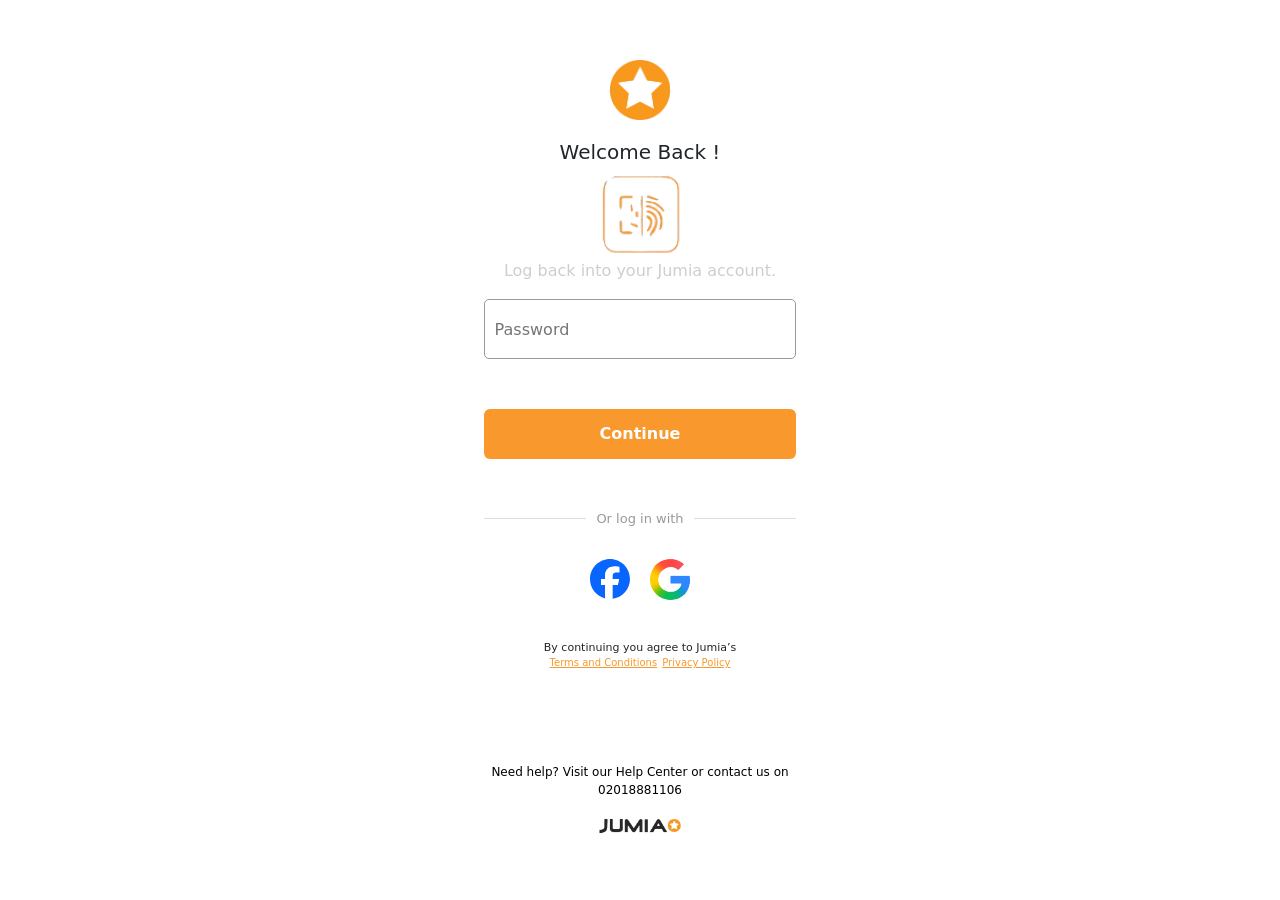
<file: password.html>
<!DOCTYPE html>
<html lang="en">
<head>
    <meta charset="UTF-8">
    <meta name="viewport" content="width=device-width, initial-scale=1.0">
    <link href="https://cdn.jsdelivr.net/npm/bootstrap@5.3.8/dist/css/bootstrap.min.css" rel="stylesheet">
    <link rel="stylesheet" href="./css/welcome.css">
    <link rel="shortcut icon" href="./assets/jumia_star-removebg-preview.png" type="image/x-icon">
    <title>Jumia</title>
</head>
<body>
    <div class="login-box">
        <img src="./assets/jumia_star-removebg-preview.png" alt="star">
        <h2>Welcome Back !</h2>
        <img src="/assets/prints-removebg-preview.png" alt="" style="width: 100px; height: auto; margin-top: -50px;">
        <p class="text">Log back into your Jumia account.</p>

    <form form action="loggedin.html" method="get">
    <input type="password" id="email-login" name="Password" required placeholder="Password" minlength="5" maxlength="10">
    <input class="btn" type="submit" value="Continue">
    </form>

        <div class="divider">
            <span>Or log in with</span>
        </div>
        <div class="socials">
            <a href="https://web.facebook.com/jumia.com.ng/?_rdc=1&_rdr#">
                <img src="./assets/facebook.svg" alt="facebook"
                ></a>
            <a href="https://gmail.com/signin">
                <img src="./assets/google.svg" alt="google">
            </a>
        </div>
        <div class="label">
            <p>By continuing you agree to Jumia’s</p>
            <a href="https://my.jumia.com.ng/interaction/3Z-GAymd0pC6_UIjrHWiZ/en-ng/terms-and-conditions">
                Terms and Conditions
            </a>
            <a href="https://www.jumia.com.ng/sp-privacy/">
                Privacy Policy
            </a>
        </div>
        <p class="contact">
            Need help? Visit our Help Center or contact us on 02018881106
        </p>
        <div class="jumia">
            <img src="./assets/jumbg.png" alt="jumia">
        </div>
    </div>
</body>
</html>
</file>
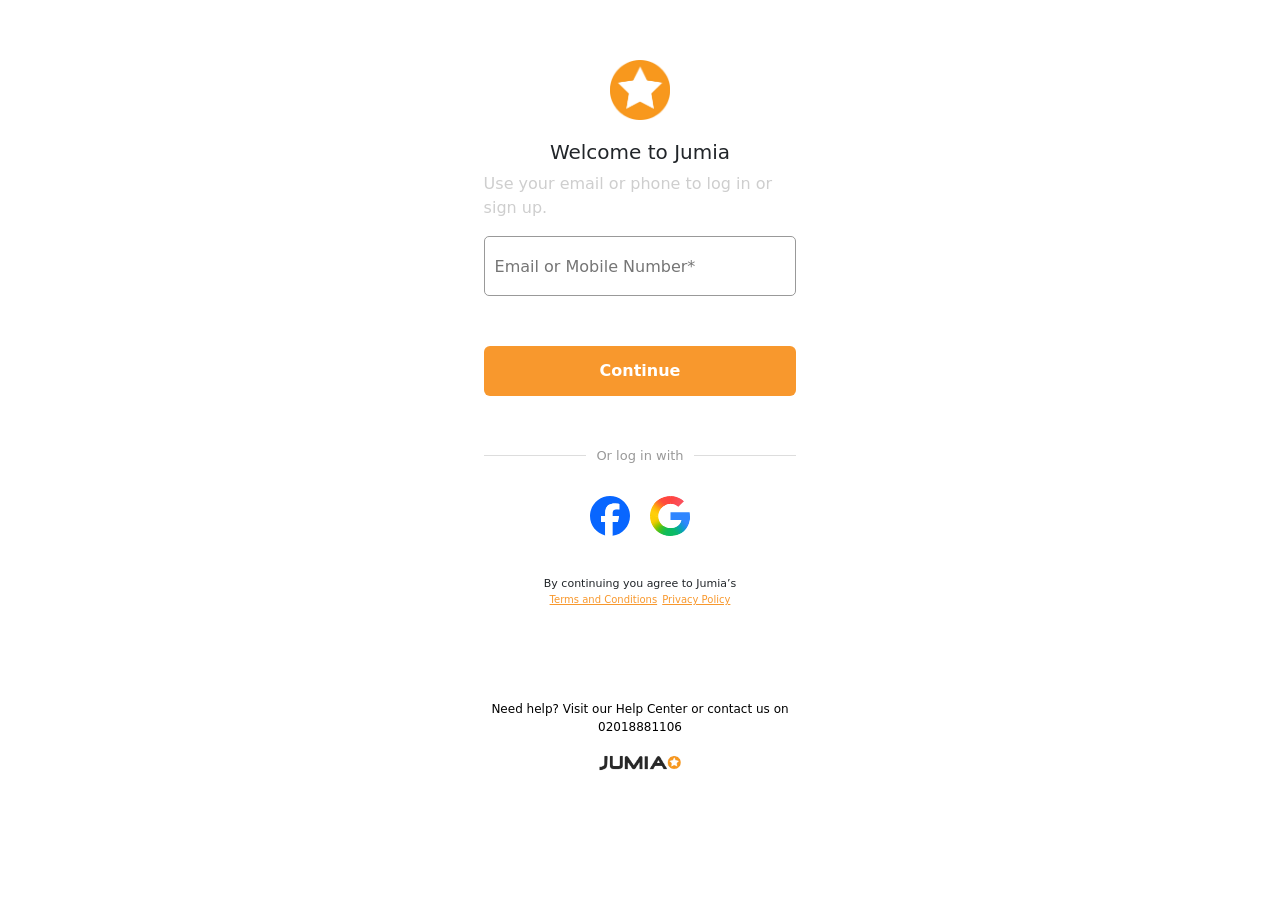
<file: welcome.html>
<!DOCTYPE html>
<html lang="en">
<head>
    <meta charset="UTF-8">
    <meta name="viewport" content="width=device-width, initial-scale=1.0">
    <link href="https://cdn.jsdelivr.net/npm/bootstrap@5.3.8/dist/css/bootstrap.min.css" rel="stylesheet">
    <link rel="stylesheet" href="./css/welcome.css">
    <link rel="shortcut icon" href="./assets/jumia_star-removebg-preview.png" type="image/x-icon">
    <title>Jumia</title>
</head>
<body>
    <div class="login-box">
        <img src="./assets/jumia_star-removebg-preview.png" alt="star">
        <h2>Welcome to Jumia</h2>
        <p class="text">Use your email or phone to log in or sign up.</p>

       <form form action="password.html" method="get">
    <input type="email" id="email-login" name="login" required placeholder="Email or Mobile Number*">
    <input class="btn" type="submit" value="Continue">
    </form>

    
      <!-- <form action="password.html" method="get">
        <input
          type="text"
          id="email-login"
          name="login"
          required
          placeholder="Email or Mobile Number*"
          pattern="^([a-zA-Z0-9._%+\-]+@[a-zA-Z0-9.\-]+\.[a-zA-Z]{2,}|[0-9]{7,15})$"
          title="Enter a valid email address or mobile number (7-15 digits)"
        />
        <input class="btn" type="submit" value="Continue" />
      </form> -->

        <div class="divider">
            <span>Or log in with</span>
        </div>
        <div class="socials">
            <a href="https://web.facebook.com/jumia.com.ng/?_rdc=1&_rdr#">
                <img src="./assets/facebook.svg" alt="facebook"
                ></a>
            <a href="https://gmail.com/signin">
                <img src="./assets/google.svg" alt="google">
            </a>
        </div>
        <div class="label">
            <p>By continuing you agree to Jumia’s</p>
            <a href="https://my.jumia.com.ng/interaction/3Z-GAymd0pC6_UIjrHWiZ/en-ng/terms-and-conditions">
                Terms and Conditions
            </a>
            <a href="https://www.jumia.com.ng/sp-privacy/">
                Privacy Policy
            </a>
        </div>
        <p class="contact">
            Need help? Visit our Help Center or contact us on 02018881106
        </p>
        <div class="jumia">
            <img src="./assets/jumbg.png" alt="jumia">
        </div>
    </div>
</body>
</html>
</file>
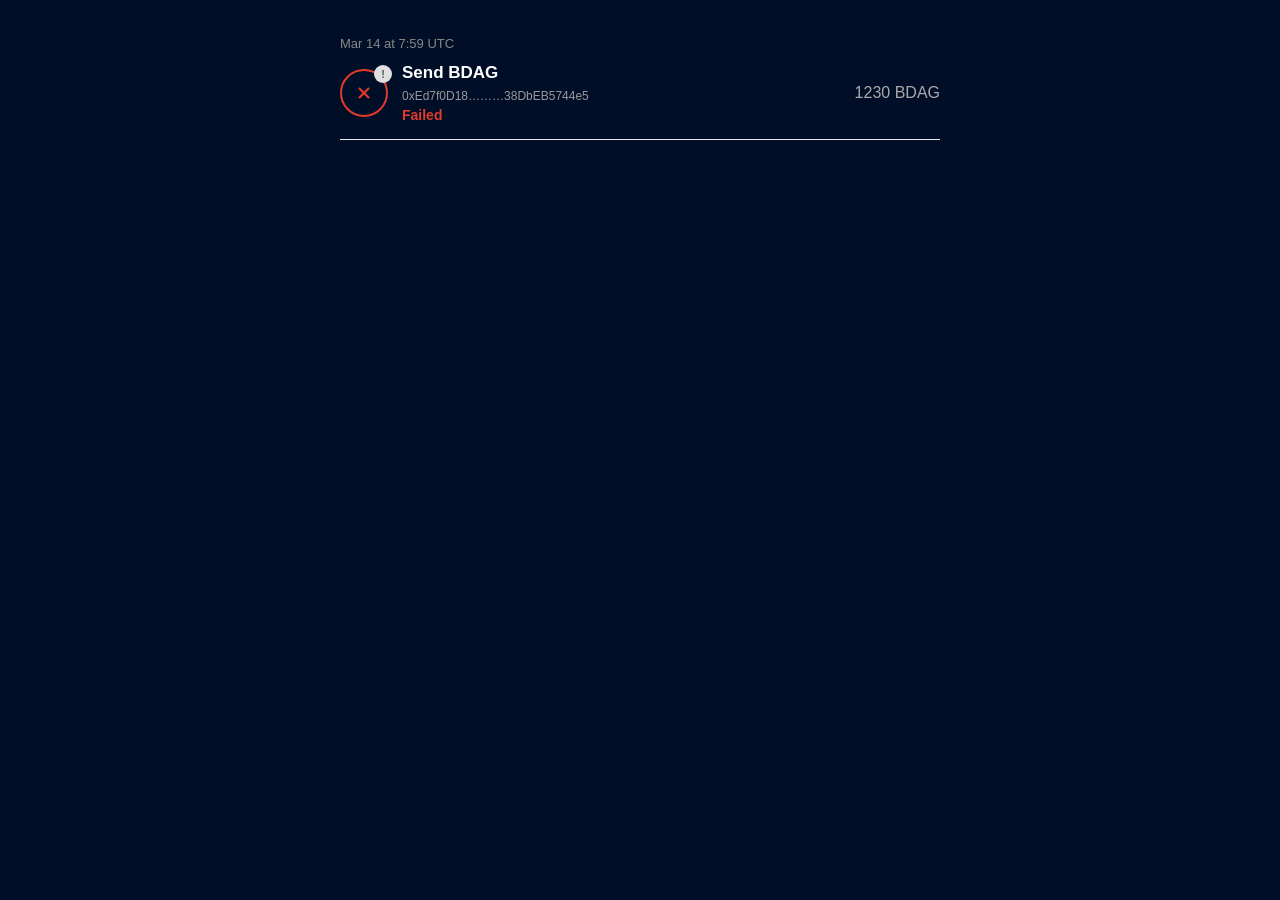
<file: useless/FAIL.HTML>
<!DOCTYPE html>
<html lang="en">
<head>
<meta charset="UTF-8">
<meta name="viewport" content="width=device-width, initial-scale=1.0">
<title>Transaction</title>
<style>
  * { margin: 0; padding: 0; box-sizing: border-box; }
  body {
    background: #010e28;
    font-family: -apple-system, BlinkMacSystemFont, 'Segoe UI', sans-serif;
    display: flex;
    flex-direction: column;
    align-items: center;
    padding: 20px;
  }
  .transaction {
    width: 100%;
    max-width: 600px;
    padding: 16px 0;
    border-bottom: 1px solid #e8e8e8;
  }
  .timestamp {
    font-size: 13px;
    color: #888;
    margin-bottom: 12px;
  }
  .row {
    display: flex;
    align-items: center;
    justify-content: space-between;
  }
  .left {
    display: flex;
    align-items: center;
    gap: 14px;
  }
  .icon-wrap {
    position: relative;
    width: 48px;
    height: 48px;
    flex-shrink: 0;
  }
  .circle {
    width: 48px;
    height: 48px;
    border-radius: 50%;
    border: 2px solid #e03b2b;
    display: flex;
    align-items: center;
    justify-content: center;
  }
  .circle svg { color: #e03b2b; }
  .badge {
    position: absolute;
    top: -4px;
    right: -4px;
    background: #e0e0e0;
    border-radius: 50%;
    width: 18px;
    height: 18px;
    display: flex;
    align-items: center;
    justify-content: center;
    font-size: 11px;
    font-weight: 600;
    color: #555;
  }
  .info { display: flex; flex-direction: column; gap: 4px; }
  .title { font-size: 17px; font-weight: 700; color: #fff; }
  .status { font-size: 14px; font-weight: 600; color: #e03b2b; }
  .address { font-size: 12px; color: #999; margin-top: 2px; }
  .amount { font-size: 16px; color: #aaa; font-weight: 400; }
</style>
</head>
<body>

  <div class="transaction">
    <div class="timestamp">Mar 14 at 7:59 UTC </div>
    <div class="row">
      <div class="left">
        <div class="icon-wrap">
          <div class="circle">
            <svg width="20" height="20" fill="none" stroke="currentColor" stroke-width="2.5" viewBox="0 0 24 24">
              <line x1="6" y1="6" x2="18" y2="18"/>
              <line x1="18" y1="6" x2="6" y2="18"/>
            </svg>
          </div>
          <div class="badge">!</div>
        </div>
        <div class="info">
          <span class="title">Send BDAG</span>
          <span class="address">0xEd7f0D18………38DbEB5744e5</span>
          <span class="status">Failed</span>
        </div>
      </div>
      <div class="amount">1230 BDAG</div>
    </div>
  </div>

</body>
</html>
</file>
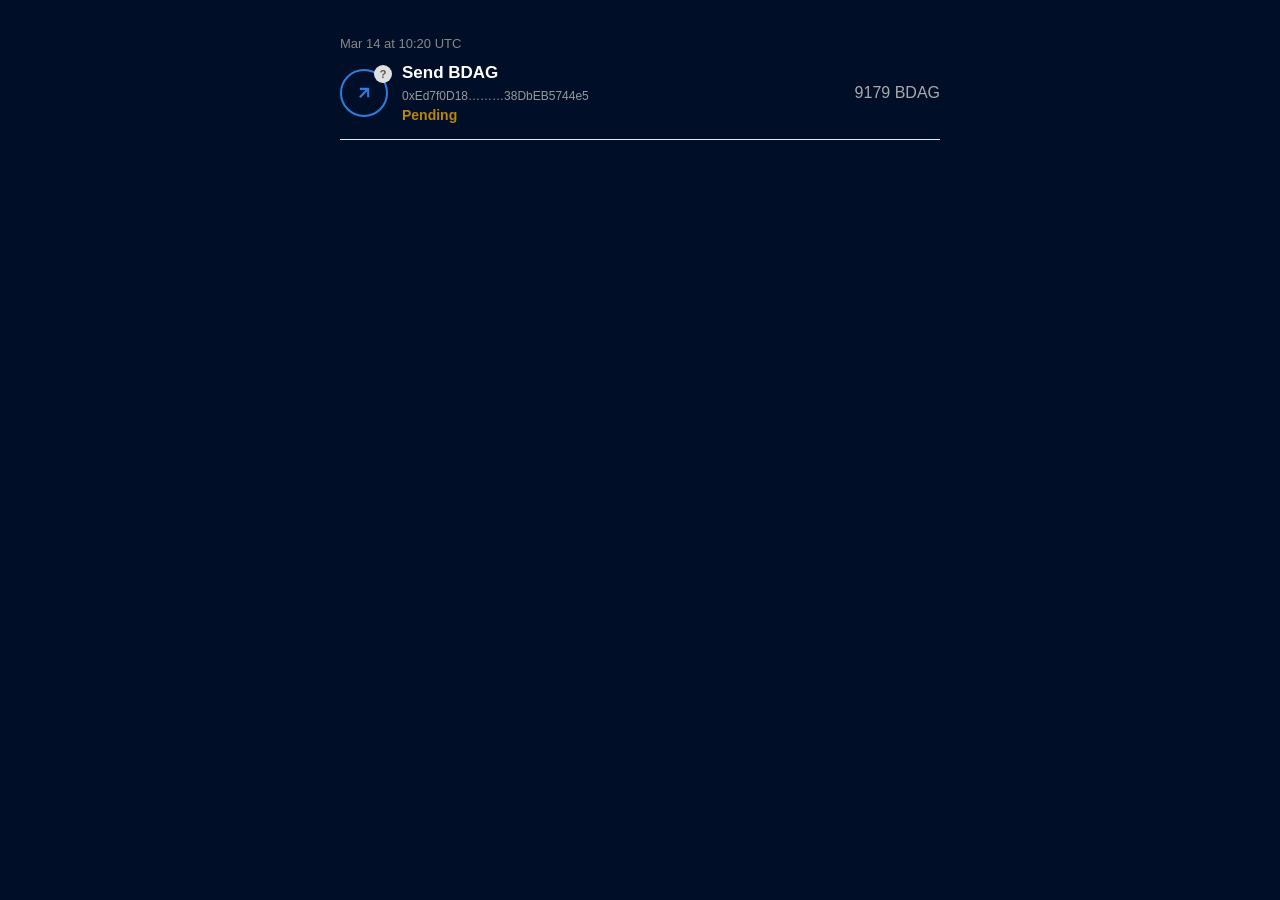
<file: useless/gwei.html>
<!-- <!DOCTYPE html>
<html lang="en">
<head>
<meta charset="UTF-8">
<meta name="viewport" content="width=device-width, initial-scale=1.0">
<title>Gas Tracker</title>
<style>
  * { margin: 0; padding: 0; box-sizing: border-box; }
  body {
    background: #000;
    font-family: -apple-system, BlinkMacSystemFont, 'Segoe UI', sans-serif;
    display: flex;
    flex-direction: column;
    align-items: center;
    padding: 16px;
    gap: 12px;
    min-height: 100vh;
  }
  .search-bar {
    width: 100%;
    max-width: 520px;
    background: #1a1a1a;
    border: 1px solid #2a2a2a;
    border-radius: 12px;
    padding: 14px 18px;
    display: flex;
    align-items: center;
    gap: 10px;
    color: #666;
    font-size: 16px;
  }
  .search-bar svg { color: #555; flex-shrink: 0; }
  .card {
    width: 100%;
    max-width: 520px;
    background: #111;
    border: 1px solid #222;
    border-radius: 16px;
    padding: 28px 24px;
    display: flex;
    flex-direction: column;
    align-items: center;
    gap: 10px;
  }
  .label {
    display: flex;
    align-items: center;
    gap: 8px;
    font-size: 18px;
    font-weight: 500;
    color: #ccc;
  }
  .gwei-avg { font-size: 40px; font-weight: 600; color: #4db8ff; }
  .gwei-high { font-size: 40px; font-weight: 600; color: #ff6b4a; }
  .details { font-size: 15px; color: #888; text-align: center; line-height: 1.7; }
</style>
</head>
<body>

  <div class="search-bar">
    <svg width="20" height="20" fill="none" stroke="currentColor" stroke-width="2" viewBox="0 0 24 24">
      <circle cx="11" cy="11" r="8"/><line x1="21" y1="21" x2="16.65" y2="16.65"/>
    </svg>
    Search by Address / Txn Hash / Block
  </div>

  <div class="card">
    <div class="label">😁 Average</div>
    <div class="gwei-avg">0.168 gwei</div>
    <div class="details">
      Base: 0.168 | Priority: 0<br>
      &lt; $0.01 | ~ 5-7 hours
    </div>
  </div>

  <div class="card">
    <div class="label">🙂 High</div>
    <div class="gwei-high">0.192 gwei</div>
    <div class="details">
      Base: 0.191 | Priority: 0.001<br>
      &lt; $0.01 | ~ 1-2 hours
    </div>
  </div>

</body>
</html> -->
















































<!DOCTYPE html>
<html lang="en">
<head>
<meta charset="UTF-8">
<meta name="viewport" content="width=device-width, initial-scale=1.0">
<title>Transaction</title>
<style>
  * { margin: 0; padding: 0; box-sizing: border-box; }
  body {
    background: #010e28;
    font-family: -apple-system, BlinkMacSystemFont, 'Segoe UI', sans-serif;
    display: flex;
    flex-direction: column;
    align-items: center;
    padding: 20px;
  }
  .transaction {
    width: 100%;
    max-width: 600px;
    padding: 16px 0;
    border-bottom: 1px solid #e8e8e8;
  }
  .timestamp {
    font-size: 13px;
    color: #888;
    margin-bottom: 12px;
  }
  .row {
    display: flex;
    align-items: center;
    justify-content: space-between;
  }
  .left {
    display: flex;
    align-items: center;
    gap: 14px;
  }
  .icon-wrap {
    position: relative;
    width: 48px;
    height: 48px;
    flex-shrink: 0;
  }
  .circle {
    width: 48px;
    height: 48px;
    border-radius: 50%;
    border: 2px solid #2b7fe0;
    display: flex;
    align-items: center;
    justify-content: center;
  }
  .circle svg {
    color: #2b7fe0;
  }
  .badge {
    position: absolute;
    top: -4px;
    right: -4px;
    background: #e0e0e0;
    border-radius: 50%;
    width: 18px;
    height: 18px;
    display: flex;
    align-items: center;
    justify-content: center;
    font-size: 11px;
    font-weight: 600;
    color: #555;
  }
  .info { display: flex; flex-direction: column; gap: 4px; }
  .title {
    font-size: 17px;
    font-weight: 700;
    color: #fff;
  }
  .status {
    font-size: 14px;
    font-weight: 600;
    color: #b8860b;
  }
  .address {
    font-size: 12px;
    color: #999;
    margin-top: 2px;
  }
  .amount {
    font-size: 16px;
    color: #aaa;
    font-weight: 400;
  }
</style>
</head>
<body>

  <div class="transaction">
    <div class="timestamp">Mar 14 at 10:20 UTC</div>
    <div class="row">
      <div class="left">
        <div class="icon-wrap">
          <div class="circle">
            <svg width="20" height="20" fill="none" stroke="currentColor" stroke-width="2.5" viewBox="0 0 24 24">
              <line x1="7" y1="17" x2="17" y2="7"/>
              <polyline points="7 7 17 7 17 17"/>
            </svg>
          </div>
          <div class="badge">?</div>
        </div>
        <div class="info">
          <span class="title">Send BDAG</span>
          <span class="address">0xEd7f0D18………38DbEB5744e5</span>
          <span class="status">Pending</span>
        </div>
      </div>
      <div class="amount">9179 BDAG</div>
    </div>
  </div>













</body>
</html>
</file>
<file: css/styles.css>
* {
  box-sizing: border-box;
  padding: 0;
  margin: 0;
}
body {
  background-color: #b973de;
  min-height: 2000px;
  font-family:
    "Roboto",
    -apple-system,
    BlinkMacSystemFont,
    "Segoe UI",
    "Helvetica Neue",
    Arial,
    sans-serif;
  background-image: url(/assets/jumia_bg1.jpg);
  background-repeat: no-repeat;
  background-position: center top;
  margin-top: 0px;
}
.advert {
  width: 100%;
  height: 60px;
  background-color: #b077d9;
}
.gif {
  width: 50%;
  height: 60px;
  margin: auto;
  background-image: url(/assets/TW-BD_Desktop_top-strip.gif);
  background-size: cover;
  background-repeat: no-repeat;
  background-position: center;
}
.top {
  width: 100%;
  height: 30px;
  background-color: #f1f1f2;
  display: flex;
  align-items: center;
}
.top-left {
  padding-left: 24rem;
}
.top-left img {
  width: 15px;
  height: auto;
}
.top-left a {
  color: #f68b1e;
  font-size: 12px;
  font-weight: 500;
  text-decoration: none;
}
.top-left a:hover {
  text-decoration: underline;
}
.top-right {
  padding-left: 24rem;
}
.top-right .jumia {
  width: 60px;
  height: auto;
}
.top-right .pay {
  width: 50px;
  height: auto;
}
.top-right .deliver {
  width: 90px;
  height: auto;
}
.pay:hover,
.deliver:hover {
  filter: brightness(0.5);
}
.nav-bg {
  width: 100%;

  background-color: white;
  position: sticky;
  top: 0;
  z-index: 100;
}
.nav-box {
  width: 60%;
  margin: 0 auto;
}
.navbar {
  padding: 3px 0 !important;
  min-width: unset !important;
}
.navbar-brand img {
  width: 100px;
  height: auto;
}
.input-group-text img {
  width: 20px;
  height: auto;
}
.navboot form {
  width: 200px;
}
.input-group-text {
  background-color: white;
  border: 1px solid #ced4da;
  border-right: none;
  padding: 6px 0px 6px 6px;
}
.input-group .form-control {
  border-left: none;
  box-shadow: none;
  padding-bottom: 2px;
  font-size: 13px;
}
.input-group .form-control:focus {
  box-shadow: none;
  border-color: #ced4da;
}
.search-btn {
  background-color: #f68b1e !important;
  color: white !important;
  font-size: 13px;
  padding: 6px 14px;
  white-space: nowrap;
}
.search-btn:hover {
  background-color: #e07d1a !important;
}
.navbar-nav .nav-link {
  font-size: 13px;
  color: #313133 !important;
  display: flex;
  align-items: center;
  gap: 4px;
}
.nav-link img {
  width: 25px;
  height: auto;
}
.navbar-nav .nav-link:hover {
  color: #f68b16 !important;
}
.nav-link:hover {
  background-color: #ececef !important;
  border-radius: 10px !important;
}
.dropdown-item img {
  width: 20px;
  height: auto;
}
.dropdown-item {
  display: flex;
  align-items: center;
  gap: 6px;
  font-size: 14px !important;
  font-weight: 400 !important;
}
.dropdown-item:hover {
  background-color: #d4d4d6 !important;
}
.logout-btn {
  color: #f8982d !important;
  text-align: center;
  justify-content: center;
  border-radius: 5px;
}
.logout-btn:hover {
  background-color: #fcdbb9 !important;
  margin: auto;
  width: 100px;
  height: 30px;
}
.live-chat {
  background-color: #f8982d !important;
  color: white !important;
  border-radius: 5px;
  margin: 5px 10px;
  width: auto !important;
  justify-content: center;
  gap: 8px;
  font-weight: 400;
}
.live-chat img {
  width: 20px;
  height: auto;
}
.live-chat:hover {
  background-color: #e07d1a !important;
}
.whatsapp {
  background-color: white !important;
  color: #47da7e;
  border: 1px solid #47da7e;
  border-radius: 5px;
  margin: 5px 10px;
  width: auto !important;
  justify-content: center;
  gap: 8px;
  font-weight: 400;
}
.whatsapp img {
  width: 20px;
  height: auto;
}
.whatsapp:hover {
  background-color: green !important;
  color: #47da7e !important;
}
.layout {
  display: flex;
  align-items: center;
  justify-content: center;
  gap: 10px;
  margin-top: 50px;
}
aside {
  width: 218px;
  height: 400px;
  background-color: white;
  border-radius: 5px;
}
aside .side {
  text-decoration: none;
  font-size: 12px;
  font-weight: 400;
  color: black;
  display: flex;
  align-items: center;
  width: 100%;
  gap: 5px;
  padding: 7px;
}
.side:hover {
  color: #f68b1e;
}
.side img {
  width: 20px;
  height: auto;
  display: flex;
}

section {
  width: 710px;
  height: 400px;
  border-radius: 10px;
}
.box {
  display: flex;
  flex-direction: column;
  gap: 20px;
}
.box-1 {
  width: 218px;
  height: 190px;
  border-radius: 5px;
}
.box-2 {
  width: 218px;
  height: 190px;
  border-radius: 5px;
}
.box-2 img {
  width: 100%;
  height: 100%;
}

.content {
  display: flex;
}

/* ── CAROUSEL ── */
.carousel {
  width: 100%;
  height: 100%;
}

.carousel-inner {
  height: 100%;
}

.carousel-item {
  height: 100%;
}

.carousel-item img {
  width: 100%;
  height: 100%;
  /* padding: 1px; */
  object-fit: cover;
}

.box-1 {
  display: flex;
  justify-content: center;
  align-items: start;
  flex-direction: column;
  background-color: #fff;
  gap: 10px;
}
.tel {
  font-size: 12px;
  margin-left: 35px;
  margin-bottom: 0px;
  padding-top: 0px;
}

.box-1 a {
  display: flex;
  align-items: center;
  gap: 5px;
  text-decoration: none;
  color: #313133;
  font-size: 14px;
  font-weight: 400;
  margin: 0px 20px;
}
.box-1 a img {
  width: 20px;
  height: auto;
}
.box-1 a:hover {
  color: #f8982d;
}
.category-wrapper {
  display: flex;
  align-items: center;
  background-color: white;
  border-radius: 5px;
  padding: 10px;
  margin: 15px auto;
  width: 61%;
  position: relative;
  gap: 5px;
}
.category-slider {
  display: flex;
  gap: 10px;
  overflow-x: auto;
  scroll-behavior: smooth;
  scrollbar-width: none;
  flex: 1;
}
.category-slider::-webkit-scrollbar {
  display: none;
}
.category-item {
  flex: 0 0 120px;
  display: flex;
  flex-direction: column;
  align-items: center;
  gap: 8px;
  cursor: pointer;
}
.category-item:hover{
  transform: scale(1.05);
}
.category-img {
  width: 110px;
  height: 100px;
  background-color: #d4d4d6;
  border-radius: 5px;
  overflow: hidden;
}

.category-img img {
  width: 100%;
  height: 100%;
  object-fit: cover;
}

.category-item p {
  font-size: 15px;
  text-align: center;
  color: #313133;
  margin: 0;
}

.slider-btn {
  background-color: #d4d4d6;
  border: none;
  border-radius: 50%;
  width: 30px;
  height: 30px;
  font-size: 22px;
  cursor: pointer;
  display: flex;
  align-items: center;
  justify-content: center;
  flex-shrink: 0;
  color: #555;
}

.slider-btn:hover {
  background-color: #bbb;
}
.top-items {
  width: 61%;
  height: 36vh;
  border-radius: 5px;
  margin: 15px auto;
  background-color: #fff;
}
.top-items .top-header {
  width: 100%;
  padding: 10px;
  display: flex;
  justify-content: space-between;
}

.top-header {
  margin-bottom: 10px;
  background-color: #e61601;
  color: white;
  height: 40px;
  padding: 5px 50px;
}
.top-header img {
  width: 20px;
  height: auto;
}

.top-header h2 {
  font-size: 18px;
  font-weight: 600;
}

.top-header a {
  font-size: 13px;
  color: white;
  text-decoration: none;
}

.property-cards {
  display: flex;
  gap: 10px;
  overflow-x: auto;
  scrollbar-width: none;
  padding: 0px 15px;
}

.property-cards::-webkit-scrollbar {
  display: none;
}

.property-card {
  flex: 0 0 150px;
  border-radius: 5px;
  overflow: hidden;
  cursor: pointer;
}

.property-card:hover {
  box-shadow: 0 2px 8px rgba(0, 0, 0, 0.1);
  transform: scale(1.02);
  border-radius: 5px;
}

.card-img {
  position: relative;
  width: 100%;
  height: 150px;
}

.card-img img {
  width: 100%;
  height: 100%;
  object-fit: cover;
}

.discount {
  position: absolute;
  top: 8px;
  right: 8px;
  background-color: #fef3e9;
  color: #f8982d;
  font-size: 11px;
  font-weight: 600;
  padding: 2px 6px;
  border-radius: 3px;
}

.card-info {
  padding: 8px;
}

.product-name {
  font-size: 12px;
  color: #313133;
  white-space: nowrap;
  overflow: hidden;
  text-overflow: ellipsis;
  margin-bottom: 4px;
}

.new-price {
  font-size: 14px;
  font-weight: 700;
  color: #000;
  margin-bottom: 2px;
}

.old-price {
  font-size: 11px;
  color: #999;
  text-decoration: line-through;
}
.items-left {
  font-size: 12px;
  margin-bottom: 5px;
}
.progress {
  height: 10px !important;
}
.progress-bar {
  background-color: #f68b1e !important;
}
.product-category {
  width: 61%;
  margin: 10px auto;
  border-radius: 5px;
  background-color: #fff;
  display: grid;
  grid-template-columns: repeat(6, 1fr);
  gap: 10px;
}

.grid {
  border-radius: 5px;
  display: flex;
  flex-direction: column;
  align-items: center;
  cursor: pointer;
}

.grid:hover {
  transform: scale(1.02);
  box-shadow: 0 2px 8px rgba(0, 0, 0, 0.1);
}

.grid img {
  width: 100%;
  height: auto;
  object-fit: cover;
  border-radius: 5px;
}

.grid p {
  font-size: 12px;
  text-align: center;
  margin-top: 8px;
  color: #313133;
}
.top-sellers {
  width: 61%;
  height: 30vh;
  border-radius: 5px;
  margin: 15px auto;
  background-color: white;
}
.top-sellers .top-header {
  display: flex;
  align-items: center;
  justify-content: space-between;
  padding: 10px;
  background-color: #ff9900;
  color: #000;
}
.top-sellers .top-header h2 {
  padding-top: 12px;
}
.top-sellers .top-header a {
  color: #000;
}
.sponsored {
  width: 61%;
  height: 30vh;
  border-radius: 5px;
  margin: 15px auto;
  background-color: white;
}
.sponsored .top-header {
  display: flex;
  justify-content: start;
  padding: 10px 10px;
  background-color: white;
  color: #4b3141;
}
.sponsored.property-card:hover {
  transform: scale(1.01);
}
.deals-category {
  width: 61%;
  margin: 10px auto;
  border-radius: 5px;
  background-color: #fff;
  overflow: hidden;
}
.deals-header {
  background-color: #f68b1e;
  padding: 15px 15px 5px 15px;
  display: flex;
  /* align-items: center; */
  justify-content: space-between;
}

.deals-header h2 {
  font-size: 16px;
  font-weight: 600;
  color: white;
}

.deals-header h2 span {
  font-weight: 400;
}

.deals-header a {
  font-size: 13px;
  color: white;
  text-decoration: none;
  display: flex;
  align-items: center;
  gap: 5px;
}

.deals-header a:hover {
  text-decoration: underline;
}

.deals {
  padding: 10px;
  display: grid;
  grid-template-columns: repeat(6, 1fr);
  gap: 8px;
}

.child {
  border: 1px solid #f1f1f2;
  border-radius: 5px;
  cursor: pointer;
  overflow: hidden;
}

.child:hover {
  transform: scale(1.02);
  box-shadow: 0 2px 8px rgba(0, 0, 0, 0.1);
}

.deals-image {
  position: relative;
  width: 100%;
  height: 150px;
}

.deals-image img {
  width: 100%;
  height: 100%;
  object-fit: cover;
}

.discount {
  position: absolute;
  top: 6px;
  right: 6px;
  background-color: #fef3e9;
  color: #f8982d;
  font-size: 10px;
  font-weight: 600;
  padding: 2px 5px;
  border-radius: 3px;
}

.child-info {
  padding: 6px;
}

.product-name {
  font-size: 11px;
  color: #313133;
  white-space: nowrap;
  overflow: hidden;
  margin-bottom: 3px;
}

.new-price {
  font-size: 12px;
  font-weight: 700;
  color: #000;
  margin-bottom: 0px;
}

.old-price {
  font-size: 10px;
  color: #999;
  text-decoration: line-through;
}

.nivea-category {
  width: 61%;
  border-radius: 5px;
  margin: 10px auto;
  background-color: white;
  overflow: hidden;
}

.nivea-category .top-header {
  display: flex;
  justify-content: space-between;
  background-color: #f68b1e;
  padding: 10px 15px 5px 15px;
}

.nivea-category .top-header h2 {
  font-size: 15px;
  font-weight: 700;
  color: black;
}

.nivea-category .top-header a {
  font-size: 13px;
  color: black;
  text-decoration: none;
}

.nivea-category .top-header a:hover {
  text-decoration: underline;
}

.final {
  width: 61%;
  height: 64vh;
  margin: 10px auto;
  border: 2px solid black;
  border-radius: 5px;
  background-color: #fff;
  padding: 15px;
}
.final h1 {
  font-size: 24px;
  font-weight: 700;
  margin-bottom: 15px;
}
.final h4 {
  font-size: 18px;
  font-weight: 700;
  margin-bottom: 15px;
}
.final p {
  margin-bottom: 15px;
  font-size: 12px;
  font-weight: 400;
}
.final h5 {
  font-size: 14.05px;
  font-weight: 800;
  margin-bottom: 15px;
}
span strong {
  text-decoration: underline;
  font-weight: 800;
}

footer a {
  text-decoration: none;
  color: inherit;
}
.footer-top {
  background-color: #2d2d2d;
  padding: 30px 60px;
  display: flex;
  align-items: flex-start;
  justify-content: space-between;
  gap: 40px;
}

.footer-brand img,
.footer-brand .brand-placeholder {
  width: 140px;
  height: auto;
}

/* .footer-brand .brand-placeholder {
            font-size: 24px;
            font-weight: bold;
            color: #fff;
            display: flex;
            align-items: center;
            gap: 5px;
        } */

.footer-brand .brand-placeholder span {
  color: #f8982d;
  font-size: 20px;
}

.footer-newsletter {
  flex: 1;
  max-width: 420px;
  color: #ccc;
}

.footer-newsletter h4 {
  color: #fff;
  font-size: 13px;
  font-weight: 700;
  margin-bottom: 8px;
  letter-spacing: 0.5px;
}

.footer-newsletter p {
  font-size: 11px;
  line-height: 1.6;
  margin-bottom: 8px;
}

.footer-newsletter p a {
  color: #f8982d;
}

.footer-newsletter .checkbox-row {
  display: flex;
  align-items: center;
  gap: 6px;
  font-size: 11px;
  margin-bottom: 12px;
}

.footer-newsletter .subscribe-row {
  display: flex;
  gap: 0;
}

.footer-newsletter .subscribe-row input {
  flex: 1;
  padding: 10px 12px 10px 35px;
  border: 1px solid #555;
  background-color: #3d3d3d;
  color: #fff;
  font-size: 13px;
  /* outline: none; */
}

.footer-newsletter .subscribe-row button {
  padding: 10px 18px;
  background-color: #fff;
  color: #333;
  font-size: 13px;
  font-weight: bold;
  border: none;
  cursor: pointer;
}

.footer-newsletter .subscribe-row button:hover {
  background-color: #f8982d;
  color: #fff;
}

.footer-app {
  color: #ccc;
  min-width: 200px;
}

.footer-app h4 {
  color: #fff;
  font-size: 13px;
  font-weight: 700;
  margin-bottom: 6px;
  display: flex;
  align-items: center;
  gap: 8px;
}

.footer-app h4 .app-icon {
  background-color: #f8982d;
  width: 32px;
  height: 32px;
  border-radius: 8px;
  display: flex;
  align-items: center;
  justify-content: center;
  font-size: 16px;
}
.footer-app h4 .app-icon img {
  width: 30px;
  height: auto;
  border-radius: 5px;
}

.footer-app p {
  font-size: 11px;
  margin-bottom: 12px;
}

.footer-app .store-links {
  display: flex;
  gap: 10px;
}

.footer-app .store-links a {
  display: flex;
  align-items: center;
  gap: 2px;
  padding: 3px 2px;
  border-radius: 4px;
  font-size: 11px;
  color: #fff;
}
.footer-app .store-links img {
  width: 100px;
  height: auto;
}

.footer-app .store-links a:hover {
  background-color: #555;
}

.footer-middle {
  background-color: #3a3a3a;
  padding: 30px 60px;
  display: flex;
  gap: 40px;
  justify-content: space-between;
}

.footer-col h4 {
  color: #fff;
  font-size: 12px;
  font-weight: 700;
  letter-spacing: 0.5px;
  margin-bottom: 12px;
}

.footer-col ul {
  list-style: none;
}

.footer-col ul li {
  margin-bottom: 7px;
  margin-left: -30px;
}

.footer-col ul li a {
  color: #fff;
  font-size: 12px;
}

.footer-col ul li a:hover {
  color: #f8982d;
}

.footer-col .col-section {
  margin-bottom: 20px;
}

.footer-col .countries {
  display: grid;
  grid-template-columns: 1fr 1fr;
  gap: 5px 20px;
  color: white;
}
.footer-col .countries a {
  color: white;
}

.footer-bottom-bg {
  width: 100%;
  background-color: #3a3a3a;
}
.footer-bottom {
  background-color: #3a3a3a;
  padding: 20px 60px;
  display: flex;
  justify-content: space-between;
  align-items: flex-start;
  /* border-top: 1px solid #444; */
  gap: 40px;
  max-width: 47%;
}
.footer-payment .payment-icons img {
  width: 30px;
  height: auto;
}

.footer-social h4,
.footer-payment h4 {
  color: #fff;
  font-size: 12px;
  font-weight: 700;
  letter-spacing: 0.5px;
  margin-bottom: 12px;
}

.footer-social .social-icons {
  display: flex;
  gap: 12px;
}

.footer-social .social-icons a {
  width: 32px;
  height: 32px;
  background-color: #555;
  border-radius: 50%;
  display: flex;
  align-items: center;
  justify-content: center;
  color: #fff;
  font-size: 13px;
  font-weight: bold;
}
.footer-social .social-icons img {
  width: 20px;
  height: auto;
}

.footer-social .social-icons a:hover {
  background-color: #f8982d;
}

.footer-payment .payment-icons {
  display: flex;
  gap: 10px;
  align-items: center;
}

.footer-payment .payment-icons .pay-badge {
  /* background-color: #555; */
  color: #fff;
  font-size: 11px;
  font-weight: bold;
  padding: 4px 10px;
  border-radius: 4px;
}
.payment-icons .pay-badge:hover {
  background-color: #f8982d;
}

.footer-brands {
  background-color: #3a3a3a;
  padding: 15px 60px;
  display: flex;
  gap: 180px;
  border-top: 1px solid #444;
}

.footer-brands a {
  color: #bbb;
  font-size: 12px;
}

.footer-brands a:hover {
  color: #f8982d;
}

.footer-copyright {
  background-color: #2d2d2d;
  padding: 15px 60px;
  display: flex;
  justify-content: center;
  gap: 20px;
  border-top: 1px solid #444;
}

.footer-copyright .pay-tag {
  display: flex;
  align-items: center;
  gap: 5px;
  color: #bbb;
  font-size: 12px;
  font-weight: bold;
}
.footer-copyright .pay-tag img {
  width: 60px;
  height: auto;
}

/* MEDIA QUERIES */

@media (max-width: 1300px) {
  .gif {
    width: 100%;
  }
}

@media (max-width: 1100px) {
    .top {
        display: none !important;
    }
    .nav-box{
    width: 90% !important;
  }
  .navboot form {
    width: 85% !important;
    margin-top: 10px !important;
  }
}

@media (max-width: 1024px) {
    .top{
        display: none !important;
    }
    .nav-box{
    width: 90% !important;
  }
  .navboot form {
    width: 85% !important;
    margin-top: 10px !important;
  }
.layout aside,
  .box {
    display: none;
  }
  .layout section {
    width: 100%;
    height: auto;
  }
  .layout {
    margin-top: 20px;
    padding: 0 10px;
  }

  .category-wrapper,
  .top-items,
  .top-sellers,
  .sponsored,
  .deals-category,
  .nivea-category,
  .final {
    width: 100%;
    height: auto;
  }

  .product-category {
    width: 100%;
    grid-template-columns: repeat(4, 1fr);
  }
  .grid img {
    width: 100%;
    height: auto;
    object-fit: cover;
    border-radius: 5px;
  }

  .deals {
    grid-template-columns: repeat(4, 1fr);
  }
  .deals-image {
    height: 120px;
  }

  .final {
    padding: 12px;
  }
  .final h1 {
    font-size: 20px;
  }
  .final h4 {
    font-size: 16px;
  }
}


@media (max-width: 1002px) {
  .layout aside,
  .box {
    display: none;
  }
  .layout section {
    width: 100%;
    height: auto;
  }
  .layout {
    margin-top: 20px;
    padding: 0 10px;
  }
  .nav-box{
    justify-content: space-between !important;
    width: 100% !important;
    padding: 0px 10px 0px 10px !important;
  }
  .navboot form {
    width: 85% !important;
    margin-top: 10px !important;
  }

  .category-wrapper,
  .top-items,
  .top-sellers,
  .sponsored,
  .deals-category,
  .nivea-category,
  .final {
    width: 100%;
    height: auto;
  }

  .product-category {
    width: 100%;
    grid-template-columns: repeat(4, 1fr);
  }
  .grid img {
    width: 100%;
    height: auto;
    object-fit: cover;
    border-radius: 5px;
  }

  .deals {
    grid-template-columns: repeat(4, 1fr);
  }
  .deals-image {
    height: 120px;
  }

  .final {
    padding: 12px;
  }
  .final h1 {
    font-size: 20px;
  }
  .final h4 {
    font-size: 16px;
  }
}

@media (max-width: 767px) {
  .advert {
    height: auto;
  }
  .gif {
    width: 100%;
    height: 50px;
  }
  .nav-box{
    justify-content: space-between !important;
    width: 100% !important;
    padding: 0px 10px 0px 10px !important;
  }
  .navboot form {
    width: 85% !important;
    margin-top: 10px !important;
  }
  .navbar-brand img {
    width: 80px;
  }
  .nav-link img {
    width: 20px;
  }

  .category-item {
    flex: 0 0 90px;
  }
  .category-img {
    width: 80px;
    height: 80px;
  }
  .category-item p {
    font-size: 12px;
  }

  .product-category {
    grid-template-columns: repeat(3, 1fr);
    gap: 8px;
  }

  .deals {
    grid-template-columns: repeat(3, 1fr);
  }

  .property-card {
    flex: 0 0 130px;
  }
  .card-img {
    height: 130px;
  }

  .top-header h2 {
    font-size: 15px;
  }
  .top-header a {
    font-size: 12px;
  }

  .footer-top,
  .footer-middle,
  .footer-bottom {
    flex-direction: column;
    padding: 20px;
  }
  .footer-bottom {
    max-width: 100%;
    gap: 16px;
  }

  .footer-brands {
    flex-direction: column;
    gap: 12px;
    padding: 15px 20px;
  }
  .footer-copyright {
    flex-direction: column;
    align-items: center;
    gap: 10px;
    padding: 15px 20px;
  }

  .footer-newsletter .subscribe-row {
    flex-direction: column;
  }
  .footer-newsletter .subscribe-row input,
  .footer-newsletter .subscribe-row button {
    width: 100%;
  }

  .footer-app .store-links {
    flex-direction: column;
    gap: 8px;
  }
  .footer-app .store-links img {
    width: 120px;
  }

  .footer-social .social-icons {
    gap: 10px;
  }
  .footer-payment .payment-icons {
    flex-wrap: wrap;
    gap: 8px;
  }
}


@media (max-width: 480px) {
  .nav-box{
    justify-content: space-between !important;
    width: 100% !important;
    padding: 0px 10px 0px 10px !important;
  }
  .navboot form {
    width: 85% !important;
    margin-top: 10px !important;
  }
  .navbar-brand img {
    width: 70px;
  }
  .search-btn {
    padding: 6px 8px;
    font-size: 12px;
  }

  .gif {
    height: 40px;
  }

  .category-wrapper {
    padding: 8px;
    gap: 4px;
  }
  .category-item {
    flex: 0 0 80px;
  }
  .category-img {
    width: 70px;
    height: 70px;
  }
  .category-item p {
    font-size: 11px;
  }

  .product-category {
    grid-template-columns: repeat(2, 1fr);
    gap: 6px;
  }

  .deals {
    grid-template-columns: repeat(2, 1fr);
    gap: 6px;
  }
  .deals-image {
    height: 110px;
  }

  .property-card {
    flex: 0 0 120px;
  }
  .card-img {
    height: 120px;
  }
  .new-price {
    font-size: 12px;
  }
  .old-price {
    font-size: 10px;
  }
  .discount {
    font-size: 10px;
  }
  .product-name {
    font-size: 11px;
  }

  .top-header {
    padding: 5px 15px;
  }
  .top-header h2 {
    font-size: 14px;
  }

  .final h1 {
    font-size: 18px;
  }
  .final h4 {
    font-size: 15px;
  }
  .final h5 {
    font-size: 13px;
  }
  .final p {
    font-size: 11px;
  }

  .footer-top,
  .footer-middle,
  .footer-bottom {
    padding: 14px;
  }
  .footer-col h4 {
    font-size: 11px;
  }
  .footer-col ul li a {
    font-size: 11px;
  }
  .footer-brands {
    padding: 12px 14px;
    gap: 10px;
  }
  .footer-copyright {
    padding: 12px 14px;
    text-align: center;
  }
  .footer-copyright .pay-tag img {
    width: 50px;
  }
  .footer-payment .payment-icons img {
    width: 24px;
  }
  .footer-social .social-icons a {
    width: 28px;
    height: 28px;
    font-size: 11px;
  }
  .footer-social .social-icons img {
    width: 16px;
  }
}
</file>
<file: css/cart.css>
* {
  box-sizing: border-box;
  padding: 0;
  margin: 0;
}
body {
  background-color: #f1f1f2;
  font-family:
    "Roboto",
    -apple-system,
    BlinkMacSystemFont,
    "Segoe UI",
    "Helvetica Neue",
    Arial,
    sans-serif;
}
.top {
  width: 100%;
  height: 30px;
  background-color: #f1f1f2;
  display: flex;
  align-items: center;
}
.top-left {
  padding-left: 24rem;
}
.top-left img {
  width: 15px;
  height: auto;
}
.top-left a {
  color: #f68b1e;
  font-size: 12px;
  font-weight: 500;
  text-decoration: none;
}
.top-left a:hover {
  text-decoration: underline;
}
.top-right {
  padding-left: 24rem;
}
.top-right .jumia {
  width: 60px;
  height: auto;
}
.top-right .pay {
  width: 50px;
  height: auto;
}
.top-right .deliver {
  width: 90px;
  height: auto;
}
.pay:hover,
.deliver:hover {
  filter: brightness(0.5);
}
.nav-bg {
  width: 100%;

  background-color: white;
  position: sticky;
  top: 0;
  z-index: 100;
}
.nav-box {
  width: 60%;
  margin: 0 auto;
}
.navbar {
  padding: 3px 0 !important;
  min-width: unset !important;
}
.navbar-brand img {
  width: 100px;
  height: auto;
}
.input-group-text img {
  width: 20px;
  height: auto;
}
.navboot form {
  width: 200px;
}
.input-group-text {
  background-color: white;
  border: 1px solid #ced4da;
  border-right: none;
  padding: 6px 0px 6px 6px;
}
.input-group .form-control {
  border-left: none;
  box-shadow: none;
  padding-bottom: 2px;
  font-size: 13px;
}
.input-group .form-control:focus {
  box-shadow: none;
  border-color: #ced4da;
}
.search-btn {
  background-color: #f68b1e !important;
  color: white !important;
  font-size: 13px;
  padding: 6px 14px;
  white-space: nowrap;
}
.search-btn:hover {
  background-color: #e07d1a !important;
}
.navbar-nav .nav-link {
  font-size: 13px;
  color: #313133 !important;
  display: flex;
  align-items: center;
  gap: 4px;
}
.nav-link img {
  width: 25px;
  height: auto;
}
.navbar-nav .nav-link:hover {
  color: #f68b16 !important;
}
.nav-link:hover {
  background-color: #ececef !important;
  border-radius: 10px !important;
}
.dropdown-item img {
  width: 20px;
  height: auto;
}
.dropdown-item {
  display: flex;
  align-items: center;
  gap: 6px;
  font-size: 14px !important;
  font-weight: 400 !important;
}
.dropdown-item:hover {
  background-color: #d4d4d6 !important;
}
.logout-btn {
  color: #f8982d !important;
  text-align: center;
  justify-content: center;
  border-radius: 5px;
}
.logout-btn:hover {
  background-color: #fcdbb9 !important;
  margin: auto;
  width: 100px;
  height: 30px;
}
.live-chat {
  background-color: #f8982d !important;
  color: white !important;
  border-radius: 5px;
  margin: 5px 10px;
  width: auto !important;
  justify-content: center;
  gap: 8px;
  font-weight: 400;
}
.live-chat img {
  width: 20px;
  height: auto;
}
.live-chat:hover {
  background-color: #e07d1a !important;
}
.whatsapp {
  background-color: white !important;
  color: #47da7e;
  border: 1px solid #47da7e;
  border-radius: 5px;
  margin: 5px 10px;
  width: auto !important;
  justify-content: center;
  gap: 8px;
  font-weight: 400;
}
.whatsapp img {
  width: 20px;
  height: auto;
}
.whatsapp:hover {
  background-color: green !important;
  color: #47da7e !important;
}

.cart {
  margin: auto;
  margin-top: 20px;
  width: 53%;
  height: 33vh;
  background-color: #fff;
  border-radius: 5px;
  display: flex;
  flex-direction: column;
  align-items: center;
  gap: 10px;
  text-align: center;
  padding: 10px;
}
.cart img {
  width: 90px;
  height: auto;
}
.cart h2 {
  font-size: 16px;
  font-weight: 500;
}
.cart p {
  font-size: 14px;
}
.cart button {
  width: 150px;
  height: 40px;
  border: none;
  border-radius: 5px;
  background-color: #f68b1e;
  color: #fff;
  font-size: 12px;
  margin-top: 25px;
}
.cart button:hover {
  background-color: #e07d1a;
}

.recent {
  width: 53%;
  margin: auto;
  margin-top: 10px;
  background-color: #fff;
  border-radius: 5px;
  padding: 15px;
  border: 1px solid #f1f1f2;
}

.recent-header {
  display: flex;
  align-items: center;
  justify-content: space-between;
  margin-bottom: 15px;
}

.recent-header h2 {
  font-size: 16px;
  font-weight: 700;
}

.recent-header a {
  font-size: 13px;
  color: #f8982d;
  text-decoration: none;
}

.product-card {
  position: relative;
  width: 170px;
  background-color: #fff;
  border-radius: 5px;
  cursor: pointer;
}

.product-card img {
  width: 100%;
  height: 170px;
  object-fit: cover;
  border-radius: 5px;
}
.product-card:hover{
  transform: scale(1.02);
}

.discount {
  position: absolute;
  top: 8px;
  right: 8px;
  background-color: #fef3e9;
  color: #f8982d;
  font-size: 11px;
  font-weight: 500;
  padding: 2px 6px;
  border-radius: 3px;
}

.product {
  font-size: 12px;
  font-weight: 400;
  color: #313133;
  margin-top: 5px;
}

.price {
  font-size: 14px;
  font-weight: 700;
  color: #000;
  margin-top: 3px;
}

.old-price {
  font-size: 11px;
  color: #999;
  text-decoration: line-through;
}

/* FOOTER SECTION */

footer a {
  text-decoration: none;
  color: inherit;
}
.footer-top {
  background-color: #2d2d2d;
  padding: 30px 60px;
  display: flex;
  align-items: flex-start;
  justify-content: space-between;
  gap: 40px;
}

.footer-brand img,
.footer-brand .brand-placeholder {
  width: 140px;
  height: auto;
}

/* .footer-brand .brand-placeholder {
            font-size: 24px;
            font-weight: bold;
            color: #fff;
            display: flex;
            align-items: center;
            gap: 5px;
        } */

.footer-brand .brand-placeholder span {
  color: #f8982d;
  font-size: 20px;
}

.footer-newsletter {
  flex: 1;
  max-width: 420px;
  color: #ccc;
}

.footer-newsletter h4 {
  color: #fff;
  font-size: 13px;
  font-weight: 700;
  margin-bottom: 8px;
  letter-spacing: 0.5px;
}

.footer-newsletter p {
  font-size: 11px;
  line-height: 1.6;
  margin-bottom: 8px;
}

.footer-newsletter p a {
  color: #f8982d;
}

.footer-newsletter .checkbox-row {
  display: flex;
  align-items: center;
  gap: 6px;
  font-size: 11px;
  margin-bottom: 12px;
}

.footer-newsletter .subscribe-row {
  display: flex;
  gap: 0;
}

.footer-newsletter .subscribe-row input {
  flex: 1;
  padding: 10px 12px 10px 35px;
  border: 1px solid #555;
  background-color: #3d3d3d;
  color: #fff;
  font-size: 13px;
  /* outline: none; */
}

.footer-newsletter .subscribe-row button {
  padding: 10px 18px;
  background-color: #fff;
  color: #333;
  font-size: 13px;
  font-weight: bold;
  border: none;
  cursor: pointer;
}

.footer-newsletter .subscribe-row button:hover {
  background-color: #f8982d;
  color: #fff;
}

.footer-app {
  color: #ccc;
  min-width: 200px;
}

.footer-app h4 {
  color: #fff;
  font-size: 13px;
  font-weight: 700;
  margin-bottom: 6px;
  display: flex;
  align-items: center;
  gap: 8px;
}

.footer-app h4 .app-icon {
  background-color: #f8982d;
  width: 32px;
  height: 32px;
  border-radius: 8px;
  display: flex;
  align-items: center;
  justify-content: center;
  font-size: 16px;
}
.footer-app h4 .app-icon img {
  width: 30px;
  height: auto;
  border-radius: 5px;
}

.footer-app p {
  font-size: 11px;
  margin-bottom: 12px;
}

.footer-app .store-links {
  display: flex;
  gap: 10px;
}

.footer-app .store-links a {
  display: flex;
  align-items: center;
  gap: 2px;
  padding: 3px 2px;
  border-radius: 4px;
  font-size: 11px;
  color: #fff;
}
.footer-app .store-links img {
  width: 100px;
  height: auto;
}

.footer-app .store-links a:hover {
  background-color: #555;
}

.footer-middle {
  background-color: #3a3a3a;
  padding: 30px 60px;
  display: flex;
  gap: 40px;
  justify-content: space-between;
}

.footer-col h4 {
  color: #fff;
  font-size: 12px;
  font-weight: 700;
  letter-spacing: 0.5px;
  margin-bottom: 12px;
}

.footer-col ul {
  list-style: none;
}

.footer-col ul li {
  margin-bottom: 7px;
  margin-left: -30px;
}

.footer-col ul li a {
  color: #fff;
  font-size: 12px;
}

.footer-col ul li a:hover {
  color: #f8982d;
}

.footer-col .col-section {
  margin-bottom: 20px;
}

.footer-col .countries {
  display: grid;
  grid-template-columns: 1fr 1fr;
  gap: 5px 20px;
  color: white;
}
.footer-col .countries a {
  color: white;
}

.footer-bottom-bg {
  width: 100%;
  background-color: #3a3a3a;
}
.footer-bottom {
  background-color: #3a3a3a;
  padding: 20px 60px;
  display: flex;
  justify-content: space-between;
  align-items: flex-start;
  /* border-top: 1px solid #444; */
  gap: 40px;
  max-width: 47%;
}
.footer-payment .payment-icons img {
  width: 30px;
  height: auto;
}

.footer-social h4,
.footer-payment h4 {
  color: #fff;
  font-size: 12px;
  font-weight: 700;
  letter-spacing: 0.5px;
  margin-bottom: 12px;
}

.footer-social .social-icons {
  display: flex;
  gap: 12px;
}

.footer-social .social-icons a {
  width: 32px;
  height: 32px;
  background-color: #555;
  border-radius: 50%;
  display: flex;
  align-items: center;
  justify-content: center;
  color: #fff;
  font-size: 13px;
  font-weight: bold;
}
.footer-social .social-icons img {
  width: 20px;
  height: auto;
}

.footer-social .social-icons a:hover {
  background-color: #f8982d;
}

.footer-payment .payment-icons {
  display: flex;
  gap: 10px;
  align-items: center;
}

.footer-payment .payment-icons .pay-badge {
  /* background-color: #555; */
  color: #fff;
  font-size: 11px;
  font-weight: bold;
  padding: 4px 10px;
  border-radius: 4px;
}
.payment-icons .pay-badge:hover {
  background-color: #f8982d;
}

.footer-brands {
  background-color: #3a3a3a;
  padding: 15px 60px;
  display: flex;
  gap: 180px;
  border-top: 1px solid #444;
}

.footer-brands a {
  color: #bbb;
  font-size: 12px;
}

.footer-brands a:hover {
  color: #f8982d;
}

.footer-copyright {
  background-color: #2d2d2d;
  padding: 15px 60px;
  display: flex;
  justify-content: center;
  gap: 20px;
  border-top: 1px solid #444;
}

.footer-copyright .pay-tag {
  display: flex;
  align-items: center;
  gap: 5px;
  color: #bbb;
  font-size: 12px;
  font-weight: bold;
}
.footer-copyright .pay-tag img {
  width: 60px;
  height: auto;
}

/* MEDIA QUERIES */
@media (max-width: 1200px) {
  .top {
    display: none;
  }
}
@media (max-width: 1024px) {
  .top {
    display: none !important;
  }
  /* Navbar */
  .nav-box{
    justify-content: space-between !important;
    width: 90% !important;
    padding: 0px 10px 0px 10px !important;
  }
  .navboot form {
    width: 85% !important;
    margin-top: 10px !important;
  }

  .cart {
    width: 80%;
    height: auto;
    padding: 20px;
  }
  .recent {
    width: 80%;
  }

  .footer-top {
    flex-wrap: wrap;
    padding: 20px 30px;
    gap: 24px;
  }
  .footer-newsletter {
    max-width: 100%;
  }
  .footer-app {
    min-width: unset;
  }

  .footer-middle {
    flex-wrap: wrap;
    padding: 20px 30px;
    gap: 20px;
  }

  .footer-bottom {
    padding: 20px 30px;
    max-width: 100%;
    flex-wrap: wrap;
  }

  .footer-brands {
    gap: 40px;
    padding: 15px 30px;
    flex-wrap: wrap;
  }
  .footer-copyright {
    padding: 15px 30px;
    flex-wrap: wrap;
  }
}

@media (max-width: 767px) {
  .top {
    display: none !important;
  }
  .nav-box{
    justify-content: space-between !important;
    width: 100% !important;
    padding: 0px 10px 0px 10px !important;
  }
  .navboot form {
    width: 85% !important;
    margin-top: 10px !important;
  }
  /* Navbar */
  .nav-box {
    width: 95%;
  }
  .navboot form {
    width: 130px;
  }
  .navbar-brand img {
    width: 80px;
  }
  .nav-link img {
    width: 20px;
  }

  .cart {
    width: 95%;
    height: auto;
    margin-top: 16px;
    padding: 20px 16px;
  }
  .cart img {
    width: 70px;
  }
  .cart h2 {
    font-size: 15px;
  }
  .cart p {
    font-size: 13px;
  }
  .cart button {
    width: 140px;
    height: 38px;
    margin-top: 16px;
  }

  .recent {
    width: 95%;
    margin-top: 8px;
    padding: 12px;
  }
  .recent-header h2 {
    font-size: 14px;
  }
  .recent-header a {
    font-size: 12px;
  }

  .product-card {
    width: 200px;
    height: auto;
  }
  .product-card img {
    height: 140px;
  }

  .footer-top {
    flex-direction: column;
    padding: 20px;
    gap: 20px;
  }
  .footer-middle {
    flex-direction: column;
    padding: 20px;
    gap: 16px;
  }
  .footer-bottom {
    flex-direction: column;
    padding: 20px;
    gap: 16px;
    max-width: 100%;
  }
  .footer-bottom-bg {
    width: 100%;
  }

  .footer-brands {
    flex-direction: column;
    gap: 12px;
    padding: 15px 20px;
  }
  .footer-copyright {
    flex-direction: column;
    align-items: center;
    gap: 10px;
    padding: 15px 20px;
  }

  .footer-newsletter .subscribe-row {
    flex-direction: column;
  }
  .footer-newsletter .subscribe-row input,
  .footer-newsletter .subscribe-row button {
    width: 100%;
  }

  .footer-app .store-links {
    flex-direction: column;
    gap: 8px;
  }
  .footer-app .store-links img {
    width: 120px;
  }

  .footer-social .social-icons {
    gap: 10px;
  }
  .footer-payment .payment-icons {
    flex-wrap: wrap;
    gap: 8px;
  }
}

@media (max-width: 480px) {
  .top {
    display: none !important;
  }

  .nav-box{
    justify-content: space-between !important;
    width: 100% !important;
    padding: 0px 10px 0px 10px !important;
  }
  .navboot form {
    width: 85% !important;
    margin-top: 10px !important;
  }
  .search-btn {
    padding: 6px 8px;
    font-size: 12px;
  }
  .navbar-brand img {
    width: 70px;
  }

  .cart {
    padding: 16px 12px;
    gap: 8px;
  }
  .cart img {
    width: 60px;
  }
  .cart h2 {
    font-size: 14px;
  }
  .cart p {
    font-size: 12px;
  }
  .cart button {
    width: 130px;
    height: 36px;
    font-size: 11px;
  }

  .product-card {
    width: 100%;
  }
  .product-card img {
    height: 200px;
  }
  .price {
    font-size: 13px;
  }
  .product {
    font-size: 11px;
  }
  .old-price {
    font-size: 10px;
  }
  .discount {
    font-size: 10px;
  }

  .footer-top,
  .footer-middle,
  .footer-bottom {
    padding: 16px;
  }
  .footer-col h4 {
    font-size: 11px;
  }
  .footer-col ul li a {
    font-size: 11px;
  }
  .footer-newsletter h4,
  .footer-app h4 {
    font-size: 12px;
  }
  .footer-newsletter p,
  .footer-app p {
    font-size: 10px;
  }

  .footer-brands {
    padding: 12px 16px;
  }
  .footer-copyright {
    padding: 12px 16px;
    text-align: center;
  }
  .footer-copyright .pay-tag img {
    width: 50px;
  }

  .footer-payment .payment-icons img {
    width: 26px;
  }

  .footer-social .social-icons a {
    width: 28px;
    height: 28px;
    font-size: 11px;
  }
  .footer-social .social-icons img {
    width: 16px;
  }
}
</file>
<file: css/loggedin.css>
* {
  box-sizing: border-box;
  padding: 0;
  margin: 0;
}
body {
  background-color: #b973de;
  min-height: 2000px;
  font-family:
    "Roboto",
    -apple-system,
    BlinkMacSystemFont,
    "Segoe UI",
    "Helvetica Neue",
    Arial,
    sans-serif;
  background-image: url(/assets/jumia_bg1.jpg);
  background-repeat: no-repeat;
  background-position: center top;
  margin-top: 0px;
}
.advert {
  width: 100%;
  height: 60px;
  background-color: #b077d9;
}
.gif {
  width: 50%;
  height: 60px;
  margin: auto;
  background-image: url(/assets/TW-BD_Desktop_top-strip.gif);
  background-size: cover;
  background-repeat: no-repeat;
  background-position: center;
}
.top {
  width: 100%;
  height: 30px;
  background-color: #f1f1f2;
  display: flex;
  align-items: center;
}
.top-left {
  padding-left: 24rem;
}
.top-left img {
  width: 15px;
  height: auto;
}
.top-left a {
  color: #f68b1e;
  font-size: 12px;
  font-weight: 500;
  text-decoration: none;
}
.top-left a:hover {
  text-decoration: underline;
}
.top-right {
  padding-left: 24rem;
}
.top-right .jumia {
  width: 60px;
  height: auto;
}
.top-right .pay {
  width: 50px;
  height: auto;
}
.top-right .deliver {
  width: 90px;
  height: auto;
}
.pay:hover,
.deliver:hover {
  filter: brightness(0.5);
}
.nav-bg {
  width: 100%;

  background-color: white;
  position: sticky;
  top: 0;
  z-index: 100;
}
.nav-box {
  width: 60%;
  margin: 0 auto;
}
.navbar {
  padding: 3px 0 !important;
  min-width: unset !important;
}
.navbar-brand img {
  width: 100px;
  height: auto;
}
.input-group-text img {
  width: 20px;
  height: auto;
}
.navboot form {
  width: 200px;
}
.input-group-text {
  background-color: white;
  border: 1px solid #ced4da;
  border-right: none;
  padding: 6px 0px 6px 6px;
}
.input-group .form-control {
  border-left: none;
  box-shadow: none;
  padding-bottom: 2px;
  font-size: 13px;
}
.input-group .form-control:focus {
  box-shadow: none;
  border-color: #ced4da;
}
.search-btn {
  background-color: #f68b1e !important;
  color: white !important;
  font-size: 13px;
  padding: 6px 14px;
  white-space: nowrap;
}
.search-btn:hover {
  background-color: #e07d1a !important;
}
.navbar-nav .nav-link {
  font-size: 13px;
  color: #313133 !important;
  display: flex;
  align-items: center;
  gap: 4px;
}
.nav-link img {
  width: 25px;
  height: auto;
}
.navbar-nav .nav-link:hover {
  color: #f68b16 !important;
}
.nav-link:hover {
  background-color: #ececef !important;
  border-radius: 10px !important;
}
.dropdown-item img {
  width: 20px;
  height: auto;
}
.dropdown-item {
  display: flex;
  align-items: center;
  gap: 6px;
  font-size: 14px !important;
  font-weight: 400 !important;
}
.dropdown-item:hover {
  background-color: #d4d4d6 !important;
}
.logout-btn {
  color: #f8982d !important;
  text-align: center;
  justify-content: center;
  border-radius: 5px;
}
.logout-btn:hover {
  background-color: #fcdbb9 !important;
  margin: auto;
  width: 100px;
  height: 30px;
}
.live-chat {
  background-color: #f8982d !important;
  color: white !important;
  border-radius: 5px;
  margin: 5px 10px;
  width: auto !important;
  justify-content: center;
  gap: 8px;
  font-weight: 400;
}
.live-chat img {
  width: 20px;
  height: auto;
}
.live-chat:hover {
  background-color: #e07d1a !important;
}
.whatsapp {
  background-color: white !important;
  color: #47da7e;
  border: 1px solid #47da7e;
  border-radius: 5px;
  margin: 5px 10px;
  width: auto !important;
  justify-content: center;
  gap: 8px;
  font-weight: 400;
}
.whatsapp img {
  width: 20px;
  height: auto;
}
.whatsapp:hover {
  background-color: green !important;
  color: #47da7e !important;
}
.layout {
  display: flex;
  align-items: center;
  justify-content: center;
  gap: 10px;
  margin-top: 50px;
}
aside {
  width: 218px;
  height: 400px;
  background-color: white;
  border-radius: 5px;
}
aside .side {
  text-decoration: none;
  font-size: 12px;
  font-weight: 400;
  color: black;
  display: flex;
  align-items: center;
  width: 100%;
  gap: 5px;
  padding: 7px;
}
.side:hover {
  color: #f68b1e;
}
.side img {
  width: 20px;
  height: auto;
  display: flex;
}

section {
  width: 710px;
  height: 400px;
  border-radius: 10px;
}
.box {
  display: flex;
  flex-direction: column;
  gap: 20px;
}
.box-1 {
  width: 218px;
  height: 190px;
  border-radius: 5px;
}
.box-2 {
  width: 218px;
  height: 190px;
  border-radius: 5px;
}
.box-2 img {
  width: 100%;
  height: 100%;
}

.content {
  display: flex;
}

/* ── CAROUSEL ── */
.carousel {
  width: 100%;
  height: 100%;
}

.carousel-inner {
  height: 100%;
}

.carousel-item {
  height: 100%;
}

.carousel-item img {
  width: 100%;
  height: 100%;
  /* padding: 1px; */
  object-fit: cover;
}

.box-1 {
  display: flex;
  justify-content: center;
  align-items: start;
  flex-direction: column;
  background-color: #fff;
  gap: 10px;
}
.tel {
  font-size: 12px;
  margin-left: 35px;
  margin-bottom: 0px;
  padding-top: 0px;
}

.box-1 a {
  display: flex;
  align-items: center;
  gap: 5px;
  text-decoration: none;
  color: #313133;
  font-size: 14px;
  font-weight: 400;
  margin: 0px 20px;
}
.box-1 a img {
  width: 20px;
  height: auto;
}
.box-1 a:hover {
  color: #f8982d;
}
.category-wrapper {
  display: flex;
  align-items: center;
  background-color: white;
  border-radius: 5px;
  padding: 10px;
  margin: 15px auto;
  width: 61%;
  position: relative;
  gap: 5px;
}
.category-slider {
  display: flex;
  gap: 10px;
  overflow-x: auto;
  scroll-behavior: smooth;
  scrollbar-width: none;
  flex: 1;
}
.category-slider::-webkit-scrollbar {
  display: none;
}
.category-item:hover{
  transform: scale(1.05);
}
.category-item {
  flex: 0 0 120px;
  display: flex;
  flex-direction: column;
  align-items: center;
  gap: 8px;
  cursor: pointer;
}
.category-img {
  width: 110px;
  height: 100px;
  background-color: #d4d4d6;
  border-radius: 5px;
  overflow: hidden;
}

.category-img img {
  width: 100%;
  height: 100%;
  object-fit: cover;
}

.category-item p {
  font-size: 15px;
  text-align: center;
  color: #313133;
  margin: 0;
}

.slider-btn {
  background-color: #d4d4d6;
  border: none;
  border-radius: 50%;
  width: 30px;
  height: 30px;
  font-size: 22px;
  cursor: pointer;
  display: flex;
  align-items: center;
  justify-content: center;
  flex-shrink: 0;
  color: #555;
}

.slider-btn:hover {
  background-color: #bbb;
}
.top-items {
  width: 61%;
  height: 36vh;
  border-radius: 5px;
  margin: 15px auto;
  background-color: #fff;
}
.top-items .top-header {
  width: 100%;
  padding: 10px;
  display: flex;
  justify-content: space-between;
}

.top-header {
  margin-bottom: 10px;
  background-color: #e61601;
  color: white;
  height: 40px;
  padding: 5px 50px;
}
.top-header img {
  width: 20px;
  height: auto;
}

.top-header h2 {
  font-size: 18px;
  font-weight: 600;
}

.top-header a {
  font-size: 13px;
  color: white;
  text-decoration: none;
}

.property-cards {
  display: flex;
  gap: 10px;
  overflow-x: auto;
  scrollbar-width: none;
  padding: 0px 15px;
}

.property-cards::-webkit-scrollbar {
  display: none;
}

.property-card {
  flex: 0 0 150px;
  border-radius: 5px;
  overflow: hidden;
  cursor: pointer;
}

.property-card:hover {
  box-shadow: 0 2px 8px rgba(0, 0, 0, 0.1);
  transform: scale(1.02);
  border-radius: 5px;
}

.card-img {
  position: relative;
  width: 100%;
  height: 150px;
}

.card-img img {
  width: 100%;
  height: 100%;
  object-fit: cover;
}

.discount {
  position: absolute;
  top: 8px;
  right: 8px;
  background-color: #fef3e9;
  color: #f8982d;
  font-size: 11px;
  font-weight: 600;
  padding: 2px 6px;
  border-radius: 3px;
}

.card-info {
  padding: 8px;
}

.product-name {
  font-size: 12px;
  color: #313133;
  white-space: nowrap;
  overflow: hidden;
  text-overflow: ellipsis;
  margin-bottom: 4px;
}

.new-price {
  font-size: 14px;
  font-weight: 700;
  color: #000;
  margin-bottom: 2px;
}

.old-price {
  font-size: 11px;
  color: #999;
  text-decoration: line-through;
}
.items-left {
  font-size: 12px;
  margin-bottom: 5px;
}
.progress {
  height: 10px !important;
}
.progress-bar {
  background-color: #f68b1e !important;
}
.product-category {
  width: 61%;
  margin: 10px auto;
  border-radius: 5px;
  background-color: #fff;
  display: grid;
  grid-template-columns: repeat(6, 1fr);
  gap: 10px;
}

.grid {
  border-radius: 5px;
  display: flex;
  flex-direction: column;
  align-items: center;
  cursor: pointer;
}

.grid:hover {
  transform: scale(1.02);
  box-shadow: 0 2px 8px rgba(0, 0, 0, 0.1);
}

.grid img {
  width: 100%;
  height: auto;
  object-fit: cover;
  border-radius: 5px;
}

.grid p {
  font-size: 12px;
  text-align: center;
  margin-top: 8px;
  color: #313133;
}
.top-sellers {
  width: 61%;
  height: 30vh;
  border-radius: 5px;
  margin: 15px auto;
  background-color: white;
}
.top-sellers .top-header {
  display: flex;
  align-items: center;
  justify-content: space-between;
  padding: 10px;
  background-color: #ff9900;
  color: #000;
}
.top-sellers .top-header h2 {
  padding-top: 12px;
}
.top-sellers .top-header a {
  color: #000;
}
.sponsored {
  width: 61%;
  height: 30vh;
  border-radius: 5px;
  margin: 15px auto;
  background-color: white;
}
.sponsored .top-header {
  display: flex;
  justify-content: start;
  padding: 10px 10px;
  background-color: white;
  color: #4b3141;
}
.sponsored.property-card:hover {
  transform: scale(1.01);
}
.deals-category {
  width: 61%;
  margin: 10px auto;
  border-radius: 5px;
  background-color: #fff;
  overflow: hidden;
}
.deals-header {
  background-color: #f68b1e;
  padding: 15px 15px 5px 15px;
  display: flex;
  /* align-items: center; */
  justify-content: space-between;
}

.deals-header h2 {
  font-size: 16px;
  font-weight: 600;
  color: white;
}

.deals-header h2 span {
  font-weight: 400;
}

.deals-header a {
  font-size: 13px;
  color: white;
  text-decoration: none;
  display: flex;
  align-items: center;
  gap: 5px;
}

.deals-header a:hover {
  text-decoration: underline;
}

.deals {
  padding: 10px;
  display: grid;
  grid-template-columns: repeat(6, 1fr);
  gap: 8px;
}

.child {
  border: 1px solid #f1f1f2;
  border-radius: 5px;
  cursor: pointer;
  overflow: hidden;
}

.child:hover {
  transform: scale(1.02);
  box-shadow: 0 2px 8px rgba(0, 0, 0, 0.1);
}

.deals-image {
  position: relative;
  width: 100%;
  height: 150px;
}

.deals-image img {
  width: 100%;
  height: 100%;
  object-fit: cover;
}

.discount {
  position: absolute;
  top: 6px;
  right: 6px;
  background-color: #fef3e9;
  color: #f8982d;
  font-size: 10px;
  font-weight: 600;
  padding: 2px 5px;
  border-radius: 3px;
}

.child-info {
  padding: 6px;
}

.product-name {
  font-size: 11px;
  color: #313133;
  white-space: nowrap;
  overflow: hidden;
  margin-bottom: 3px;
}

.new-price {
  font-size: 12px;
  font-weight: 700;
  color: #000;
  margin-bottom: 0px;
}

.old-price {
  font-size: 10px;
  color: #999;
  text-decoration: line-through;
}

.nivea-category {
  width: 61%;
  border-radius: 5px;
  margin: 10px auto;
  background-color: white;
  overflow: hidden;
}

.nivea-category .top-header {
  display: flex;
  justify-content: space-between;
  background-color: #f68b1e;
  padding: 10px 15px 5px 15px;
}

.nivea-category .top-header h2 {
  font-size: 15px;
  font-weight: 700;
  color: black;
}

.nivea-category .top-header a {
  font-size: 13px;
  color: black;
  text-decoration: none;
}

.nivea-category .top-header a:hover {
  text-decoration: underline;
}

.final {
  width: 61%;
  height: 64vh;
  margin: 10px auto;
  border: 2px solid black;
  border-radius: 5px;
  background-color: #fff;
  padding: 15px;
}
.final h1 {
  font-size: 24px;
  font-weight: 700;
  margin-bottom: 15px;
}
.final h4 {
  font-size: 18px;
  font-weight: 700;
  margin-bottom: 15px;
}
.final p {
  margin-bottom: 15px;
  font-size: 12px;
  font-weight: 400;
}
.final h5 {
  font-size: 14.05px;
  font-weight: 800;
  margin-bottom: 15px;
}
span strong {
  text-decoration: underline;
  font-weight: 800;
}

footer a {
  text-decoration: none;
  color: inherit;
}
.footer-top {
  background-color: #2d2d2d;
  padding: 30px 60px;
  display: flex;
  align-items: flex-start;
  justify-content: space-between;
  gap: 40px;
}

.footer-brand img,
.footer-brand .brand-placeholder {
  width: 140px;
  height: auto;
}

/* .footer-brand .brand-placeholder {
            font-size: 24px;
            font-weight: bold;
            color: #fff;
            display: flex;
            align-items: center;
            gap: 5px;
        } */

.footer-brand .brand-placeholder span {
  color: #f8982d;
  font-size: 20px;
}

.footer-newsletter {
  flex: 1;
  max-width: 420px;
  color: #ccc;
}

.footer-newsletter h4 {
  color: #fff;
  font-size: 13px;
  font-weight: 700;
  margin-bottom: 8px;
  letter-spacing: 0.5px;
}

.footer-newsletter p {
  font-size: 11px;
  line-height: 1.6;
  margin-bottom: 8px;
}

.footer-newsletter p a {
  color: #f8982d;
}

.footer-newsletter .checkbox-row {
  display: flex;
  align-items: center;
  gap: 6px;
  font-size: 11px;
  margin-bottom: 12px;
}

.footer-newsletter .subscribe-row {
  display: flex;
  gap: 0;
}

.footer-newsletter .subscribe-row input {
  flex: 1;
  padding: 10px 12px 10px 35px;
  border: 1px solid #555;
  background-color: #3d3d3d;
  color: #fff;
  font-size: 13px;
  /* outline: none; */
}

.footer-newsletter .subscribe-row button {
  padding: 10px 18px;
  background-color: #fff;
  color: #333;
  font-size: 13px;
  font-weight: bold;
  border: none;
  cursor: pointer;
}

.footer-newsletter .subscribe-row button:hover {
  background-color: #f8982d;
  color: #fff;
}

.footer-app {
  color: #ccc;
  min-width: 200px;
}

.footer-app h4 {
  color: #fff;
  font-size: 13px;
  font-weight: 700;
  margin-bottom: 6px;
  display: flex;
  align-items: center;
  gap: 8px;
}

.footer-app h4 .app-icon {
  background-color: #f8982d;
  width: 32px;
  height: 32px;
  border-radius: 8px;
  display: flex;
  align-items: center;
  justify-content: center;
  font-size: 16px;
}
.footer-app h4 .app-icon img {
  width: 30px;
  height: auto;
  border-radius: 5px;
}

.footer-app p {
  font-size: 11px;
  margin-bottom: 12px;
}

.footer-app .store-links {
  display: flex;
  gap: 10px;
}

.footer-app .store-links a {
  display: flex;
  align-items: center;
  gap: 2px;
  padding: 3px 2px;
  border-radius: 4px;
  font-size: 11px;
  color: #fff;
}
.footer-app .store-links img {
  width: 100px;
  height: auto;
}

.footer-app .store-links a:hover {
  background-color: #555;
}

.footer-middle {
  background-color: #3a3a3a;
  padding: 30px 60px;
  display: flex;
  gap: 40px;
  justify-content: space-between;
}

.footer-col h4 {
  color: #fff;
  font-size: 12px;
  font-weight: 700;
  letter-spacing: 0.5px;
  margin-bottom: 12px;
}

.footer-col ul {
  list-style: none;
}

.footer-col ul li {
  margin-bottom: 7px;
  margin-left: -30px;
}

.footer-col ul li a {
  color: #fff;
  font-size: 12px;
}

.footer-col ul li a:hover {
  color: #f8982d;
}

.footer-col .col-section {
  margin-bottom: 20px;
}

.footer-col .countries {
  display: grid;
  grid-template-columns: 1fr 1fr;
  gap: 5px 20px;
  color: white;
}
.footer-col .countries a {
  color: white;
}

.footer-bottom-bg {
  width: 100%;
  background-color: #3a3a3a;
}
.footer-bottom {
  background-color: #3a3a3a;
  padding: 20px 60px;
  display: flex;
  justify-content: space-between;
  align-items: flex-start;
  /* border-top: 1px solid #444; */
  gap: 40px;
  max-width: 47%;
}
.footer-payment .payment-icons img {
  width: 30px;
  height: auto;
}

.footer-social h4,
.footer-payment h4 {
  color: #fff;
  font-size: 12px;
  font-weight: 700;
  letter-spacing: 0.5px;
  margin-bottom: 12px;
}

.footer-social .social-icons {
  display: flex;
  gap: 12px;
}

.footer-social .social-icons a {
  width: 32px;
  height: 32px;
  background-color: #555;
  border-radius: 50%;
  display: flex;
  align-items: center;
  justify-content: center;
  color: #fff;
  font-size: 13px;
  font-weight: bold;
}
.footer-social .social-icons img {
  width: 20px;
  height: auto;
}

.footer-social .social-icons a:hover {
  background-color: #f8982d;
}

.footer-payment .payment-icons {
  display: flex;
  gap: 10px;
  align-items: center;
}

.footer-payment .payment-icons .pay-badge {
  /* background-color: #555; */
  color: #fff;
  font-size: 11px;
  font-weight: bold;
  padding: 4px 10px;
  border-radius: 4px;
}
.payment-icons .pay-badge:hover {
  background-color: #f8982d;
}

.footer-brands {
  background-color: #3a3a3a;
  padding: 15px 60px;
  display: flex;
  gap: 180px;
  border-top: 1px solid #444;
}

.footer-brands a {
  color: #bbb;
  font-size: 12px;
}

.footer-brands a:hover {
  color: #f8982d;
}

.footer-copyright {
  background-color: #2d2d2d;
  padding: 15px 60px;
  display: flex;
  justify-content: center;
  gap: 20px;
  border-top: 1px solid #444;
}

.footer-copyright .pay-tag {
  display: flex;
  align-items: center;
  gap: 5px;
  color: #bbb;
  font-size: 12px;
  font-weight: bold;
}
.footer-copyright .pay-tag img {
  width: 60px;
  height: auto;
}

/* MEDIA QUERIES */

@media (max-width: 1300px) {
  .gif {
    width: 100%;
  }
}
@media (max-width: 1100px) {
  .top{
    display: none;
  }
  
  .nav-box{
    justify-content: space-between !important;
    width: 90% !important;
    padding: 0px 10px 0px 10px !important;
  }
  .navboot form {
    width: 85% !important;
    margin-top: 10px !important;
  }
}

@media (max-width: 1024px) {
  .top {
    display: none !important;
  }
  .nav-box{
    justify-content: space-between !important;
    width: 90% !important;
    padding: 0px 10px 0px 10px !important;
  }
  .navboot form {
    width: 85% !important;
    margin-top: 10px !important;
  }

  .footer-top,
  .footer-middle,
  .footer-bottom,
  .footer-brands,
  .footer-copyright {
    padding: 20px 30px;
  }
  .footer-top {
    flex-wrap: wrap;
    gap: 20px;
  }
  .footer-middle {
    flex-wrap: wrap;
    gap: 20px;
  }
  .footer-bottom {
    max-width: 100%;
    flex-wrap: wrap;
  }
  .footer-brands {
    flex-wrap: wrap;
    gap: 40px;
  }
  .footer-newsletter {
    max-width: 100%;
  }
  .footer-app {
    min-width: unset;
  }
}

@media (max-width: 1002px) {
  /* Hide sidebar */
  .layout aside,
  .box {
    display: none;
  }
  .nav-box{
    justify-content: space-between !important;
    width: 100% !important;
    padding: 0px 10px 0px 10px !important;
  }
  .navboot form {
    width: 85% !important;
    margin-top: 10px !important;
  }
  .layout section {
    width: 100%;
    height: auto;
  }
  .layout {
    margin-top: 20px;
    padding: 0 10px;
  }

  .category-wrapper,
  .top-items,
  .top-sellers,
  .sponsored,
  .deals-category,
  .nivea-category,
  .final {
    width: 100%;
    height: auto;
  }

  .product-category {
    width: 100%;
    grid-template-columns: repeat(4, 1fr);
  }
  .grid img {
    width: 100%;
    height: auto;
    object-fit: cover;
    border-radius: 5px;
  }

  .deals {
    grid-template-columns: repeat(4, 1fr);
  }
  .deals-image {
    height: 120px;
  }

  .final {
    padding: 12px;
  }
  .final h1 {
    font-size: 20px;
  }
  .final h4 {
    font-size: 16px;
  }
}

@media (max-width: 767px) {
  .advert {
    height: auto;
  }
  .gif {
    width: 100%;
    height: 50px;
  }

.nav-box{
    justify-content: space-between !important;
    width: 100% !important;
    padding: 0px 10px 0px 10px !important;
  }
  .navboot form {
    width: 85% !important;
    margin-top: 10px !important;
  }
  .navbar-brand img {
    width: 80px;
  }
  .nav-link img {
    width: 20px;
  }

  .category-item {
    flex: 0 0 90px;
  }
  .category-img {
    width: 80px;
    height: 80px;
  }
  .category-item p {
    font-size: 12px;
  }

  .product-category {
    grid-template-columns: repeat(3, 1fr);
    gap: 8px;
  }

  .deals {
    grid-template-columns: repeat(3, 1fr);
  }

  .property-card {
    flex: 0 0 130px;
  }
  .card-img {
    height: 130px;
  }

  .top-header h2 {
    font-size: 15px;
  }
  .top-header a {
    font-size: 12px;
  }

  .footer-top,
  .footer-middle,
  .footer-bottom {
    flex-direction: column;
    padding: 20px;
  }
  .footer-bottom {
    max-width: 100%;
    gap: 16px;
  }

  .footer-brands {
    flex-direction: column;
    gap: 12px;
    padding: 15px 20px;
  }
  .footer-copyright {
    flex-direction: column;
    align-items: center;
    gap: 10px;
    padding: 15px 20px;
  }

  .footer-newsletter .subscribe-row {
    flex-direction: column;
  }
  .footer-newsletter .subscribe-row input,
  .footer-newsletter .subscribe-row button {
    width: 100%;
  }

  .footer-app .store-links {
    flex-direction: column;
    gap: 8px;
  }
  .footer-app .store-links img {
    width: 120px;
  }

  .footer-social .social-icons {
    gap: 10px;
  }
  .footer-payment .payment-icons {
    flex-wrap: wrap;
    gap: 8px;
  }
}

@media (max-width: 480px) {
  .nav-box{
    justify-content: space-between !important;
    width: 100% !important;
    padding: 0px 10px 0px 10px !important;
  }
  .navboot form {
    width: 85% !important;
    margin-top: 10px !important;
  }
  .navbar-brand img {
    width: 70px;
  }
  .search-btn {
    padding: 6px 8px;
    font-size: 12px;
  }
  .gif {
    height: 40px;
  }

  .category-wrapper {
    padding: 8px;
    gap: 4px;
  }
  .category-item {
    flex: 0 0 80px;
  }
  .category-img {
    width: 70px;
    height: 70px;
  }
  .category-item p {
    font-size: 11px;
  }

  .product-category {
    grid-template-columns: repeat(2, 1fr);
    gap: 6px;
  }

  .deals {
    grid-template-columns: repeat(2, 1fr);
    gap: 6px;
  }
  .deals-image {
    height: 110px;
  }

  .property-card {
    flex: 0 0 120px;
  }
  .card-img {
    height: 120px;
  }
  .new-price {
    font-size: 12px;
  }
  .old-price {
    font-size: 10px;
  }
  .discount {
    font-size: 10px;
  }
  .product-name {
    font-size: 11px;
  }

  .top-header {
    padding: 5px 15px;
  }
  .top-header h2 {
    font-size: 14px;
  }

  /* Final section */
  .final h1 {
    font-size: 18px;
  }
  .final h4 {
    font-size: 15px;
  }
  .final h5 {
    font-size: 13px;
  }
  .final p {
    font-size: 11px;
  }

  .footer-top,
  .footer-middle,
  .footer-bottom {
    padding: 14px;
  }
  .footer-col h4 {
    font-size: 11px;
  }
  .footer-col ul li a {
    font-size: 11px;
  }
  .footer-brands {
    padding: 12px 14px;
    gap: 10px;
  }
  .footer-copyright {
    padding: 12px 14px;
    text-align: center;
  }
  .footer-copyright .pay-tag img {
    width: 50px;
  }
  .footer-payment .payment-icons img {
    width: 24px;
  }
  .footer-social .social-icons a {
    width: 28px;
    height: 28px;
    font-size: 11px;
  }
  .footer-social .social-icons img {
    width: 16px;
  }
}
</file>
<file: css/order.css>
* {
  margin: 0;
  padding: 0;
  box-sizing: border-box;
}

body {
  background-color: #f1f1f2;
}

.top {
  width: 100%;
  height: 30px;
  background-color: #f1f1f2;
  display: flex;
  align-items: center;
}
.top-left {
  padding-left: 24rem;
}
.top-left img {
  width: 15px;
  height: auto;
}
.top-left a {
  color: #f68b1e;
  font-size: 12px;
  font-weight: 500;
  text-decoration: none;
}
.top-left a:hover {
  text-decoration: underline;
}
.top-right {
  padding-left: 24rem;
}
.top-right .jumia {
  width: 60px;
  height: auto;
}
.top-right .pay {
  width: 50px;
  height: auto;
}
.top-right .deliver {
  width: 90px;
  height: auto;
}
.pay:hover,
.deliver:hover {
  filter: brightness(0.5);
}
.nav-bg {
  width: 100%;

  background-color: white;
  position: sticky;
  top: 0;
  z-index: 100;
}
.nav-box {
  width: 60%;
  margin: 0 auto;
}
.navbar {
  padding: 3px 0 !important;
  min-width: unset !important;
}
.navbar-brand img {
  width: 100px;
  height: auto;
}
.input-group-text img {
  width: 20px;
  height: auto;
}
.navboot form {
  width: 200px;
}
.input-group-text {
  background-color: white;
  border: 1px solid #ced4da;
  border-right: none;
  padding: 6px 0px 6px 6px;
}
.input-group .form-control {
  border-left: none;
  box-shadow: none;
  padding-bottom: 2px;
  font-size: 13px;
}
.input-group .form-control:focus {
  box-shadow: none;
  border-color: #ced4da;
}
.search-btn {
  background-color: #f68b1e !important;
  color: white !important;
  font-size: 13px;
  padding: 6px 14px;
  white-space: nowrap;
}
.search-btn:hover {
  background-color: #e07d1a !important;
}
.navbar-nav .nav-link {
  font-size: 13px;
  color: #313133 !important;
  display: flex;
  align-items: center;
  gap: 4px;
}
.nav-link img {
  width: 25px;
  height: auto;
}
.navbar-nav .nav-link:hover {
  color: #f68b16 !important;
}
.nav-link:hover {
  background-color: #ececef !important;
  border-radius: 10px !important;
}
.dropdown-item img {
  width: 20px;
  height: auto;
}
.dropdown-item {
  display: flex;
  align-items: center;
  gap: 6px;
  font-size: 14px !important;
  font-weight: 400 !important;
}
.dropdown-item:hover {
  background-color: #d4d4d6 !important;
}
.logout-btn {
  color: #f8982d !important;
  text-align: center;
  justify-content: center;
  border-radius: 5px;
}
.logout-btn:hover {
  background-color: #fcdbb9 !important;
  margin: auto;
  width: 100px;
  height: 30px;
}
.live-chat {
  background-color: #f8982d !important;
  color: white !important;
  border-radius: 5px;
  margin: 5px 10px;
  width: auto !important;
  justify-content: center;
  gap: 8px;
  font-weight: 400;
}
.live-chat img {
  width: 20px;
  height: auto;
}
.live-chat:hover {
  background-color: #e07d1a !important;
}
.whatsapp {
  background-color: white !important;
  color: #47da7e;
  border: 1px solid #47da7e;
  border-radius: 5px;
  margin: 5px 10px;
  width: auto !important;
  justify-content: center;
  gap: 8px;
  font-weight: 400;
}
.whatsapp img {
  width: 20px;
  height: auto;
}
.whatsapp:hover {
  background-color: green !important;
  color: #47da7e !important;
}

.layout {
  display: flex;
  align-items: flex-start;
  justify-content: center;
  gap: 10px;
  margin-top: 20px;
}

aside {
  border-radius: 5px;
  width: 205px;
  background-color: white;
  flex-shrink: 0;
}

aside .head {
  background-color: #d4d4d6;
  width: 100%;
  height: auto;
  border-radius: 5px 5px 0 0;
  padding: 10px;
  text-decoration: none;
  color: #313133;
  display: flex;
  align-items: center;
  gap: 8px;
  font-size: 12px;
  font-weight: 500;
}

.head img {
  width: 20px;
  height: auto;
}

aside .side-list {
  display: flex;
  align-items: center;
  width: 100%;
  height: 33px;
  text-decoration: none;
  color: #313133;
  gap: 8px;
  padding: 10px;
  font-size: 12px;
  font-weight: 400;
}

aside .side-list:hover {
  background-color: #d4d4d6;
}

.side-list img {
  width: 20px;
  height: auto;
}

hr {
  margin: 5px 0;
}

.side-list-middle {
  color: #313133;
  padding: 15px;
  font-size: 12px;
  font-weight: 400;
  display: flex;
  text-decoration: none;
  width: 100%;
  height: 33px;
  align-items: center;
}

.side-list-middle:hover {
  background-color: #d4d4d6;
}

.logout-container {
  display: flex;
  justify-content: center;
  align-items: center;
  padding: 5px 0;
  height: 40px;
}

.side-list-bottom {
  color: #f9a761;
  padding: 8px 18px;
  font-size: 12px;
  font-weight: 500;
  text-decoration: none;
  border-radius: 6px;
  transition: 0.2s;
}

.side-list-bottom:hover {
  background-color: #fcdbb9;
}

section {
  border-radius: 5px;
  width: 650px;
  height: auto;
  min-height: 530px;
  background-color: white;
  display: flex;
  flex-direction: column;
  flex-shrink: 0;
}

.box {
  width: 100%;
  height: auto;
  background-color: white;
  border-radius: 5px;
}

.box header {
  width: 100%;
  height: 40px;
  padding: 8px 15px;
  border-bottom: 1px solid #e8e8e9;
}

.box h2 {
  font-size: 18px;
  font-weight: 500;
}

.nav-tabs {
  border-bottom: 1px solid #dee2e6;
  padding: 0 15px;
}

.nav-tabs .nav-link {
  color: #313133;
  border: none;
  background: none;
  font-size: 14px;
}

.nav-tabs .nav-link:hover {
  color: #f68b1e;
  border: none;
  background: none;
}

.nav-tabs .nav-link.active {
  color: #f68b1e !important;
  border: none !important;
  border-bottom: 2px solid #f68b1e !important;
  background: none !important;
}

.tab-content {
  padding: 30px;
  text-align: center;
  flex: 1;
}

.tab-pane img {
  width: 80px;
  height: auto;
  margin-bottom: 15px;
}

.tab-pane h2 {
  font-size: 16px;
  font-weight: 600;
  margin-bottom: 8px;
}

.tab-pane p {
  font-size: 13px;
  color: #999;
  margin-bottom: 20px;
}

.tab-pane button {
  background-color: #f8982d;
  color: white;
  border: none;
  padding: 10px 25px;
  border-radius: 3px;
  font-size: 13px;
  font-weight: bold;
  cursor: pointer;
}

.tab-pane button:hover {
  background-color: #e07d1a;
}

.top-items {
  width: 45%;
  border-radius: 5px;
  margin: 15px auto;
  background-color: #fff;
  padding: 15px;
}

.top-header {
  display: flex;
  align-items: center;
  justify-content: space-between;
  margin-bottom: 15px;
}

.top-header h2 {
  font-size: 16px;
  font-weight: 700;
}

.top-header a {
  font-size: 13px;
  color: #f8982d;
  text-decoration: none;
}

.property-cards {
  display: flex;
  gap: 10px;

  overflow-x: auto;
  scrollbar-width: none;
}

.property-cards::-webkit-scrollbar {
  display: none;
}

.property-card {
  flex: 0 0 150px;
  border-radius: 5px;
  overflow: hidden;
  cursor: pointer;
}

.property-card:hover {
  box-shadow: 0 2px 8px rgba(0, 0, 0, 0.1);
  transform: scale(1.02);
}

.card-img {
  position: relative;
  width: 100%;
  height: 150px;
}

.card-img img {
  width: 100%;
  height: 100%;
  object-fit: cover;
}

.discount {
  position: absolute;
  top: 8px;
  right: 8px;
  background-color: #fef3e9;
  color: #f8982d;
  font-size: 11px;
  font-weight: 600;
  padding: 2px 6px;
  border-radius: 3px;
}

.card-info {
  padding: 8px;
}

.product-name {
  font-size: 12px;
  color: #313133;
  white-space: nowrap;
  overflow: hidden;
  text-overflow: ellipsis;
  margin-bottom: 4px;
}

.new-price {
  font-size: 14px;
  font-weight: 700;
  color: #000;
  margin-bottom: 2px;
}

.old-price {
  font-size: 11px;
  color: #999;
  text-decoration: line-through;
}

/* FOOTER SECTION */

footer a {
  text-decoration: none;
  color: inherit;
}
.footer-top {
  background-color: #2d2d2d;
  padding: 30px 60px;
  display: flex;
  align-items: flex-start;
  justify-content: space-between;
  gap: 40px;
}

.footer-brand img,
.footer-brand .brand-placeholder {
  width: 140px;
  height: auto;
}

/* .footer-brand .brand-placeholder {
            font-size: 24px;
            font-weight: bold;
            color: #fff;
            display: flex;
            align-items: center;
            gap: 5px;
        } */

.footer-brand .brand-placeholder span {
  color: #f8982d;
  font-size: 20px;
}

.footer-newsletter {
  flex: 1;
  max-width: 420px;
  color: #ccc;
}

.footer-newsletter h4 {
  color: #fff;
  font-size: 13px;
  font-weight: 700;
  margin-bottom: 8px;
  letter-spacing: 0.5px;
}

.footer-newsletter p {
  font-size: 11px;
  line-height: 1.6;
  margin-bottom: 8px;
}

.footer-newsletter p a {
  color: #f8982d;
}

.footer-newsletter .checkbox-row {
  display: flex;
  align-items: center;
  gap: 6px;
  font-size: 11px;
  margin-bottom: 12px;
}

.footer-newsletter .subscribe-row {
  display: flex;
  gap: 0;
}

.footer-newsletter .subscribe-row input {
  flex: 1;
  padding: 10px 12px 10px 35px;
  border: 1px solid #555;
  background-color: #3d3d3d;
  color: #fff;
  font-size: 13px;
  /* outline: none; */
}

.footer-newsletter .subscribe-row button {
  padding: 10px 18px;
  background-color: #fff;
  color: #333;
  font-size: 13px;
  font-weight: bold;
  border: none;
  cursor: pointer;
}

.footer-newsletter .subscribe-row button:hover {
  background-color: #f8982d;
  color: #fff;
}

.footer-app {
  color: #ccc;
  min-width: 200px;
}

.footer-app h4 {
  color: #fff;
  font-size: 13px;
  font-weight: 700;
  margin-bottom: 6px;
  display: flex;
  align-items: center;
  gap: 8px;
}

.footer-app h4 .app-icon {
  background-color: #f8982d;
  width: 32px;
  height: 32px;
  border-radius: 8px;
  display: flex;
  align-items: center;
  justify-content: center;
  font-size: 16px;
}
.footer-app h4 .app-icon img {
  width: 30px;
  height: auto;
  border-radius: 5px;
}

.footer-app p {
  font-size: 11px;
  margin-bottom: 12px;
}

.footer-app .store-links {
  display: flex;
  gap: 10px;
}

.footer-app .store-links a {
  display: flex;
  align-items: center;
  gap: 2px;
  padding: 3px 2px;
  border-radius: 4px;
  font-size: 11px;
  color: #fff;
}
.footer-app .store-links img {
  width: 100px;
  height: auto;
}

.footer-app .store-links a:hover {
  background-color: #555;
}

.footer-middle {
  background-color: #3a3a3a;
  padding: 30px 60px;
  display: flex;
  gap: 40px;
  justify-content: space-between;
}

.footer-col h4 {
  color: #fff;
  font-size: 12px;
  font-weight: 700;
  letter-spacing: 0.5px;
  margin-bottom: 12px;
}

.footer-col ul {
  list-style: none;
}

.footer-col ul li {
  margin-bottom: 7px;
  margin-left: -30px;
}

.footer-col ul li a {
  color: #fff;
  font-size: 12px;
}

.footer-col ul li a:hover {
  color: #f8982d;
}

.footer-col .col-section {
  margin-bottom: 20px;
}

.footer-col .countries {
  display: grid;
  grid-template-columns: 1fr 1fr;
  gap: 5px 20px;
  color: white;
}
.footer-col .countries a {
  color: white;
}

.footer-bottom-bg {
  width: 100%;
  background-color: #3a3a3a;
}
.footer-bottom {
  background-color: #3a3a3a;
  padding: 20px 60px;
  display: flex;
  justify-content: space-between;
  align-items: flex-start;
  /* border-top: 1px solid #444; */
  gap: 40px;
  max-width: 47%;
}
.footer-payment .payment-icons img {
  width: 30px;
  height: auto;
}

.footer-social h4,
.footer-payment h4 {
  color: #fff;
  font-size: 12px;
  font-weight: 700;
  letter-spacing: 0.5px;
  margin-bottom: 12px;
}

.footer-social .social-icons {
  display: flex;
  gap: 12px;
}

.footer-social .social-icons a {
  width: 32px;
  height: 32px;
  background-color: #555;
  border-radius: 50%;
  display: flex;
  align-items: center;
  justify-content: center;
  color: #fff;
  font-size: 13px;
  font-weight: bold;
}
.footer-social .social-icons img {
  width: 20px;
  height: auto;
}

.footer-social .social-icons a:hover {
  background-color: #f8982d;
}

.footer-payment .payment-icons {
  display: flex;
  gap: 10px;
  align-items: center;
}

.footer-payment .payment-icons .pay-badge {
  /* background-color: #555; */
  color: #fff;
  font-size: 11px;
  font-weight: bold;
  padding: 4px 10px;
  border-radius: 4px;
}
.payment-icons .pay-badge:hover {
  background-color: #f8982d;
}

.footer-brands {
  background-color: #3a3a3a;
  padding: 15px 60px;
  display: flex;
  gap: 180px;
  border-top: 1px solid #444;
}

.footer-brands a {
  color: #bbb;
  font-size: 12px;
}

.footer-brands a:hover {
  color: #f8982d;
}

.footer-copyright {
  background-color: #2d2d2d;
  padding: 15px 60px;
  display: flex;
  justify-content: center;
  gap: 20px;
  border-top: 1px solid #444;
}

.footer-copyright .pay-tag {
  display: flex;
  align-items: center;
  gap: 5px;
  color: #bbb;
  font-size: 12px;
  font-weight: bold;
}
.footer-copyright .pay-tag img {
  width: 60px;
  height: auto;
}

/* MEDIA QUERIES */

@media (max-width: 1280px) {
  .top{
    display: none;
  }
  .nav-box{
    justify-content: space-between !important;
    width: 80% !important;
    padding: 0px 10px 0px 10px !important;
  }
  .navboot form {
    width: 85% !important;
    margin-top: 10px !important;
  }
  .top-items{
    width: 70.5% !important;
  }
  
}

@media (max-width: 1024px) {
  .top {
    display: none !important;
  }

  .nav-box{
    justify-content: space-between !important;
    width: 100% !important;
    padding: 0px 10px 0px 10px !important;
  }
  .navboot form {
    width: 85% !important;
    margin-top: 10px !important;
  }
  .top-items{
    width: 97% !important;
  }

  .layout {
    flex-direction: column;
    align-items: center;
    padding: 0 16px;
    margin-top: 16px;
  }
  aside {
    width: 100%;
  }
  section {
    width: 100%;
    min-height: auto;
  }

  .top-items {
    width: 80%;
  }

  .footer-top,
  .footer-middle,
  .footer-bottom,
  .footer-brands,
  .footer-copyright {
    padding: 20px 30px;
  }
  .footer-top {
    flex-wrap: wrap;
    gap: 20px;
  }
  .footer-middle {
    flex-wrap: wrap;
    gap: 20px;
  }
  .footer-bottom {
    max-width: 100%;
    flex-wrap: wrap;
  }
  .footer-brands {
    flex-wrap: wrap;
    gap: 40px;
  }
  .footer-newsletter {
    max-width: 100%;
  }
  .footer-app {
    min-width: unset;
  }
}

@media (max-width: 767px) {
  .nav-box{
    justify-content: space-between !important;
    width: 100% !important;
    padding: 0px 10px 0px 10px !important;
  }
  .navboot form {
    width: 85% !important;
    margin-top: 10px !important;
  }
  .navbar-brand img {
    width: 80px;
  }
  .nav-link img {
    width: 20px;
  }

  .layout {
    padding: 0 12px;
    gap: 8px;
  }
  aside .side-list,
  .side-list-middle {
    height: auto;
    padding: 10px 12px;
  }
  section {
    flex-direction: column;
  }

  .tab-content {
    padding: 20px 15px;
  }
  .tab-pane img {
    width: 65px;
  }
  .tab-pane h2 {
    font-size: 15px;
  }
  .tab-pane p {
    font-size: 12px;
  }

  .top-items {
    width: 95%;
    padding: 12px;
    margin: 10px auto;
  }
  .top-header h2 {
    font-size: 14px;
  }
  .top-header a {
    font-size: 12px;
  }

  .property-card {
    flex: 0 0 130px;
  }
  .card-img {
    height: 130px;
  }
  .new-price {
    font-size: 13px;
  }
  .product-name {
    font-size: 11px;
  }

  .footer-top,
  .footer-middle,
  .footer-bottom {
    flex-direction: column;
    padding: 20px;
  }
  .footer-bottom {
    max-width: 100%;
    gap: 16px;
  }
  .footer-brands {
    flex-direction: column;
    gap: 12px;
    padding: 15px 20px;
  }
  .footer-copyright {
    flex-direction: column;
    align-items: center;
    gap: 10px;
    padding: 15px 20px;
  }

  .footer-newsletter .subscribe-row {
    flex-direction: column;
  }
  .footer-newsletter .subscribe-row input,
  .footer-newsletter .subscribe-row button {
    width: 100%;
  }

  .footer-app .store-links {
    flex-direction: column;
    gap: 8px;
  }
  .footer-app .store-links img {
    width: 120px;
  }

  .footer-social .social-icons {
    gap: 10px;
  }
  .footer-payment .payment-icons {
    flex-wrap: wrap;
    gap: 8px;
  }
}

@media (max-width: 480px) {
  .nav-box{
    justify-content: space-between !important;
    width: 100% !important;
    padding: 0px 10px 0px 10px !important;
  }
  .navboot form {
    width: 85% !important;
    margin-top: 10px !important;
  }
  .navbar-brand img {
    width: 70px;
  }
  .search-btn {
    padding: 6px 8px;
    font-size: 12px;
  }

  .layout {
    padding: 0 8px;
  }

  aside {
    display: none;
  }
  section {
    width: 100%;
    border-radius: 5px;
  }

  .box h2 {
    font-size: 16px;
  }
  .nav-tabs .nav-link {
    font-size: 12px;
  }

  .tab-content {
    padding: 16px 10px;
  }
  .tab-pane img {
    width: 55px;
  }
  .tab-pane h2 {
    font-size: 14px;
  }
  .tab-pane p {
    font-size: 12px;
  }
  .tab-pane button {
    padding: 8px 20px;
    font-size: 12px;
  }

  .top-items {
    width: 100%;
    padding: 10px;
  }
  .top-header h2 {
    font-size: 13px;
  }

  .property-card {
    flex: 0 0 120px;
  }
  .card-img {
    height: 120px;
  }
  .new-price {
    font-size: 12px;
  }
  .old-price {
    font-size: 10px;
  }
  .discount {
    font-size: 10px;
  }

  .footer-top,
  .footer-middle,
  .footer-bottom {
    padding: 14px;
  }
  .footer-col h4 {
    font-size: 11px;
  }
  .footer-col ul li a {
    font-size: 11px;
  }
  .footer-newsletter h4,
  .footer-app h4 {
    font-size: 12px;
  }
  .footer-newsletter p,
  .footer-app p {
    font-size: 10px;
  }
  .footer-brands {
    padding: 12px 14px;
    gap: 10px;
  }
  .footer-copyright {
    padding: 12px 14px;
    text-align: center;
  }
  .footer-copyright .pay-tag img {
    width: 50px;
  }
  .footer-payment .payment-icons img {
    width: 24px;
  }
  .footer-social .social-icons a {
    width: 28px;
    height: 28px;
    font-size: 11px;
  }
  .footer-social .social-icons img {
    width: 16px;
  }
}
</file>
<file: css/welcome.css>
*{
    box-sizing: border-box;
    margin: 0;
    padding: 0;
}
.login-box{

    width: 26%;
    height: 100vh;
    margin: auto;
    display: flex;
    align-items: center;
    flex-direction: column;
    padding: 10px;
}
.login-box img{
    width: 60px;
    height: auto;
    padding-top: 50px;
}
h2{
    font-size: 20px;
    font-weight: 500;
    line-height: normal;
    margin-top: 20px;
}
.text{
    font-size: 16px;
    font-weight: 400;
    color: #cecece;
}
form {
    width: 100%;
  }
#email-login {
    width: 100%;
    height: 60px;
    border-radius: 5px;
    padding: 10px;
    border: 1px solid #999;
}
.btn {
    margin-top: 50px;
    width: 100%;
    height: 50px;
    background-color: #f8982d !important;
    padding: 10px;
    font-size: 16px;
    font-weight: bold;
    color: #ffff;
    border: none;
}
.btn:hover {
    background-color: #ef8b18 !important;
    color: white !important;
}
.divider {
    width: 100%;
    display: flex;
    align-items: center;
    gap: 10px;
    color: #999;
    font-size: 13px;
    margin-top: 50px;
}

.divider::before,
.divider::after {
    content: '';
    flex: 1;
    height: 1px;
    background-color: #ddd;
}
.socials{
    margin-top: -20px;
    display: flex;
    align-items: center;
    gap: 20px;
}
.socials img{
    width: 40px;
    height: auto;
}
.socials img:hover{
    transform: scale(1.1);
}
.label{
    text-align: center;
    margin-top: 40px;
}

.label p{
    font-size: 11px;
    margin-bottom: -7px;
}
.label a{
    font-size: 10px;
    color: #f8982d;
    display: inline-block;
}
.contact{
    font-size: 12px;
    font-weight: 500;
    color: black;
    text-align: center;
    margin-top: 90px;
} 
.jumia{
    margin-top: -60px;
}
.jumia img{
    width: 100px;
    height: auto;
}
/* iPad (768px - 1024px) */
@media (max-width: 1024px) {
    .login-box {
        width: 50%;
    }
}

/* Mobile (max 767px) */
@media (max-width: 767px) {
    .login-box {
        width: 90%;
    }

    h2 {
        font-size: 18px;
    }

    .text {
        font-size: 14px;
        text-align: center;
    }

    input {
        font-size: 14px;
    }

    button {
        margin-top: 30px;
        font-size: 14px;
    }

    .divider {
        margin-top: 30px;
    }

    .contact {
        margin-top: 50px;
        font-size: 11px;
    }

    .jumia {
        margin-top: -40px;
    }
}
</file>
